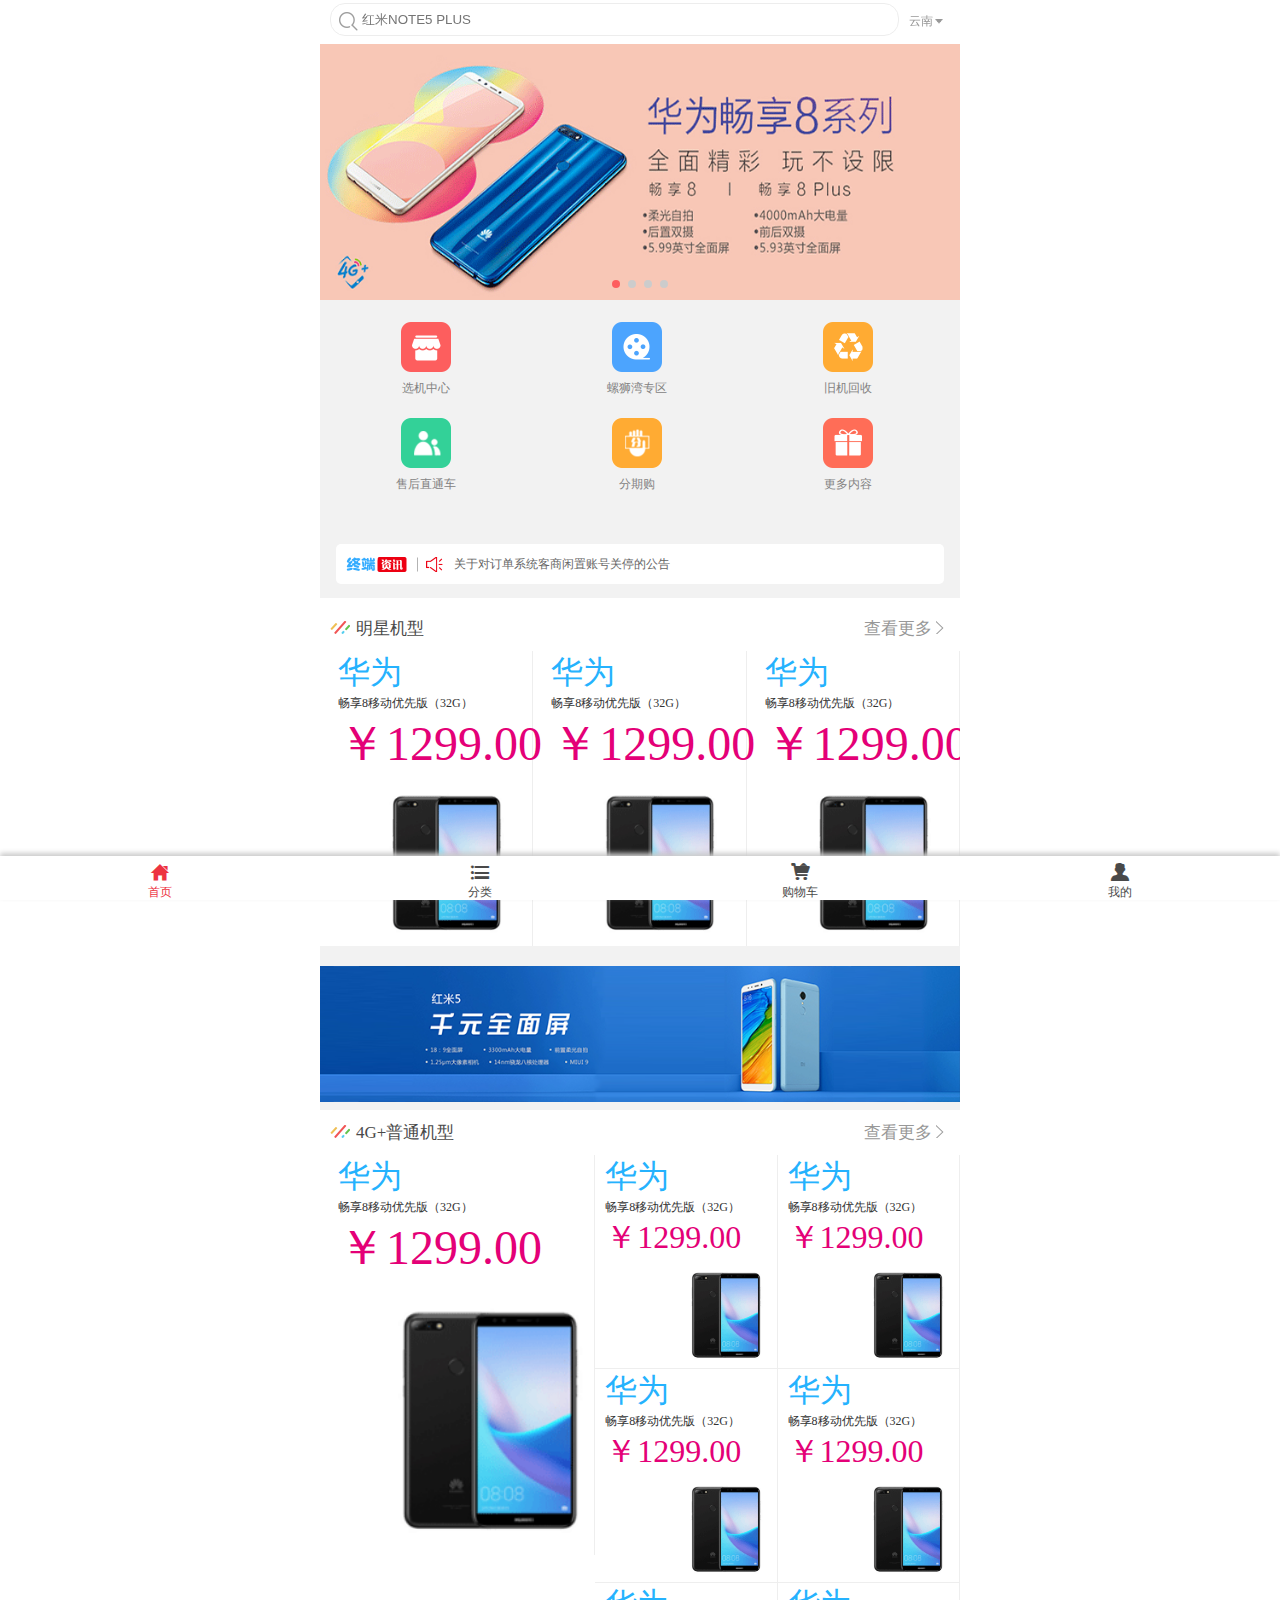
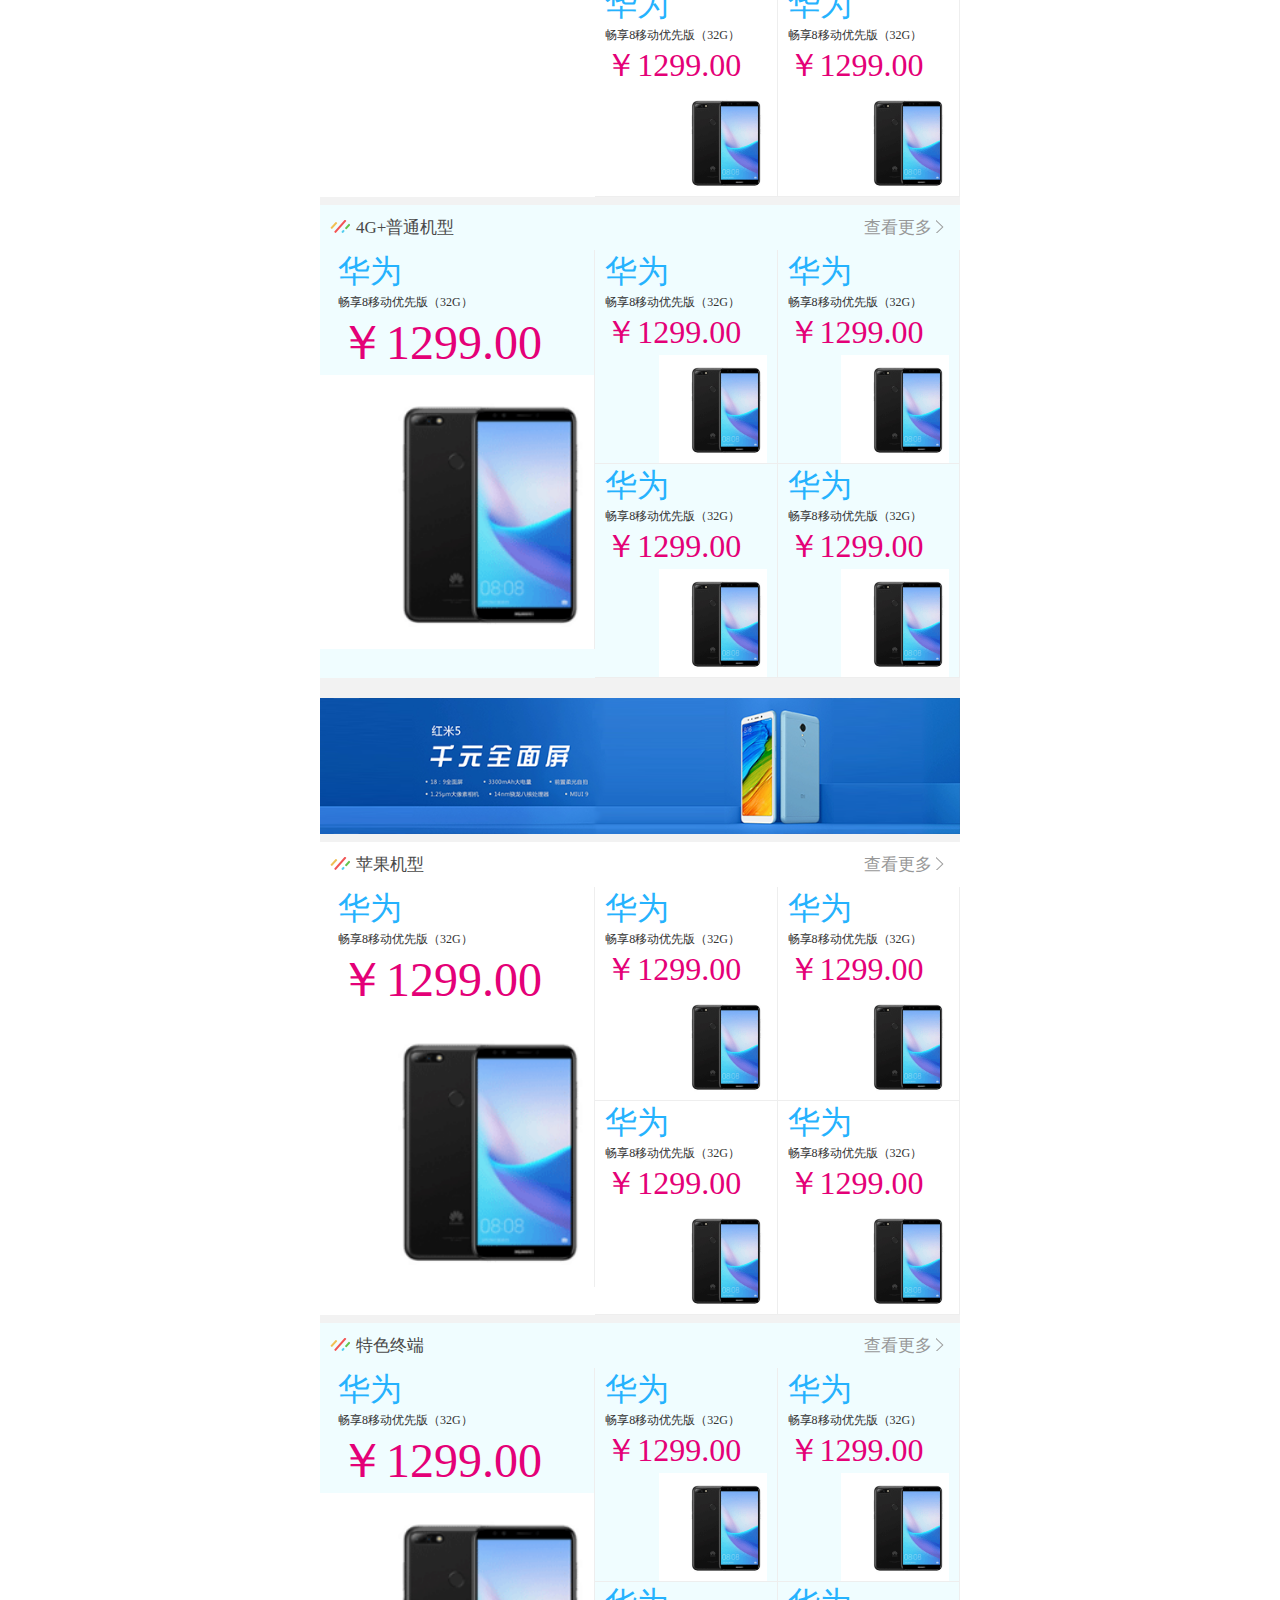
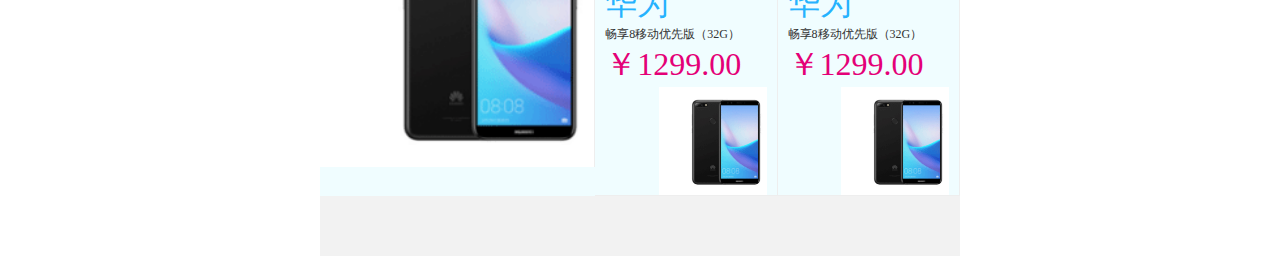
<file: index.html>
<!DOCTYPE html>
<html lang="en">
<head>
	<head>
		<meta charset="UTF-8">
		<meta name="Keywords" content="">
		<meta name="Description" content="">
		<meta name="format-detection" content="telephone=no">
		<meta name="apple-mobile-web-app-capable" content="yes">
		<meta name="apple-mobile-web-app-status-bar-style" content="black">
		<meta name="viewport" content="width=device-width, initial-scale=1.0, maximum-scale=1.0, user-scalable=0,minimum-scale=1.0">
		<link rel="stylesheet" href="css/reset.css">
		<link rel="stylesheet" href="css/index.css">
		<title>中国移动终端订购系统</title>
	</head>
</head>
<body>
	<body style="-webkit-text-size-adjust: 100%!important;">
		<div id="wrapper">
			<!--头部搜索框 start-->
			<div class="wf-search" id="search">
				<header>
					<div class="jd-logo">
						<a href="#"><i></i></a>
					</div>
					<div class="search">
						<form>	
							<span class="sprite-icon"></span>
							<input type="search" placeholder="红米NOTE5 PLUS">
						</form>
					</div>
					<div class="login">
						<a href="Receipt_address.html" id="loginmain">
							云南
							<font class="login_icon">
								<img src="images/login_icon.png" />
							</font>
						</a>
					</div>
				</header>
			</div>
			<!--头部搜索框 end-->
			<!--banner start-->
			<div id="slider">
				<div class="swiper-container clearfix">
					<ul class="swiper-wrapper">
						<li class="swiper-slide"><a href="Orchard_fragrance.html"><img src="images/images/banner1.png"/></a></li>
						<li class="swiper-slide"><a href="Birthday_zone.html"><img src="images/images/banner2.png"/></a></li>
						<li class="swiper-slide"><a href="Integral_mall.html"><img src="images/images/banner3.png"/></a></li>
						<li class="swiper-slide"><a href="Orchard_fragrance.html"><img src="images/images/banner1.png"/></a></li>
						
					</ul>
				</div>
				<!--
				<div class="slider-btn clearfix">
					<span class="active"></span>
					<span></span>
					<span></span>
				</div>
				-->
				<div class="swiper-pagination"></div>
			</div>
			<!--banner end-->
			<!--nav start-->
			<div id="nav">
				<nav class="clearfix">
					<a href="AssorTment.html">
						<img src="images/1.png" />
						<span>选机中心</span>
					</a>
					<a href="Media.html">
						<img src="images/2.png" />
						<span>螺狮湾专区</span>
					</a>
					<a href="Birthday_zone.html">
						<img src="images/3.png" />
						<span>旧机回收</span>
					</a>
					<a href="Orchard_fragrance.html">
						<img src="images/4.png" />
						<span>售后直通车</span>
					</a>
					<a href="Inner_page.html">
						<img src="images/5.png" />
						<span>分期购</span>
					</a>
					<a href="Seasonal_selection.html">
						<img src="images/6.png" />
						<span>更多内容</span>
					</a>
					
					<div class="edmond clearfix">
						关于对订单系统客商闲置账号关停的公告
					<span class="sprite-icon"></span>
						<!--<div class="swiper-container edmond_child">
							<ul class="swiper-wrapper edmond_width clearfix">
								<li class="swiper-slide edmond_con fl">
									夏季炎热签收水果前请确认
								</li>
								<li class="swiper-slide edmond_con fl">
									夏季炎热签收水果前请确认
								</li>
								<li class="swiper-slide edmond_con fl">
									夏季炎热签收水果前请确认
								</li>
								<li class="swiper-slide edmond_con fl">
									夏季炎热签收水果前请确认
								</li>
								<li class="swiper-slide edmond_con fl">
									夏季炎热签收水果前请确认
								</li>
							</ul>
						</div>-->
					</div>
				</nav>
			</div>
				<!--生日专区 end-->
				<main>
					<div class="floor clearfix">
						<div class="floor-container">
							<div class="title-wrap">
								<span class="sprite-icon secskill-icon fl"></span>
	            				<h2 class="secskill-title fl">明星机型</h2>
	            				<a href="Media.html">
		            				<div class="secskill-more fr">
										<span>查看更多</span>
										<span class="sprite-icon"></span>
									</div>
	            				</a>
							</div>
							<div class="secskill-content">
								<ul class="swiper-wrapper">
									<li class="swiper-slide">
										<a href="">
							                 <p class="secskill-main">华为</p>
							                 <span class="secskill-title-con">畅享8移动优先版（32G）</span>
										     <span class="secskill-number">￥1299.00</span>
											
							            <img src="images/lucida/index_1.png" alt="畅享8移动优先版（32G）">
						                </a>
									</li>

									<li class="swiper-slide">
										<a href="">
							                 <p class="secskill-main">华为</p>
							                 <span class="secskill-title-con">畅享8移动优先版（32G）</span>
										     <span class="secskill-number">￥1299.00</span>
											
							            <img src="images/lucida/index_1.png" alt="畅享8移动优先版（32G）">
						                </a>
									</li>

									<li class="swiper-slide">
										<a href="">
							                 <p class="secskill-main">华为</p>
							                 <span class="secskill-title-con">畅享8移动优先版（32G）</span>
										     <span class="secskill-number">￥1299.00</span>
											
							            <img src="images/lucida/index_1.png" alt="畅享8移动优先版（32G）">
						                </a>
									</li>

									<li class="swiper-slide">
										<a href="">
							                 <p class="secskill-main">华为</p>
							                 <span class="secskill-title-con">畅享8移动优先版（32G）</span>
										     <span class="secskill-number">￥1299.00</span>
											
							            <img src="images/lucida/index_1.png" alt="畅享8移动优先版（32G）">
						                </a>
									</li>

									<li class="swiper-slide">
										<a href="">
							                 <p class="secskill-main">华为</p>
							                 <span class="secskill-title-con">畅享8移动优先版（32G）</span>
										     <span class="secskill-number">￥1299.00</span>
											
							            <img src="images/lucida/index_1.png" alt="畅享8移动优先版（32G）">
						                </a>
									</li>

									<li class="swiper-slide">
										<a href="">
							                 <p class="secskill-main">华为</p>
							                 <span class="secskill-title-con">畅享8移动优先版（32G）</span>
										     <span class="secskill-number">￥1299.00</span>
											
							            <img src="images/lucida/index_1.png" alt="畅享8移动优先版（32G）">
						                </a>
									</li>
									

									
								</ul>
							</div>
						</div>
					</div>
					<!--描述：nav adv -->
		            <div class="adv">
		            	<img src="images/images/birthday.png" />
		            </div>
		            <!--描述：nav adv -->
		            <!--floor start-->
		            <div class="floor clearfix">
						<div class="floor-container">
							<div class="title-wrap">
								<span class="sprite-icon secskill-icon fl"></span>
	            				<h2 class="secskill-title fl">4G+普通机型</h2>
	            				<a href="Birthday_zone.html">
		            				<div class="secskill-more fr">
										<span>查看更多</span>
										<span class="sprite-icon"></span>
									</div>
	            				</a>
							</div>
			           		<div class="floor-container morencon">
			         				<div class="left">
			         					<a href="">
							                 <p class="secskill-main">华为</p>
							                 <span class="secskill-title-con">畅享8移动优先版（32G）</span>
										     <span class="secskill-number">￥1299.00</span>
											
							            <img src="images/lucida/index_1.png" alt="畅享8移动优先版（32G）">
						                </a>
			         				</div>
			         			<div class="right">
			         					<div class="bottom">
			         						<a href="">
							                 <p class="secskill-main">华为</p>
							                 <span class="secskill-title-con">畅享8移动优先版（32G）</span>
										     <span class="secskill-number">￥1299.00</span>
											
							            <img src="images/lucida/index_1.png" alt="畅享8移动优先版（32G）">
						                </a>
						                <a href="">
							                 <p class="secskill-main">华为</p>
							                 <span class="secskill-title-con">畅享8移动优先版（32G）</span>
										     <span class="secskill-number">￥1299.00</span>
											
							            <img src="images/lucida/index_1.png" alt="畅享8移动优先版（32G）">
						                </a>
			         					
			         					
			         						<a href="">
							                 <p class="secskill-main">华为</p>
							                 <span class="secskill-title-con">畅享8移动优先版（32G）</span>
										     <span class="secskill-number">￥1299.00</span>
											
							            <img src="images/lucida/index_1.png" alt="畅享8移动优先版（32G）">
						                </a>
						                <a href="">
							                 <p class="secskill-main">华为</p>
							                 <span class="secskill-title-con">畅享8移动优先版（32G）</span>
										     <span class="secskill-number">￥1299.00</span>
											
							            <img src="images/lucida/index_1.png" alt="畅享8移动优先版（32G）">
						                </a>

						                
			         						<a href="">
							                 <p class="secskill-main">华为</p>
							                 <span class="secskill-title-con">畅享8移动优先版（32G）</span>
										     <span class="secskill-number">￥1299.00</span>
											
							            <img src="images/lucida/index_1.png" alt="畅享8移动优先版（32G）">
						                </a>
						                <a href="">
							                 <p class="secskill-main">华为</p>
							                 <span class="secskill-title-con">畅享8移动优先版（32G）</span>
										     <span class="secskill-number">￥1299.00</span>
											
							            <img src="images/lucida/index_1.png" alt="畅享8移动优先版（32G）">
						                </a>

						               

			         					</div>
			         			</div>
			            	</div>
						</div>
					</div>
					<!--floor start-->
					<!--floor_2 start-->
		             <div class="floor clearfix">
						<div class="floor-container" style="background:#f0fdff;">
							<div class="title-wrap">
								<span class="sprite-icon secskill-icon fl"></span>
	            				<h2 class="secskill-title fl">4G+普通机型</h2>
	            				<a href="Birthday_zone.html">
		            				<div class="secskill-more fr">
										<span>查看更多</span>
										<span class="sprite-icon"></span>
									</div>
	            				</a>
							</div>
			           		<div class="floor-container morencon">
			         				<div class="left">
			         					<a href="">
							                 <p class="secskill-main">华为</p>
							                 <span class="secskill-title-con">畅享8移动优先版（32G）</span>
										     <span class="secskill-number">￥1299.00</span>
											
							            <img src="images/lucida/index_1.png" alt="畅享8移动优先版（32G）">
						                </a>
			         				</div>
			         			<div class="right">
			         					<div class="bottom">
			         						<a href="">
							                 <p class="secskill-main">华为</p>
							                 <span class="secskill-title-con">畅享8移动优先版（32G）</span>
										     <span class="secskill-number">￥1299.00</span>
											
							            <img src="images/lucida/index_1.png" alt="畅享8移动优先版（32G）">
						                </a>
						                <a href="">
							                 <p class="secskill-main">华为</p>
							                 <span class="secskill-title-con">畅享8移动优先版（32G）</span>
										     <span class="secskill-number">￥1299.00</span>
											
							            <img src="images/lucida/index_1.png" alt="畅享8移动优先版（32G）">
						                </a>
			         					</div>
			         					<div class="bottom">
			         						<a href="">
							                 <p class="secskill-main">华为</p>
							                 <span class="secskill-title-con">畅享8移动优先版（32G）</span>
										     <span class="secskill-number">￥1299.00</span>
											
							            <img src="images/lucida/index_1.png" alt="畅享8移动优先版（32G）">
						                </a>
						                <a href="">
							                 <p class="secskill-main">华为</p>
							                 <span class="secskill-title-con">畅享8移动优先版（32G）</span>
										     <span class="secskill-number">￥1299.00</span>
											
							            <img src="images/lucida/index_1.png" alt="畅享8移动优先版（32G）">
						                </a>
			         					</div>
			         			</div>
			            	</div>
						</div>
					</div>
				<!--floor_2 start-->

				<div class="adv">
		            	<img src="images/images/birthday.png" />
		            </div>
				<!--floor_3 start-->
		            <div class="floor clearfix">
						<div class="floor-container">
							<div class="title-wrap">
								<span class="sprite-icon secskill-icon fl"></span>
	            				<h2 class="secskill-title fl">苹果机型</h2>
	            				<a href="Birthday_zone.html">
		            				<div class="secskill-more fr">
										<span>查看更多</span>
										<span class="sprite-icon"></span>
									</div>
	            				</a>
							</div>
			           		<div class="floor-container morencon">
			         				<div class="left">
			         					<a href="">
							                 <p class="secskill-main">华为</p>
							                 <span class="secskill-title-con">畅享8移动优先版（32G）</span>
										     <span class="secskill-number">￥1299.00</span>
											
							            <img src="images/lucida/index_1.png" alt="畅享8移动优先版（32G）">
						                </a>
			         				</div>
			         			<div class="right">
			         					<div class="bottom">
			         						<a href="">
							                 <p class="secskill-main">华为</p>
							                 <span class="secskill-title-con">畅享8移动优先版（32G）</span>
										     <span class="secskill-number">￥1299.00</span>
											
							            <img src="images/lucida/index_1.png" alt="畅享8移动优先版（32G）">
						                </a>
						                <a href="">
							                 <p class="secskill-main">华为</p>
							                 <span class="secskill-title-con">畅享8移动优先版（32G）</span>
										     <span class="secskill-number">￥1299.00</span>
											
							            <img src="images/lucida/index_1.png" alt="畅享8移动优先版（32G）">
						                </a>
			         					</div>
			         					<div class="bottom">
			         						<a href="">
							                 <p class="secskill-main">华为</p>
							                 <span class="secskill-title-con">畅享8移动优先版（32G）</span>
										     <span class="secskill-number">￥1299.00</span>
											
							            <img src="images/lucida/index_1.png" alt="畅享8移动优先版（32G）">
						                </a>
						                <a href="">
							                 <p class="secskill-main">华为</p>
							                 <span class="secskill-title-con">畅享8移动优先版（32G）</span>
										     <span class="secskill-number">￥1299.00</span>
											
							            <img src="images/lucida/index_1.png" alt="畅享8移动优先版（32G）">
						                </a>
			         					</div>
			         			</div>
			            	</div>
						</div>
					</div>
				<!--floor_3 start-->

				<!--floor_4 start-->
		            <div class="floor clearfix">
						<div class="floor-container" style="background:#f0fdff;">
							<div class="title-wrap">
								<span class="sprite-icon secskill-icon fl"></span>
	            				<h2 class="secskill-title fl">特色终端</h2>
	            				<a href="Birthday_zone.html">
		            				<div class="secskill-more fr">
										<span>查看更多</span>
										<span class="sprite-icon"></span>
									</div>
	            				</a>
							</div>
			           		<div class="floor-container morencon">
			         				<div class="left">
			         					<a href="">
							                 <p class="secskill-main">华为</p>
							                 <span class="secskill-title-con">畅享8移动优先版（32G）</span>
										     <span class="secskill-number">￥1299.00</span>
											
							            <img src="images/lucida/index_1.png" alt="畅享8移动优先版（32G）">
						                </a>
			         				</div>
			         			<div class="right">
			         					<div class="bottom">
			         						<a href="">
							                 <p class="secskill-main">华为</p>
							                 <span class="secskill-title-con">畅享8移动优先版（32G）</span>
										     <span class="secskill-number">￥1299.00</span>
											
							            <img src="images/lucida/index_1.png" alt="畅享8移动优先版（32G）">
						                </a>
						                <a href="">
							                 <p class="secskill-main">华为</p>
							                 <span class="secskill-title-con">畅享8移动优先版（32G）</span>
										     <span class="secskill-number">￥1299.00</span>
											
							            <img src="images/lucida/index_1.png" alt="畅享8移动优先版（32G）">
						                </a>
			         					</div>
			         					<div class="bottom">
			         						<a href="">
							                 <p class="secskill-main">华为</p>
							                 <span class="secskill-title-con">畅享8移动优先版（32G）</span>
										     <span class="secskill-number">￥1299.00</span>
											
							            <img src="images/lucida/index_1.png" alt="畅享8移动优先版（32G）">
						                </a>
						                <a href="">
							                 <p class="secskill-main">华为</p>
							                 <span class="secskill-title-con">畅享8移动优先版（32G）</span>
										     <span class="secskill-number">￥1299.00</span>
											
							            <img src="images/lucida/index_1.png" alt="畅享8移动优先版（32G）">
						                </a>
			         					</div>
			         			</div>
			            	</div>
						</div>
					</div>
				<!--floor_4 start-->
				</main>
				<!--menu  start-->
				<div id="menu">
					<ul>
						<li><a href="index.html" class="red"><font class="iconfont">&#xe612;</font><span class="inco_txt">首页</span></a></li>
						<li><a href="AssorTment.html"><font class="iconfont">&#xe660;</font><span class="inco_txt">分类</span></a></li>
						<li><a href="Shopping_Cart.html"><font class="iconfont index">&#xe63e;</font><span class="inco_txt">购物车</span></a></li>
						<li><a href="My_info.html"><font class="iconfont">&#xe62e;</font><span class="inco_txt">我的</span></a></li>
					</ul>
				</div> 
				<!--menu  end-->
			</div>
			<!--menu  end-->
			<div id="back_top">
				<a href="#"><img src="images/xqq/the_top.png" /></a>
			</div>
			<script type="text/javascript" src="js/rem.js" ></script>
			<script type="text/javascript" src="js/swiper.min.js" ></script>
			<script type="text/javascript" src="js/index.js" ></script>
			<script type="text/javascript" src="js/top.js" ></script>
			<script type="text/javascript" src="js/menu.js" ></script>
			<script type="text/javascript" src="js/jquery-1.11.3.min.js" ></script>
			<script type="text/javascript" src="js/login.js"></script>
	</body>
</body>
</html>
</file>
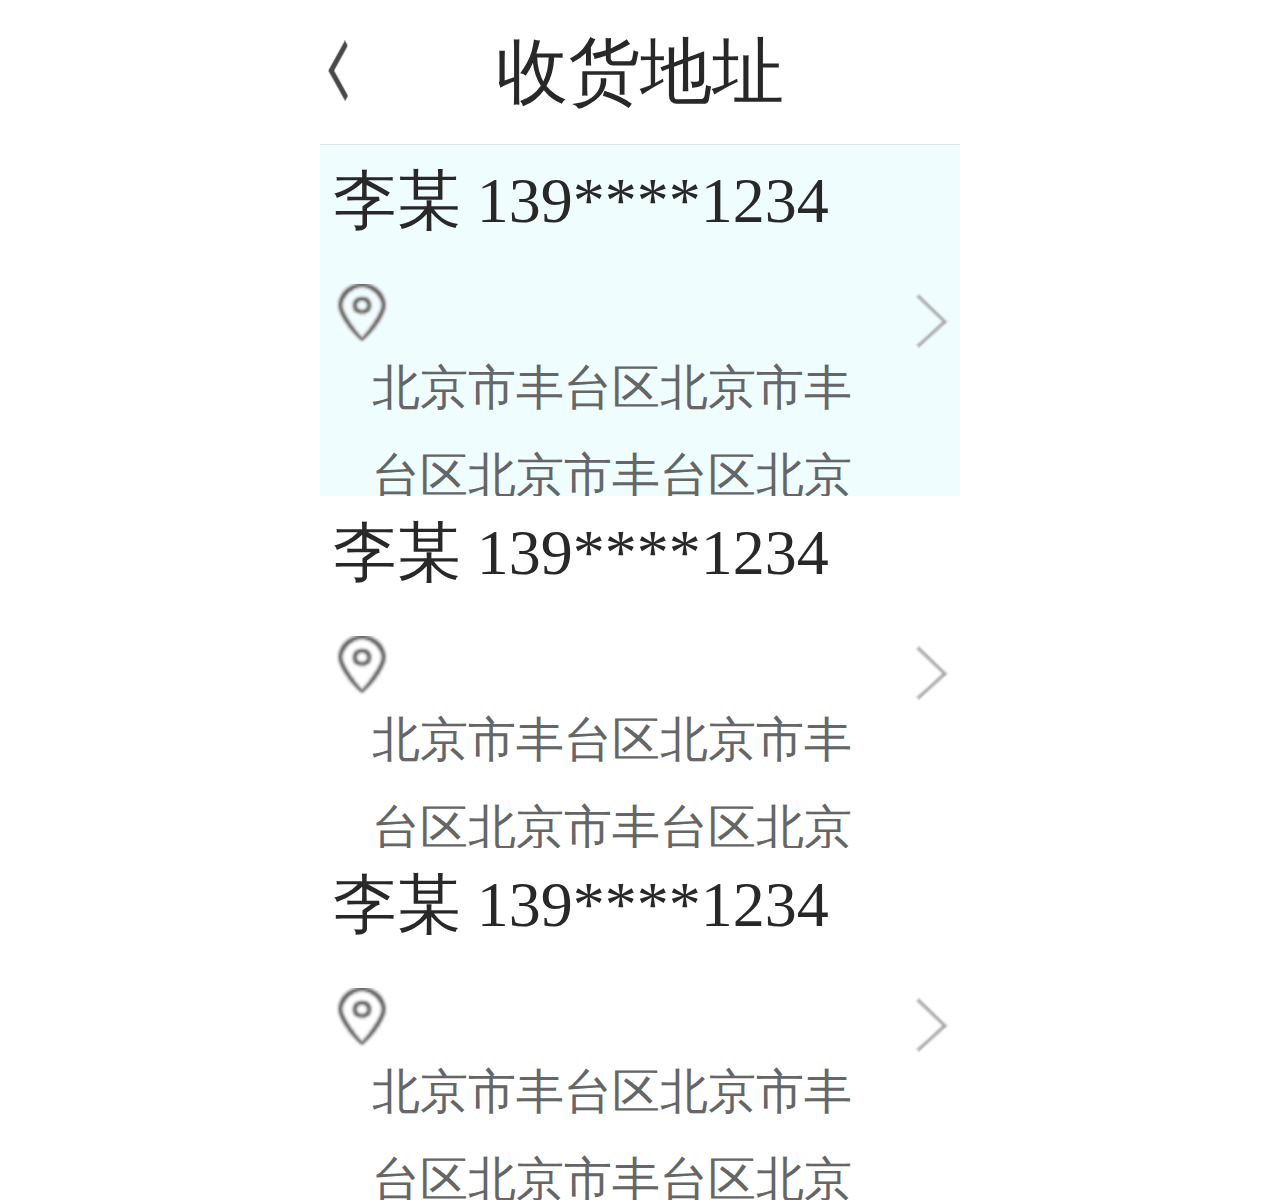
<file: All_address.html>
<!doctype html>
<html lang="en">
	<head>
		<meta charset="UTF-8">
		<meta name="Keywords" content="">
		<meta name="Description" content="">
		<meta name="format-detection" content="telephone=no">
		<meta name="apple-mobile-web-app-capable" content="yes">
		<meta name="apple-mobile-web-app-status-bar-style" content="black">
		<meta name="viewport" content="width=device-width, initial-scale=1.0, maximum-scale=1.0, user-scalable=0,minimum-scale=1.0">
		<link rel="stylesheet" href="css/reset.css">
		<link rel="stylesheet" href="css/index.css">
		<title>Fill_order</title>
	</head>
	<body>
		<div id="wrapper">
			<div class="int_title"><span class="int_pic"><img src="images/jifen/left.png"/></span>收货地址</div>
			<div class="m_pwd topline" style="height: auto;">
				<div class="fill_order clearfix choosedAddress">
					<ul class="fill_box choosedAddress">
						<li class="fill_left fill_list fl">
							<span class="fill_span">李某  139****1234</span>
							<p class="fill_pic clearfix">
								<span class="span_pic fl"><img src="images/ddxq/icon.png"></span>
								<span class="span_text fr">北京市丰台区北京市丰台区北京市丰台区北京市丰台区北京市丰台区</span>
							</p>
						</li>
						<li class="fill_right fill_list fr">
							<a href="Receipt_info.html#"><img src="images/ddxq/right.png" class="fill_img" /></a>
						</li>
					</ul>
				</div>

				<div class="fill_order clearfix">
					<ul class="fill_box">
						<li class="fill_left fill_list fl">
							<span class="fill_span">李某  139****1234</span>
							<p class="fill_pic clearfix">
								<span class="span_pic fl"><img src="images/ddxq/icon.png"></span>
								<span class="span_text fr">北京市丰台区北京市丰台区北京市丰台区北京市丰台区北京市丰台区</span>
							</p>
						</li>
						<li class="fill_right fill_list fr">
							<a href="Receipt_info.html#"><img src="images/ddxq/right.png" class="fill_img" /></a>
						</li>
					</ul>
				</div>

				<div class="fill_order clearfix">
					<ul class="fill_box">
						<li class="fill_left fill_list fl">
							<span class="fill_span">李某  139****1234</span>
							<p class="fill_pic clearfix">
								<span class="span_pic fl"><img src="images/ddxq/icon.png"></span>
								<span class="span_text fr">北京市丰台区北京市丰台区北京市丰台区北京市丰台区北京市丰台区</span>
							</p>
						</li>
						<li class="fill_right fill_list fr">
							<a href="Receipt_info.html#"><img src="images/ddxq/right.png" class="fill_img" /></a>
						</li>
					</ul>
				</div>
				
				
			</div>
		</div>
			<script type="text/javascript" src="js/rem.js" ></script>
	</body>
</html>
</file>
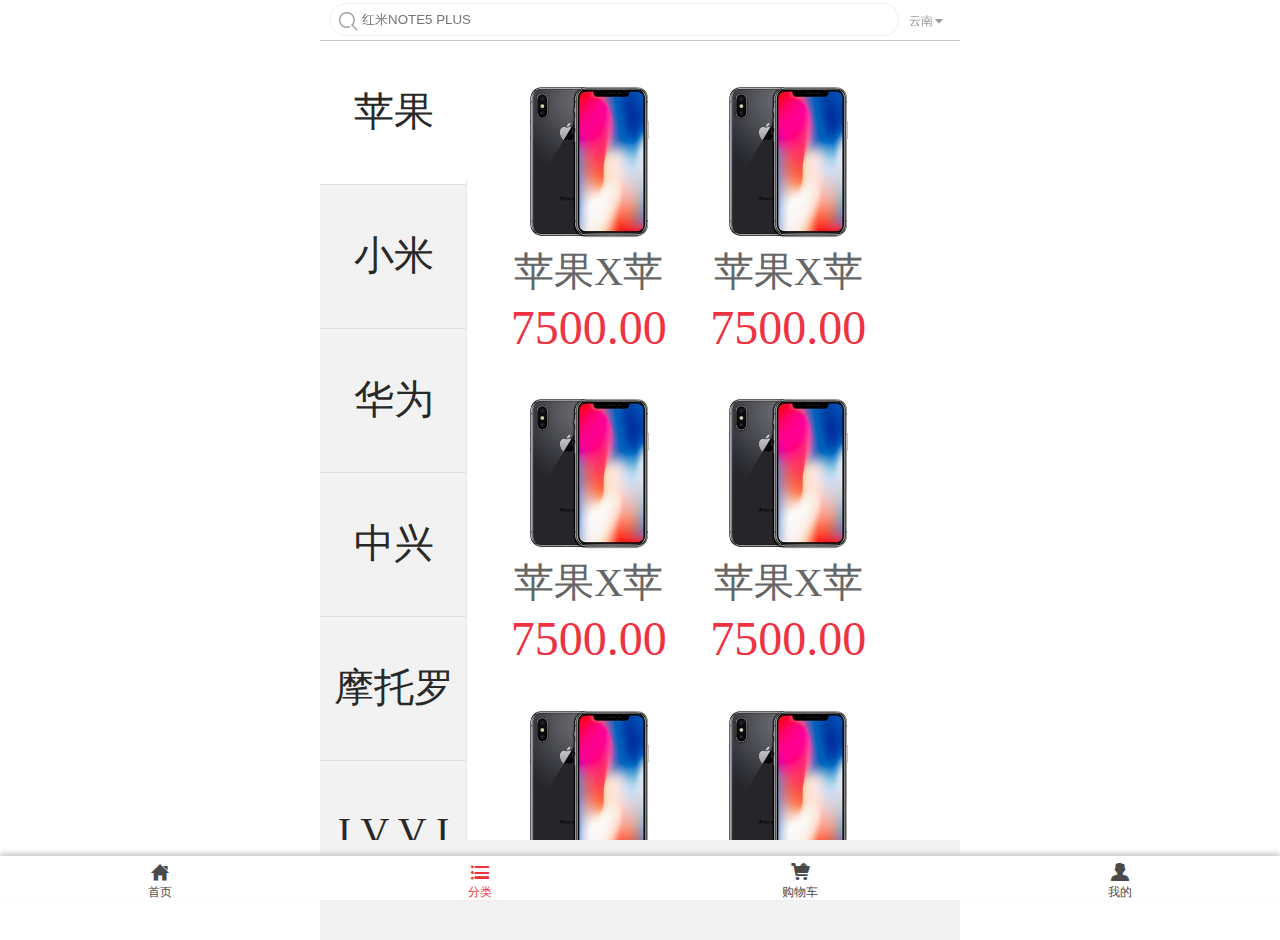
<file: AssorTment.html>
<!doctype html>
<html lang="en">
	<head>
		<meta charset="UTF-8">
		<meta name="Keywords" content="">
		<meta name="Description" content="">
		<meta name="format-detection" content="telephone=no">
		<meta name="apple-mobile-web-app-capable" content="yes">
		<meta name="apple-mobile-web-app-status-bar-style" content="black">
		<meta name="viewport" content="width=device-width, initial-scale=1.0, maximum-scale=1.0, user-scalable=0,minimum-scale=1.0">
		<link rel="stylesheet" href="css/reset.css">
		<link rel="stylesheet" href="css/index.css">
		<title>AssorTment</title>
	</head>
	<body>
		<div id="wrapper">
			<!--头部搜索框 start-->
			<div class="wf-search" id="search">
				<header>
					<div class="jd-logo">
						<a href="#"><i></i></a>
					</div>
					<div class="search">
						<form>	
							<span class="sprite-icon"></span>
							<input type="search" placeholder="红米NOTE5 PLUS">
						</form>
					</div>
					<div class="login">
						<a href="Receipt_address.html" id="loginmain">
							云南
							<font class="login_icon">
								<img src="images/login_icon.png" />
							</font>
						</a>
					</div>
				</header>
			</div>
			<!--头部搜索框 end-->
			<div class="Integral_mall clearfix">
				<div class="integ_box topline clearfix">
					<div class="integ_left fl">
						<ul class="integ_ul">
							<li class="integ_li integ_back">
								苹果
								<p class="integ_border"></p>
							</li>
							<li class="integ_li topline">
								小米
								<p class="integ_border"></p>
							</li>
							<li class="integ_li topline">
								华为
								<p class="integ_border"></p>
							</li>
							<li class="integ_li topline">
								中兴
								<p class="integ_border"></p>
							</li>
							<li class="integ_li topline">
								摩托罗拉
								<p class="integ_border"></p>
							</li>
							<li class="integ_li topline">
								I V V I
								<p class="integ_border"></p>
							</li>
							<li class="integ_li topline">
								青橙
								<p class="integ_border"></p>
							</li>
							<li class="integ_li topline">
								兴华宝
								<p class="integ_border"></p>
							</li>
							<li class="integ_li topline">
								夏普
								<p class="integ_border"></p>
							</li>
							<li class="integ_li topline">
								夏普
								<p class="integ_border"></p>
							</li>
							<li class="integ_li topline">
								夏普
								<p class="integ_border"></p>
							</li>
							<li class="integ_li topline">
								夏普
								<p class="integ_border"></p>
							</li>
							<li class="integ_li topline">
								波导
								<p class="integ_border"></p>
							</li>
							<li class="integ_li integ_back">
								苹果
								<p class="integ_border"></p>
							</li>
							<li class="integ_li topline">
								小米
								<p class="integ_border"></p>
							</li>
							<li class="integ_li topline">
								华为
								<p class="integ_border"></p>
							</li>
							<li class="integ_li topline">
								中兴
								<p class="integ_border"></p>
							</li>
							<li class="integ_li topline">
								摩托罗拉
								<p class="integ_border"></p>
							</li>
							<li class="integ_li topline">
								I V V I
								<p class="integ_border"></p>
							</li>
							<li class="integ_li topline">
								青橙
								<p class="integ_border"></p>
							</li>
							<li class="integ_li topline">
								兴华宝
								<p class="integ_border"></p>
							</li>
							<li class="integ_li topline">
								夏普
								<p class="integ_border"></p>
							</li>
							<li class="integ_li topline">
								夏普
								<p class="integ_border"></p>
							</li>
							<li class="integ_li topline">
								夏普
								<p class="integ_border"></p>
							</li>
							<li class="integ_li topline">
								夏普
								<p class="integ_border"></p>
							</li>
							<li class="integ_li topline">
								波导
								<p class="integ_border"></p>
							</li>
							<p class="integ_top topline"></p>
						</ul>
					</div>
					<div class="integ_right clearfix fr">
						<ul class="integ_main clearfix" style="display: block;">
							
							<a href="Inner_page.html">
								<li class="integ_con fl">
									<img src="images/images/iphone.jpg">
									<span class="integ_text title">苹果X苹果X苹果X苹果X苹果X苹果X苹果X苹果X</span>
									<span class="integ_text price">7500.00</span>
								</li>
							</a>

							<a href="Inner_page.html">
								<li class="integ_con fl">
									<img src="images/images/iphone.jpg">
									<span class="integ_text title">苹果X苹果X苹果X苹果X苹果X苹果X苹果X苹果X</span>
									<span class="integ_text price">7500.00</span>
								</li>
							</a>

							<a href="Inner_page.html">
								<li class="integ_con fl">
									<img src="images/images/iphone.jpg">
									<span class="integ_text title">苹果X苹果X苹果X苹果X苹果X苹果X苹果X苹果X</span>
									<span class="integ_text price">7500.00</span>
								</li>
							</a>

							<a href="Inner_page.html">
								<li class="integ_con fl">
									<img src="images/images/iphone.jpg">
									<span class="integ_text title">苹果X苹果X苹果X苹果X苹果X苹果X苹果X苹果X</span>
									<span class="integ_text price">7500.00</span>
								</li>
							</a>

							<a href="Inner_page.html">
								<li class="integ_con fl">
									<img src="images/images/iphone.jpg">
									<span class="integ_text title">苹果X苹果X苹果X苹果X苹果X苹果X苹果X苹果X</span>
									<span class="integ_text price">7500.00</span>
								</li>
							</a>

							<a href="Inner_page.html">
								<li class="integ_con fl">
									<img src="images/images/iphone.jpg">
									<span class="integ_text title">苹果X苹果X苹果X苹果X苹果X苹果X苹果X苹果X</span>
									<span class="integ_text price">7500.00</span>
								</li>
							</a>

							<a href="Inner_page.html">
								<li class="integ_con fl">
									<img src="images/images/iphone.jpg">
									<span class="integ_text title">苹果X苹果X苹果X苹果X苹果X苹果X苹果X苹果X</span>
									<span class="integ_text price">7500.00</span>
								</li>
							</a>
							<a href="Inner_page.html">
								<li class="integ_con fl">
									<img src="images/images/iphone.jpg">
									<span class="integ_text title">苹果X苹果X苹果X苹果X苹果X苹果X苹果X苹果X</span>
									<span class="integ_text price">7500.00</span>
								</li>
							</a>

							<a href="Inner_page.html">
								<li class="integ_con fl">
									<img src="images/images/iphone.jpg">
									<span class="integ_text title">苹果X苹果X苹果X苹果X苹果X苹果X苹果X苹果X</span>
									<span class="integ_text price">7500.00</span>
								</li>
							</a>

							<a href="Inner_page.html">
								<li class="integ_con fl">
									<img src="images/images/iphone.jpg">
									<span class="integ_text title">苹果X苹果X苹果X苹果X苹果X苹果X苹果X苹果X</span>
									<span class="integ_text price">7500.00</span>
								</li>
							</a>

							<a href="Inner_page.html">
								<li class="integ_con fl">
									<img src="images/images/iphone.jpg">
									<span class="integ_text title">苹果X苹果X苹果X苹果X苹果X苹果X苹果X苹果X</span>
									<span class="integ_text price">7500.00</span>
								</li>
							</a>

							<a href="Inner_page.html">
								<li class="integ_con fl">
									<img src="images/images/iphone.jpg">
									<span class="integ_text title">苹果X苹果X苹果X苹果X苹果X苹果X苹果X苹果X</span>
									<span class="integ_text price">7500.00</span>
								</li>
							</a>

							<a href="Inner_page.html">
								<li class="integ_con fl">
									<img src="images/images/iphone.jpg">
									<span class="integ_text title">苹果X苹果X苹果X苹果X苹果X苹果X苹果X苹果X</span>
									<span class="integ_text price">7500.00</span>
								</li>
							</a>

							<a href="Inner_page.html">
								<li class="integ_con fl">
									<img src="images/images/iphone.jpg">
									<span class="integ_text title">苹果X苹果X苹果X苹果X苹果X苹果X苹果X苹果X</span>
									<span class="integ_text price">7500.00</span>
								</li>
							</a><a href="Inner_page.html">
								<li class="integ_con fl">
									<img src="images/images/iphone.jpg">
									<span class="integ_text title">苹果X苹果X苹果X苹果X苹果X苹果X苹果X苹果X</span>
									<span class="integ_text price">7500.00</span>
								</li>
							</a>

							<a href="Inner_page.html">
								<li class="integ_con fl">
									<img src="images/images/iphone.jpg">
									<span class="integ_text title">苹果X苹果X苹果X苹果X苹果X苹果X苹果X苹果X</span>
									<span class="integ_text price">7500.00</span>
								</li>
							</a>

							<a href="Inner_page.html">
								<li class="integ_con fl">
									<img src="images/images/iphone.jpg">
									<span class="integ_text title">苹果X苹果X苹果X苹果X苹果X苹果X苹果X苹果X</span>
									<span class="integ_text price">7500.00</span>
								</li>
							</a>

							<a href="Inner_page.html">
								<li class="integ_con fl">
									<img src="images/images/iphone.jpg">
									<span class="integ_text title">苹果X苹果X苹果X苹果X苹果X苹果X苹果X苹果X</span>
									<span class="integ_text price">7500.00</span>
								</li>
							</a>

							<a href="Inner_page.html">
								<li class="integ_con fl">
									<img src="images/images/iphone.jpg">
									<span class="integ_text title">苹果X苹果X苹果X苹果X苹果X苹果X苹果X苹果X</span>
									<span class="integ_text price">7500.00</span>
								</li>
							</a>

							<a href="Inner_page.html">
								<li class="integ_con fl">
									<img src="images/images/iphone.jpg">
									<span class="integ_text title">苹果X苹果X苹果X苹果X苹果X苹果X苹果X苹果X</span>
									<span class="integ_text price">7500.00</span>
								</li>
							</a>

							<a href="Inner_page.html">
								<li class="integ_con fl">
									<img src="images/images/iphone.jpg">
									<span class="integ_text title">苹果X苹果X苹果X苹果X苹果X苹果X苹果X苹果X</span>
									<span class="integ_text price">7500.00</span>
								</li>
							</a>

							
							
							

						</ul>
						<ul class="integ_main clearfix" >
							<a href="Inner_page.html">
								<li class="integ_con fl">
									<img src="images/images/iphone.jpg">
									<span class="integ_text title">苹果X苹果X苹果X苹果X苹果X苹果X苹果X苹果X</span>
									<span class="integ_text price">7500.00</span>
								</li>
							</a>

							<a href="Inner_page.html">
								<li class="integ_con fl">
									<img src="images/images/iphone.jpg">
									<span class="integ_text title">苹果X苹果X苹果X苹果X苹果X苹果X苹果X苹果X</span>
									<span class="integ_text price">7500.00</span>
								</li>
							</a>

							<a href="Inner_page.html">
								<li class="integ_con fl">
									<img src="images/images/iphone.jpg">
									<span class="integ_text title">苹果X苹果X苹果X苹果X苹果X苹果X苹果X苹果X</span>
									<span class="integ_text price">7500.00</span>
								</li>
							</a>

							<a href="Inner_page.html">
								<li class="integ_con fl">
									<img src="images/images/iphone.jpg">
									<span class="integ_text title">苹果X苹果X苹果X苹果X苹果X苹果X苹果X苹果X</span>
									<span class="integ_text price">7500.00</span>
								</li>
							</a>

							<a href="Inner_page.html">
								<li class="integ_con fl">
									<img src="images/images/iphone.jpg">
									<span class="integ_text title">苹果X苹果X苹果X苹果X苹果X苹果X苹果X苹果X</span>
									<span class="integ_text price">7500.00</span>
								</li>
							</a>

							<a href="Inner_page.html">
								<li class="integ_con fl">
									<img src="images/images/iphone.jpg">
									<span class="integ_text title">苹果X苹果X苹果X苹果X苹果X苹果X苹果X苹果X</span>
									<span class="integ_text price">7500.00</span>
								</li>
							</a>

							<a href="Inner_page.html">
								<li class="integ_con fl">
									<img src="images/images/iphone.jpg">
									<span class="integ_text title">苹果X苹果X苹果X苹果X苹果X苹果X苹果X苹果X</span>
									<span class="integ_text price">7500.00</span>
								</li>
							</a>

						</ul>
						<ul class="integ_main clearfix" >
							<a href="Inner_page.html">
								<li class="integ_con fl">
									<img src="images/images/iphone.jpg">
									<span class="integ_text title">苹果X苹果X苹果X苹果X苹果X苹果X苹果X苹果X</span>
									<span class="integ_text price">7500.00</span>
								</li>
							</a>

							<a href="Inner_page.html">
								<li class="integ_con fl">
									<img src="images/images/iphone.jpg">
									<span class="integ_text title">苹果X苹果X苹果X苹果X苹果X苹果X苹果X苹果X</span>
									<span class="integ_text price">7500.00</span>
								</li>
							</a>

							<a href="Inner_page.html">
								<li class="integ_con fl">
									<img src="images/images/iphone.jpg">
									<span class="integ_text title">苹果X苹果X苹果X苹果X苹果X苹果X苹果X苹果X</span>
									<span class="integ_text price">7500.00</span>
								</li>
							</a>

							<a href="Inner_page.html">
								<li class="integ_con fl">
									<img src="images/images/iphone.jpg">
									<span class="integ_text title">苹果X苹果X苹果X苹果X苹果X苹果X苹果X苹果X</span>
									<span class="integ_text price">7500.00</span>
								</li>
							</a>

							<a href="Inner_page.html">
								<li class="integ_con fl">
									<img src="images/images/iphone.jpg">
									<span class="integ_text title">苹果X苹果X苹果X苹果X苹果X苹果X苹果X苹果X</span>
									<span class="integ_text price">7500.00</span>
								</li>
							</a>

							<a href="Inner_page.html">
								<li class="integ_con fl">
									<img src="images/images/iphone.jpg">
									<span class="integ_text title">苹果X苹果X苹果X苹果X苹果X苹果X苹果X苹果X</span>
									<span class="integ_text price">7500.00</span>
								</li>
							</a>

							<a href="Inner_page.html">
								<li class="integ_con fl">
									<img src="images/images/iphone.jpg">
									<span class="integ_text title">苹果X苹果X苹果X苹果X苹果X苹果X苹果X苹果X</span>
									<span class="integ_text price">7500.00</span>
								</li>
							</a>
						</ul>
						<ul class="integ_main clearfix" >
							<a href="Inner_page.html">
								<li class="integ_con fl">
									<img src="images/images/iphone.jpg">
									<span class="integ_text title">苹果X苹果X苹果X苹果X苹果X苹果X苹果X苹果X</span>
									<span class="integ_text price">7500.00</span>
								</li>
							</a>

							<a href="Inner_page.html">
								<li class="integ_con fl">
									<img src="images/images/iphone.jpg">
									<span class="integ_text title">苹果X苹果X苹果X苹果X苹果X苹果X苹果X苹果X</span>
									<span class="integ_text price">7500.00</span>
								</li>
							</a>

							<a href="Inner_page.html">
								<li class="integ_con fl">
									<img src="images/images/iphone.jpg">
									<span class="integ_text title">苹果X苹果X苹果X苹果X苹果X苹果X苹果X苹果X</span>
									<span class="integ_text price">7500.00</span>
								</li>
							</a>

							<a href="Inner_page.html">
								<li class="integ_con fl">
									<img src="images/images/iphone.jpg">
									<span class="integ_text title">苹果X苹果X苹果X苹果X苹果X苹果X苹果X苹果X</span>
									<span class="integ_text price">7500.00</span>
								</li>
							</a>

							<a href="Inner_page.html">
								<li class="integ_con fl">
									<img src="images/images/iphone.jpg">
									<span class="integ_text title">苹果X苹果X苹果X苹果X苹果X苹果X苹果X苹果X</span>
									<span class="integ_text price">7500.00</span>
								</li>
							</a>

							<a href="Inner_page.html">
								<li class="integ_con fl">
									<img src="images/images/iphone.jpg">
									<span class="integ_text title">苹果X苹果X苹果X苹果X苹果X苹果X苹果X苹果X</span>
									<span class="integ_text price">7500.00</span>
								</li>
							</a>

							<a href="Inner_page.html">
								<li class="integ_con fl">
									<img src="images/images/iphone.jpg">
									<span class="integ_text title">苹果X苹果X苹果X苹果X苹果X苹果X苹果X苹果X</span>
									<span class="integ_text price">7500.00</span>
								</li>
							</a>

						</ul>

						<ul class="integ_main clearfix" >
						<a href="Inner_page.html">
								<li class="integ_con fl">
									<img src="images/images/iphone.jpg">
									<span class="integ_text title">苹果X苹果X苹果X苹果X苹果X苹果X苹果X苹果X</span>
									<span class="integ_text price">7500.00</span>
								</li>
							</a>

							<a href="Inner_page.html">
								<li class="integ_con fl">
									<img src="images/images/iphone.jpg">
									<span class="integ_text title">苹果X苹果X苹果X苹果X苹果X苹果X苹果X苹果X</span>
									<span class="integ_text price">7500.00</span>
								</li>
							</a>

							<a href="Inner_page.html">
								<li class="integ_con fl">
									<img src="images/images/iphone.jpg">
									<span class="integ_text title">苹果X苹果X苹果X苹果X苹果X苹果X苹果X苹果X</span>
									<span class="integ_text price">7500.00</span>
								</li>
							</a>

							<a href="Inner_page.html">
								<li class="integ_con fl">
									<img src="images/images/iphone.jpg">
									<span class="integ_text title">苹果X苹果X苹果X苹果X苹果X苹果X苹果X苹果X</span>
									<span class="integ_text price">7500.00</span>
								</li>
							</a>

							<a href="Inner_page.html">
								<li class="integ_con fl">
									<img src="images/images/iphone.jpg">
									<span class="integ_text title">苹果X苹果X苹果X苹果X苹果X苹果X苹果X苹果X</span>
									<span class="integ_text price">7500.00</span>
								</li>
							</a>

							<a href="Inner_page.html">
								<li class="integ_con fl">
									<img src="images/images/iphone.jpg">
									<span class="integ_text title">苹果X苹果X苹果X苹果X苹果X苹果X苹果X苹果X</span>
									<span class="integ_text price">7500.00</span>
								</li>
							</a>

							<a href="Inner_page.html">
								<li class="integ_con fl">
									<img src="images/images/iphone.jpg">
									<span class="integ_text title">苹果X苹果X苹果X苹果X苹果X苹果X苹果X苹果X</span>
									<span class="integ_text price">7500.00</span>
								</li>
							</a>
						</ul>
						<ul class="integ_main clearfix" >
							<a href="Inner_page.html">
								<li class="integ_con fl">
									<img src="images/images/iphone.jpg">
									<span class="integ_text title">苹果X苹果X苹果X苹果X苹果X苹果X苹果X苹果X</span>
									<span class="integ_text price">7500.00</span>
								</li>
							</a>

							<a href="Inner_page.html">
								<li class="integ_con fl">
									<img src="images/images/iphone.jpg">
									<span class="integ_text title">苹果X苹果X苹果X苹果X苹果X苹果X苹果X苹果X</span>
									<span class="integ_text price">7500.00</span>
								</li>
							</a>

							<a href="Inner_page.html">
								<li class="integ_con fl">
									<img src="images/images/iphone.jpg">
									<span class="integ_text title">苹果X苹果X苹果X苹果X苹果X苹果X苹果X苹果X</span>
									<span class="integ_text price">7500.00</span>
								</li>
							</a>

							<a href="Inner_page.html">
								<li class="integ_con fl">
									<img src="images/images/iphone.jpg">
									<span class="integ_text title">苹果X苹果X苹果X苹果X苹果X苹果X苹果X苹果X</span>
									<span class="integ_text price">7500.00</span>
								</li>
							</a>

							<a href="Inner_page.html">
								<li class="integ_con fl">
									<img src="images/images/iphone.jpg">
									<span class="integ_text title">苹果X苹果X苹果X苹果X苹果X苹果X苹果X苹果X</span>
									<span class="integ_text price">7500.00</span>
								</li>
							</a>

							<a href="Inner_page.html">
								<li class="integ_con fl">
									<img src="images/images/iphone.jpg">
									<span class="integ_text title">苹果X苹果X苹果X苹果X苹果X苹果X苹果X苹果X</span>
									<span class="integ_text price">7500.00</span>
								</li>
							</a>

							<a href="Inner_page.html">
								<li class="integ_con fl">
									<img src="images/images/iphone.jpg">
									<span class="integ_text title">苹果X苹果X苹果X苹果X苹果X苹果X苹果X苹果X</span>
									<span class="integ_text price">7500.00</span>
								</li>
							</a>

						</ul>
						
							<ul class="integ_main clearfix" >
							<a href="Inner_page.html">
								<li class="integ_con fl">
									<img src="images/images/iphone.jpg">
									<span class="integ_text title">苹果X苹果X苹果X苹果X苹果X苹果X苹果X苹果X</span>
									<span class="integ_text price">7500.00</span>
								</li>
							</a>

							<a href="Inner_page.html">
								<li class="integ_con fl">
									<img src="images/images/iphone.jpg">
									<span class="integ_text title">苹果X苹果X苹果X苹果X苹果X苹果X苹果X苹果X</span>
									<span class="integ_text price">7500.00</span>
								</li>
							</a>

							<a href="Inner_page.html">
								<li class="integ_con fl">
									<img src="images/images/iphone.jpg">
									<span class="integ_text title">苹果X苹果X苹果X苹果X苹果X苹果X苹果X苹果X</span>
									<span class="integ_text price">7500.00</span>
								</li>
							</a>

							<a href="Inner_page.html">
								<li class="integ_con fl">
									<img src="images/images/iphone.jpg">
									<span class="integ_text title">苹果X苹果X苹果X苹果X苹果X苹果X苹果X苹果X</span>
									<span class="integ_text price">7500.00</span>
								</li>
							</a>

							<a href="Inner_page.html">
								<li class="integ_con fl">
									<img src="images/images/iphone.jpg">
									<span class="integ_text title">苹果X苹果X苹果X苹果X苹果X苹果X苹果X苹果X</span>
									<span class="integ_text price">7500.00</span>
								</li>
							</a>

							<a href="Inner_page.html">
								<li class="integ_con fl">
									<img src="images/images/iphone.jpg">
									<span class="integ_text title">苹果X苹果X苹果X苹果X苹果X苹果X苹果X苹果X</span>
									<span class="integ_text price">7500.00</span>
								</li>
							</a>

							<a href="Inner_page.html">
								<li class="integ_con fl">
									<img src="images/images/iphone.jpg">
									<span class="integ_text title">苹果X苹果X苹果X苹果X苹果X苹果X苹果X苹果X</span>
									<span class="integ_text price">7500.00</span>
								</li>
							</a>
						</ul>

						<ul class="integ_main clearfix" >
							<a href="Inner_page.html">
								<li class="integ_con fl">
									<img src="images/images/iphone.jpg">
									<span class="integ_text title">苹果X苹果X苹果X苹果X苹果X苹果X苹果X苹果X</span>
									<span class="integ_text price">7500.00</span>
								</li>
							</a>

							<a href="Inner_page.html">
								<li class="integ_con fl">
									<img src="images/images/iphone.jpg">
									<span class="integ_text title">苹果X苹果X苹果X苹果X苹果X苹果X苹果X苹果X</span>
									<span class="integ_text price">7500.00</span>
								</li>
							</a>

							<a href="Inner_page.html">
								<li class="integ_con fl">
									<img src="images/images/iphone.jpg">
									<span class="integ_text title">苹果X苹果X苹果X苹果X苹果X苹果X苹果X苹果X</span>
									<span class="integ_text price">7500.00</span>
								</li>
							</a>

							<a href="Inner_page.html">
								<li class="integ_con fl">
									<img src="images/images/iphone.jpg">
									<span class="integ_text title">苹果X苹果X苹果X苹果X苹果X苹果X苹果X苹果X</span>
									<span class="integ_text price">7500.00</span>
								</li>
							</a>

							<a href="Inner_page.html">
								<li class="integ_con fl">
									<img src="images/images/iphone.jpg">
									<span class="integ_text title">苹果X苹果X苹果X苹果X苹果X苹果X苹果X苹果X</span>
									<span class="integ_text price">7500.00</span>
								</li>
							</a>

							<a href="Inner_page.html">
								<li class="integ_con fl">
									<img src="images/images/iphone.jpg">
									<span class="integ_text title">苹果X苹果X苹果X苹果X苹果X苹果X苹果X苹果X</span>
									<span class="integ_text price">7500.00</span>
								</li>
							</a>

							<a href="Inner_page.html">
								<li class="integ_con fl">
									<img src="images/images/iphone.jpg">
									<span class="integ_text title">苹果X苹果X苹果X苹果X苹果X苹果X苹果X苹果X</span>
									<span class="integ_text price">7500.00</span>
								</li>
							</a>
						</ul>

						<ul class="integ_main clearfix" >
							<a href="Inner_page.html">
								<li class="integ_con fl">
									<img src="images/images/iphone.jpg">
									<span class="integ_text title">苹果X苹果X苹果X苹果X苹果X苹果X苹果X苹果X</span>
									<span class="integ_text price">7500.00</span>
								</li>
							</a>

							<a href="Inner_page.html">
								<li class="integ_con fl">
									<img src="images/images/iphone.jpg">
									<span class="integ_text title">苹果X苹果X苹果X苹果X苹果X苹果X苹果X苹果X</span>
									<span class="integ_text price">7500.00</span>
								</li>
							</a>

							<a href="Inner_page.html">
								<li class="integ_con fl">
									<img src="images/images/iphone.jpg">
									<span class="integ_text title">苹果X苹果X苹果X苹果X苹果X苹果X苹果X苹果X</span>
									<span class="integ_text price">7500.00</span>
								</li>
							</a>

							<a href="Inner_page.html">
								<li class="integ_con fl">
									<img src="images/images/iphone.jpg">
									<span class="integ_text title">苹果X苹果X苹果X苹果X苹果X苹果X苹果X苹果X</span>
									<span class="integ_text price">7500.00</span>
								</li>
							</a>

							<a href="Inner_page.html">
								<li class="integ_con fl">
									<img src="images/images/iphone.jpg">
									<span class="integ_text title">苹果X苹果X苹果X苹果X苹果X苹果X苹果X苹果X</span>
									<span class="integ_text price">7500.00</span>
								</li>
							</a>

							<a href="Inner_page.html">
								<li class="integ_con fl">
									<img src="images/images/iphone.jpg">
									<span class="integ_text title">苹果X苹果X苹果X苹果X苹果X苹果X苹果X苹果X</span>
									<span class="integ_text price">7500.00</span>
								</li>
							</a>

							<a href="Inner_page.html">
								<li class="integ_con fl">
									<img src="images/images/iphone.jpg">
									<span class="integ_text title">苹果X苹果X苹果X苹果X苹果X苹果X苹果X苹果X</span>
									<span class="integ_text price">7500.00</span>
								</li>
							</a>
						</ul>

						<ul class="integ_main clearfix" >
							<a href="Inner_page.html">
								<li class="integ_con fl">
									<img src="images/images/iphone.jpg">
									<span class="integ_text title">苹果X苹果X苹果X苹果X苹果X苹果X苹果X苹果X</span>
									<span class="integ_text price">7500.00</span>
								</li>
							</a>

							<a href="Inner_page.html">
								<li class="integ_con fl">
									<img src="images/images/iphone.jpg">
									<span class="integ_text title">苹果X苹果X苹果X苹果X苹果X苹果X苹果X苹果X</span>
									<span class="integ_text price">7500.00</span>
								</li>
							</a>

							<a href="Inner_page.html">
								<li class="integ_con fl">
									<img src="images/images/iphone.jpg">
									<span class="integ_text title">苹果X苹果X苹果X苹果X苹果X苹果X苹果X苹果X</span>
									<span class="integ_text price">7500.00</span>
								</li>
							</a>

							<a href="Inner_page.html">
								<li class="integ_con fl">
									<img src="images/images/iphone.jpg">
									<span class="integ_text title">苹果X苹果X苹果X苹果X苹果X苹果X苹果X苹果X</span>
									<span class="integ_text price">7500.00</span>
								</li>
							</a>

							<a href="Inner_page.html">
								<li class="integ_con fl">
									<img src="images/images/iphone.jpg">
									<span class="integ_text title">苹果X苹果X苹果X苹果X苹果X苹果X苹果X苹果X</span>
									<span class="integ_text price">7500.00</span>
								</li>
							</a>

							<a href="Inner_page.html">
								<li class="integ_con fl">
									<img src="images/images/iphone.jpg">
									<span class="integ_text title">苹果X苹果X苹果X苹果X苹果X苹果X苹果X苹果X</span>
									<span class="integ_text price">7500.00</span>
								</li>
							</a>

							<a href="Inner_page.html">
								<li class="integ_con fl">
									<img src="images/images/iphone.jpg">
									<span class="integ_text title">苹果X苹果X苹果X苹果X苹果X苹果X苹果X苹果X</span>
									<span class="integ_text price">7500.00</span>
								</li>
							</a>
						</ul>
						
					</div>
				</div>
			</div>
			</div>
			<!--menu  start-->
			<div id="menu">
				<ul>
					<li><a href="index.html"><font class="iconfont">&#xe612;</font><span class="inco_txt">首页</span></a></li>
					<li><a href="AssorTment.html"  class="red"><font class="iconfont">&#xe660;</font><span class="inco_txt">分类</span></a></li>
					<li><a href="Shopping_Cart.html"><font class="iconfont index">&#xe63e;</font><span class="inco_txt">购物车</span></a></li>
					<li><a href="My_info.html"><font class="iconfont">&#xe62e;</font><span class="inco_txt">我的</span></a></li>
				</ul>
			</div> 
			<!--menu  end-->
			<script type="text/javascript" src="js/rem.js" ></script>
			<script type="text/javascript" src="js/jquery-1.11.3.min.js"></script>
			<script src="js/fill_name.js"></script>
			<script type="text/javascript" src="js/menu.js" ></script>
			<script type="text/javascript" src="js/top.js" ></script>
	</body>
</html>
</file>
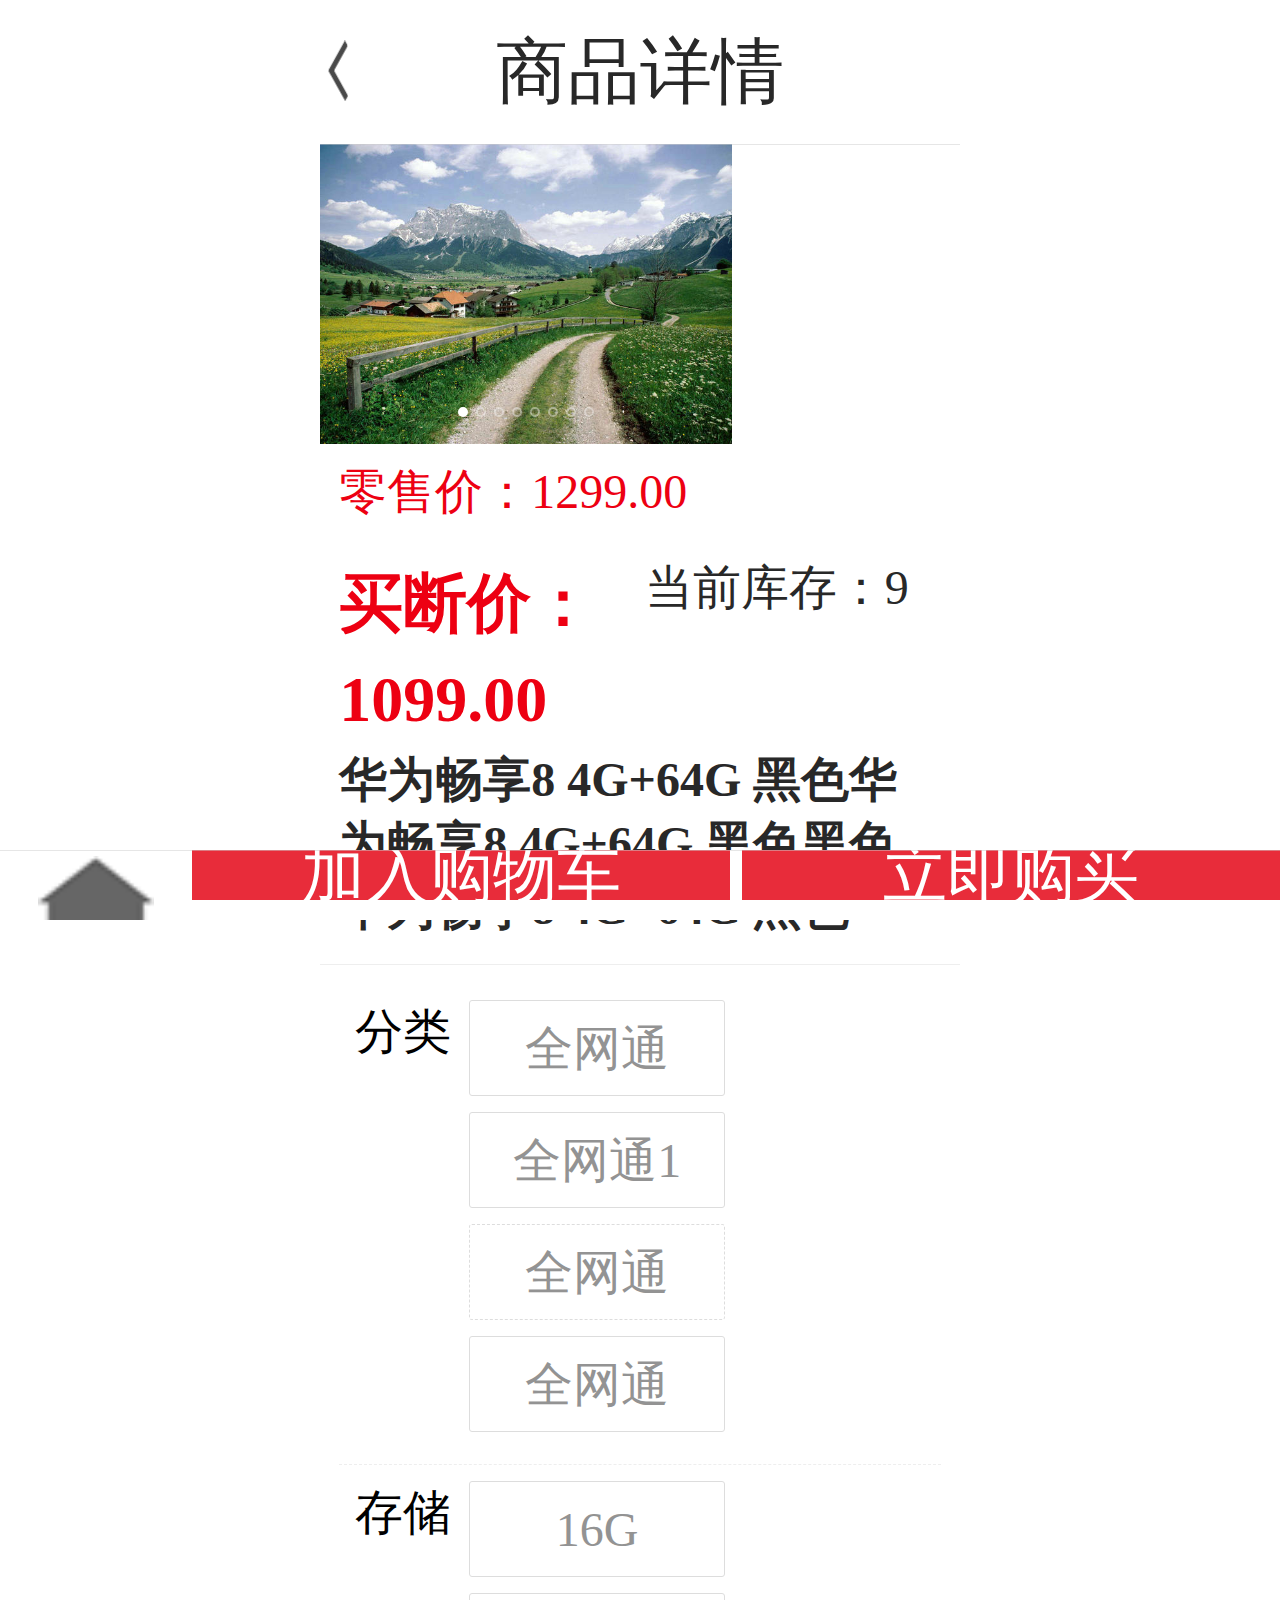
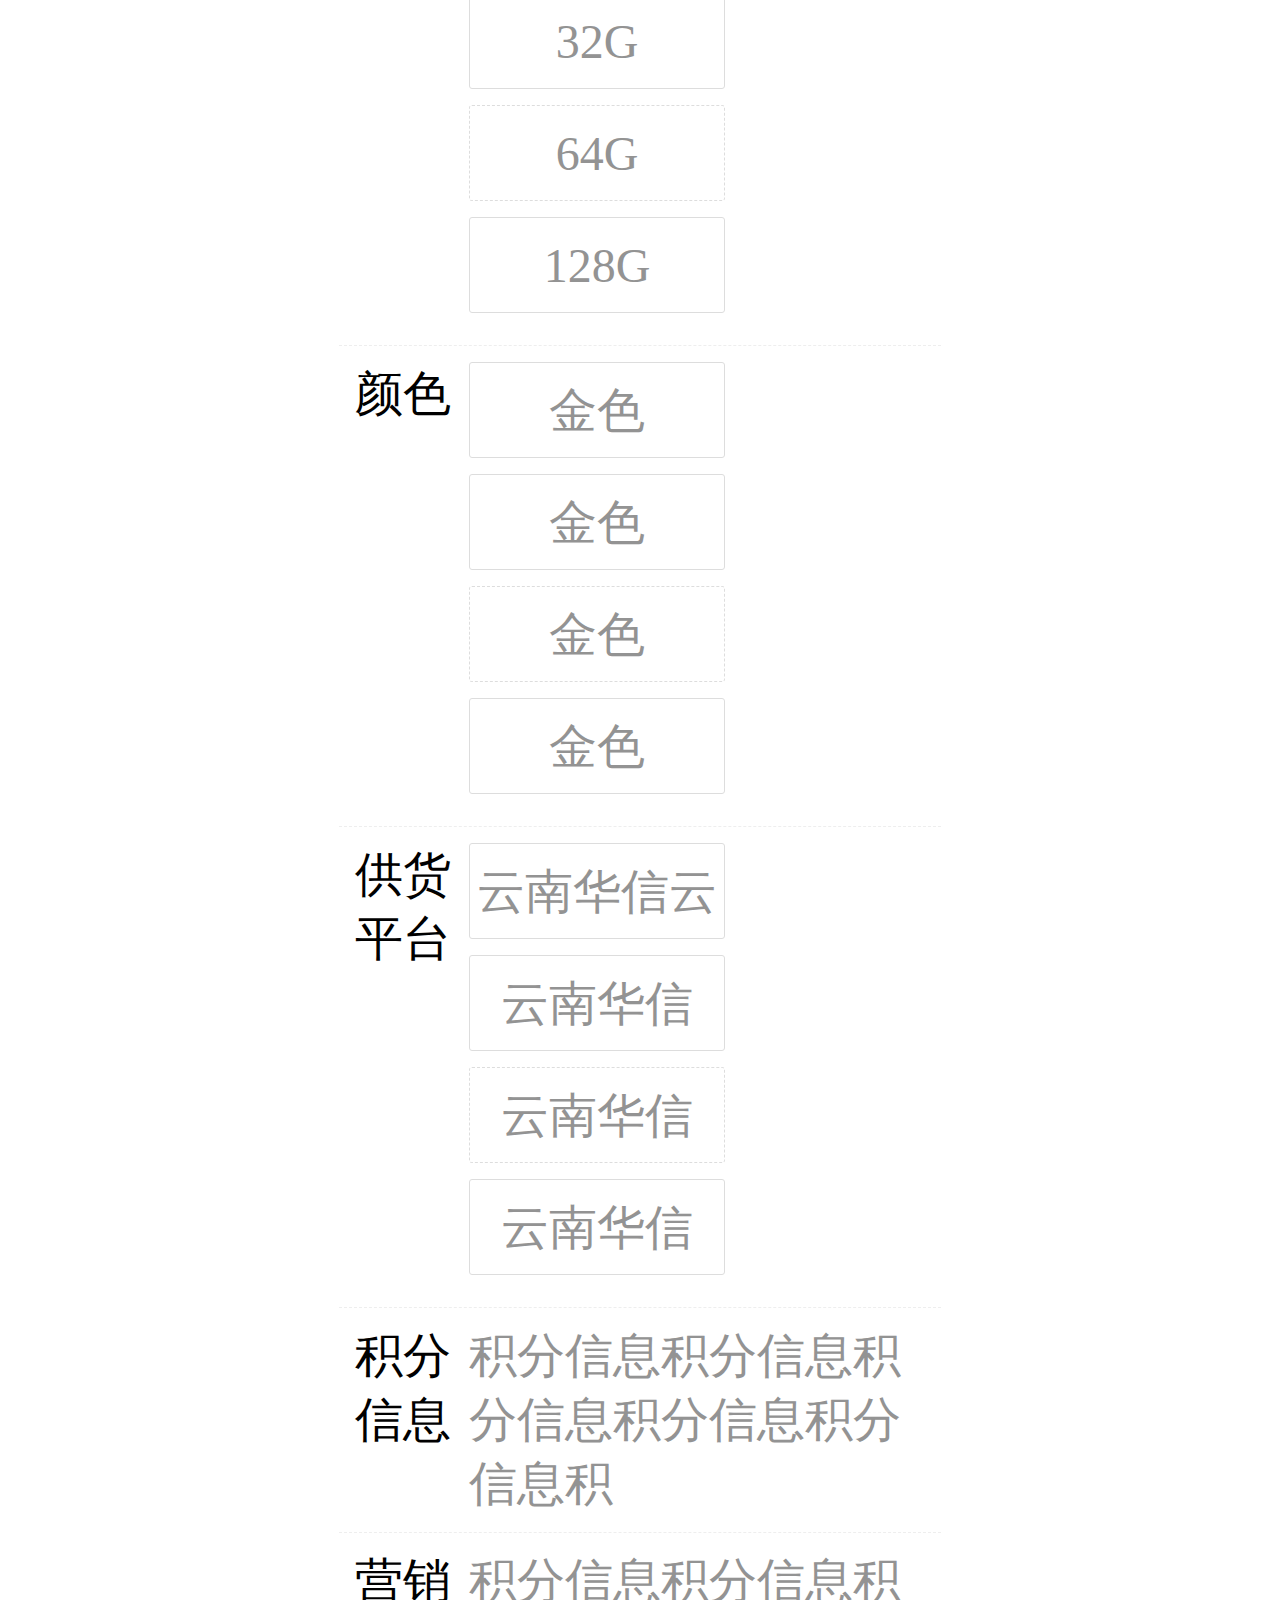
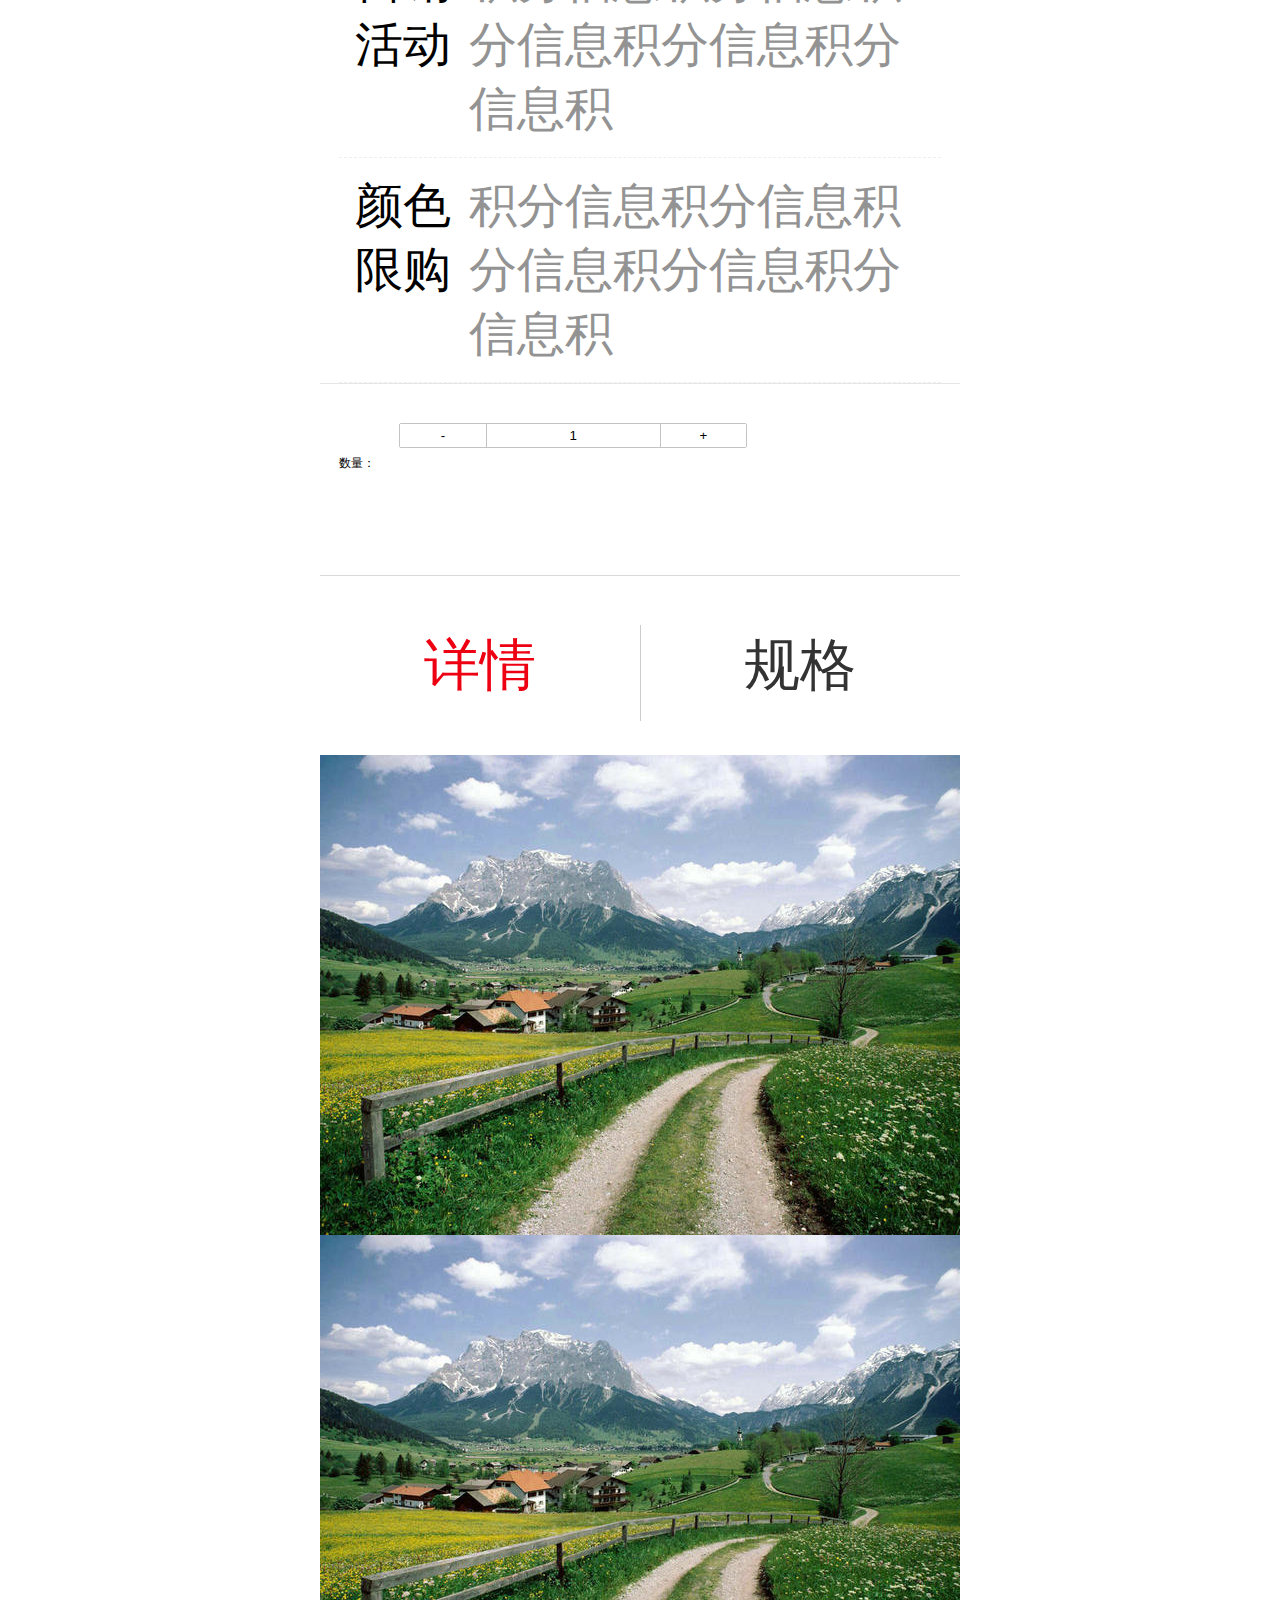
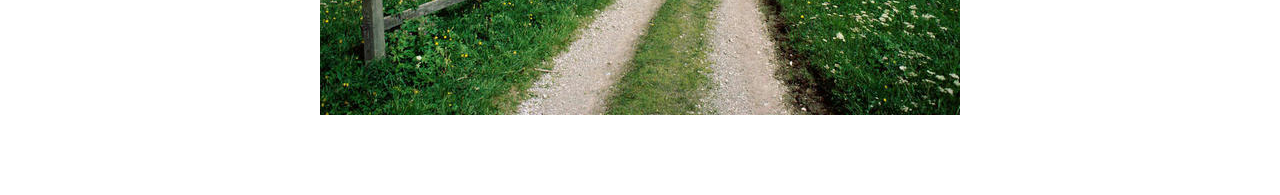
<file: Details_zoom.html>
<!doctype html>
<html lang="en">
	<head>
		<meta charset="UTF-8">
		<meta name="Keywords" content="">
		<meta name="Description" content="">
		<meta name="format-detection" content="telephone=no">
		<meta name="apple-mobile-web-app-capable" content="yes">
		<meta name="apple-mobile-web-app-status-bar-style" content="black">
		<meta name="viewport" content="width=device-width, initial-scale=1.0, maximum-scale=1.0, user-scalable=0,minimum-scale=1.0">
		<link rel="stylesheet" href="css/reset.css">
		<link rel="stylesheet" href="css/index.css">
		<title>Details_zoom</title>
	</head>

	<style>

          .banner { position: relative; overflow: auto; text-align: center;}
          .banner li { list-style: none; }
          .banner ul li { float: left; }
          #b04 { width: 412px;}
          #b04 .dots { position: absolute; left: 0; right: 0; bottom: 20px;}
          #b04 .dots li 
          { 
    display: inline-block; 
    width: 10px; 
    height: 10px; 
    margin: 0 4px; 
    text-indent: -999em; 
    border: 2px solid #fff; 
    border-radius: 6px; 
    cursor: pointer; 
    opacity: .4; 
    -webkit-transition: background .5s, opacity .5s; 
    -moz-transition: background .5s, opacity .5s; 
    transition: background .5s, opacity .5s;
}
#b04 .dots li.active 
{
    background: #fff;
    opacity: 1;
}


</style>
	<body>
		<div id="wrapper">
			<div class="int_title"><span class="int_pic"><img src="images/jifen/left.png"/></span>商品详情</div>
			<div class="video details_back">
				<div class="deta_pic topline">
					<div class="banner" id="b04">
                        <ul>
                             <li><img src="images/gg/01.jpg" alt="" width="400" height="300" ></li>
                             <li><img src="images/gg/02.jpg" alt="" width="400" height="300" ></li>
                             <li><img src="images/gg/03.jpg" alt="" width="400" height="300"  ></li>
                             <li><img src="images/gg/04.jpg" alt="" width="400" height="300"  ></li>
                             <li><img src="images/gg/05.jpg" alt="" width="4002" height="300"  ></li>
                             <li><img src="images/gg/03.jpg" alt="" width="400" height="300"  ></li>
                             <li><img src="images/gg/04.jpg" alt="" width="400" height="300"  ></li>
                             <li><img src="images/gg/05.jpg" alt="" width="4002" height="300"  ></li>
                        </ul>
                        
                    </div>
                    <p class="deta_con deta_line">零售价：<span>1299.00</span></p>
                    <p class="deta_con" style="float: right;margin-right: 0.4rem;line-height:1.2rem;font-style: 0.5rem;"> 当前库存：<span>9</span></p>
					<p class="deta_con deta_line" style="font-weight: 700;font-size: 0.8rem;margin-top: 0.2rem">买断价：<span>1099.00</span></p>

					<p class="deta_con" style="font-weight: 600;">华为畅享8 4G+64G 黑色华为畅享8 4G+64G 黑色黑色华为畅享8 4G+64G 黑色</p>
					
					<div class="phoneDetailDiv">
                       <dl class="ramName">
                              <dt>分类</dt>
                                 <div style="width: 80%;float: right;" class="all_dd">
                                 <dd class="d_dd" >
                                     <span class="dd-sy"> 全网通 </span>
                                 </dd>
                                  <dd class="d_dd" >
                                     <span class="dd-sy"> 全网通1 </span>
                                 </dd>
                                  <dd class="d_dd" >
                                     <span class="dd-sy none"> 全网通 </span>
                                 </dd>
                                  <dd class="d_dd" >
                                     <span class="dd-sy"> 全网通 </span>
                                 </dd>
                                 </div>

                       </dl>


                       <dl class="ramName">
                              <dt>存储</dt>
                                 <div style="width: 80%;float: right;" class="all_dd">
                                 <dd class="d_dd" >
                                     <span class="dd-sy"> 16G </span>
                                 </dd>
                                  <dd class="d_dd" >
                                     <span class="dd-sy "> 32G </span>
                                 </dd>
                                  <dd class="d_dd" >
                                     <span class="dd-sy none"> 64G </span>
                                 </dd>
                                  <dd class="d_dd" >
                                     <span class="dd-sy"> 128G </span>
                                 </dd>
                                 </div>

                       </dl>

                       <dl class="ramName">
                              <dt>颜色</dt>
                                 <div style="width: 80%;float: right;" class="all_dd">
                                 <dd class="d_dd" >
                                     <span class="dd-sy"> 金色 </span>
                                 </dd>
                                  <dd class="d_dd" >
                                     <span class="dd-sy "> 金色 </span>
                                 </dd>
                                  <dd class="d_dd" >
                                     <span class="dd-sy none"> 金色 </span>
                                 </dd>
                                  <dd class="d_dd" >
                                     <span class="dd-sy"> 金色 </span>
                                 </dd>
                                 </div>

                       </dl>

                       <dl class="ramName">
                              <dt>供货平台</dt>
                                 <div style="width: 80%;float: right;" class="all_dd">
                                 <dd class="d_dd" >
                                     <span class="dd-sy"> 云南华信云南华信云南华信云南华信 </span>
                                 </dd>
                                  <dd class="d_dd" >
                                     <span class="dd-sy "> 云南华信 </span>
                                 </dd>
                                  <dd class="d_dd" >
                                     <span class="dd-sy none"> 云南华信 </span>
                                 </dd>
                                  <dd class="d_dd" >
                                     <span class="dd-sy"> 云南华信 </span>
                                 </dd>
                                 </div>

                       </dl>

                        <dl class="ramName">
                              <dt>积分信息</dt>
                                 <div style="width: 80%;float: right;">
                                     <p class="ramName_text">积分信息积分信息积分信息积分信息积分信息积</p>
                                 </div>
                       </dl>

                        <dl class="ramName">
                              <dt>营销活动</dt>
                                 <div style="width: 80%;float: right;">
                                     <p class="ramName_text">积分信息积分信息积分信息积分信息积分信息积</p>
                                 </div>
                       </dl>

                        <dl class="ramName">
                              <dt>颜色限购</dt>
                                 <div style="width: 80%;float: right;">
                                     <p class="ramName_text">积分信息积分信息积分信息积分信息积分信息积</p>
                                 </div>
                       </dl>







					</div>

					<div class="deta_con topline deta_height clearfix ">
						<span class="deta_display fl">数量：</span>
						<div class="deta_padding">
							<p class="supp_c_inpt perfor_input deta_top fl"><input type="button" value="-" id="plus"/><input type="text" id="txt" value="1"><input type="button" value="+" id="reduce"/></p>
						</div>
					</div>
				</div>
			<div class="perform topline">
				<div class="fill_name clearfix topline">
					<ul>
						<li class="fill fl name_color">详情</li>
						<li class="addr_name fill fr">规格</li>
					</ul>
				</div>
				<div class="name_perf details_padding">
					<div class="name_box " style="display: block;">
						<img src="images/gg/01.jpg" />
						<img src="images/gg/01.jpg" />
					</div>
					<div class="name_box detail_width_con">
						<span class="detail_main">品牌及名称：</span>
						<span class="detail_main">型号：</span>
						<span class="detail_main">规格：</span>
						<span class="detail_main">材质：</span>
						<span class="detail_main">产地：</span>
						<span class="detail_main">配送时间：</span>
					</div>
				</div>
			</div>
		</div>
	</div>
	<div id="menu" class="detail_nav_main topline">
		<ul class="m_nav clearfix">
			<a href="index.html"><li class="m_nav_1">
				<span class="m_nav_pic_main">
					<img src="images/xqq/nav_icon.png" />
				</span>
			</li></a>
			<a href="Shopping_Cart.html"><li class="m_nav_2">加入购物车</li></a>
			<a href="Fill_order.html"><li class="m_nav_2 m_nav_fr ">立即购买</li></a>
		</ul>
	</div>
	<div id="back_top">
		<a href="#"><img src="images/xqq/the_top.png" /></a>
	</div>
			
			<script type="text/javascript" src="js/rem.js" ></script>
			<script type="text/javascript" src="js/jquery-1.11.3.min.js" ></script>
			<script type="text/javascript" src="js/fill_name.js" ></script>
			<script type="text/javascript" src="js/pay_success.js" ></script>
			<script type="text/javascript" src="js/unslider.min.js" ></script>
		
	</body>

	<script>
$(document).ready(function(e) {
    var unslider04 = $('#b04').unslider({
        dots: true
    }),
    data04 = unslider04.data('unslider');
     
    $('.unslider-arrow04').click(function() {
        var fn = this.className.split(' ')[1];
        data04[fn]();
    });
});




</script>

<script type="text/javascript"> 
$(function(){
  $(".all_dd .d_dd").click(function(){
    $(".d_dd .dd-sy").eq($(this).index()).addClass("selected").siblings().removeClass("selected");
  })
})
</script>
	
</html>
</file>
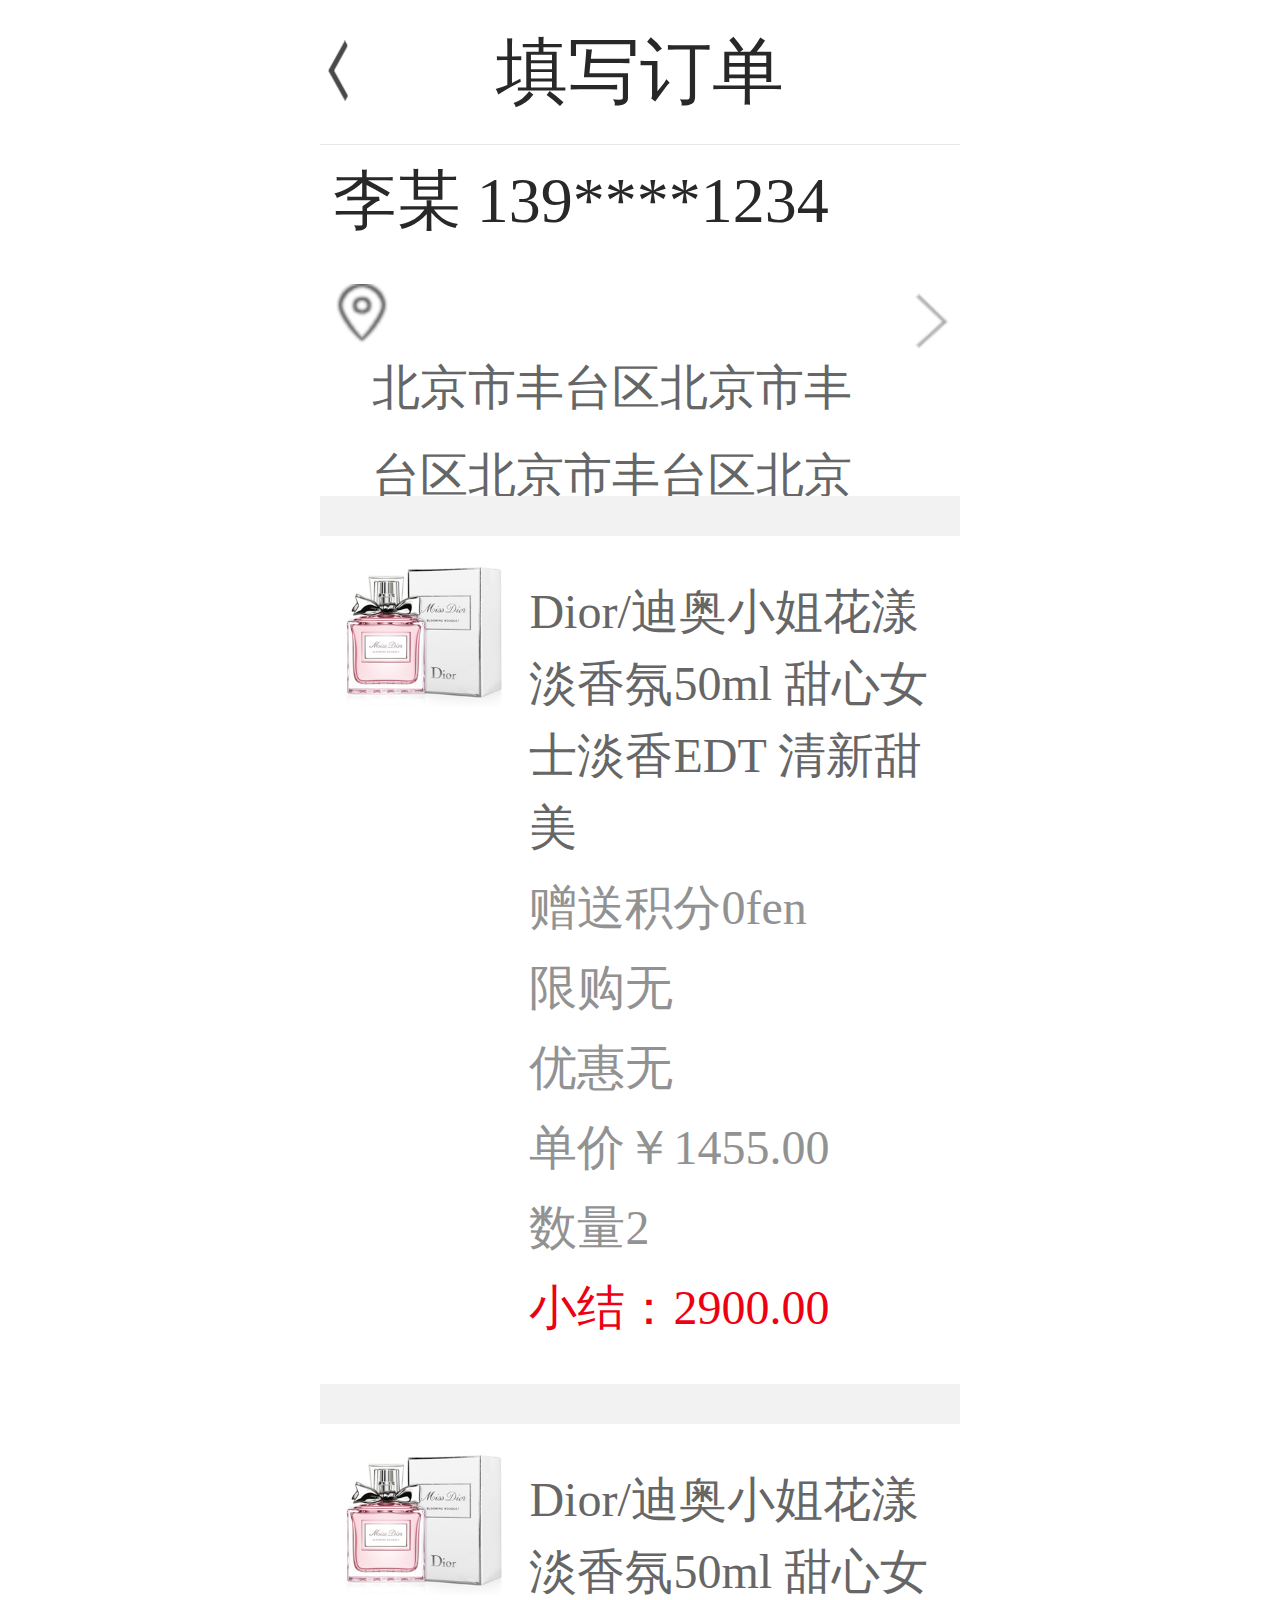
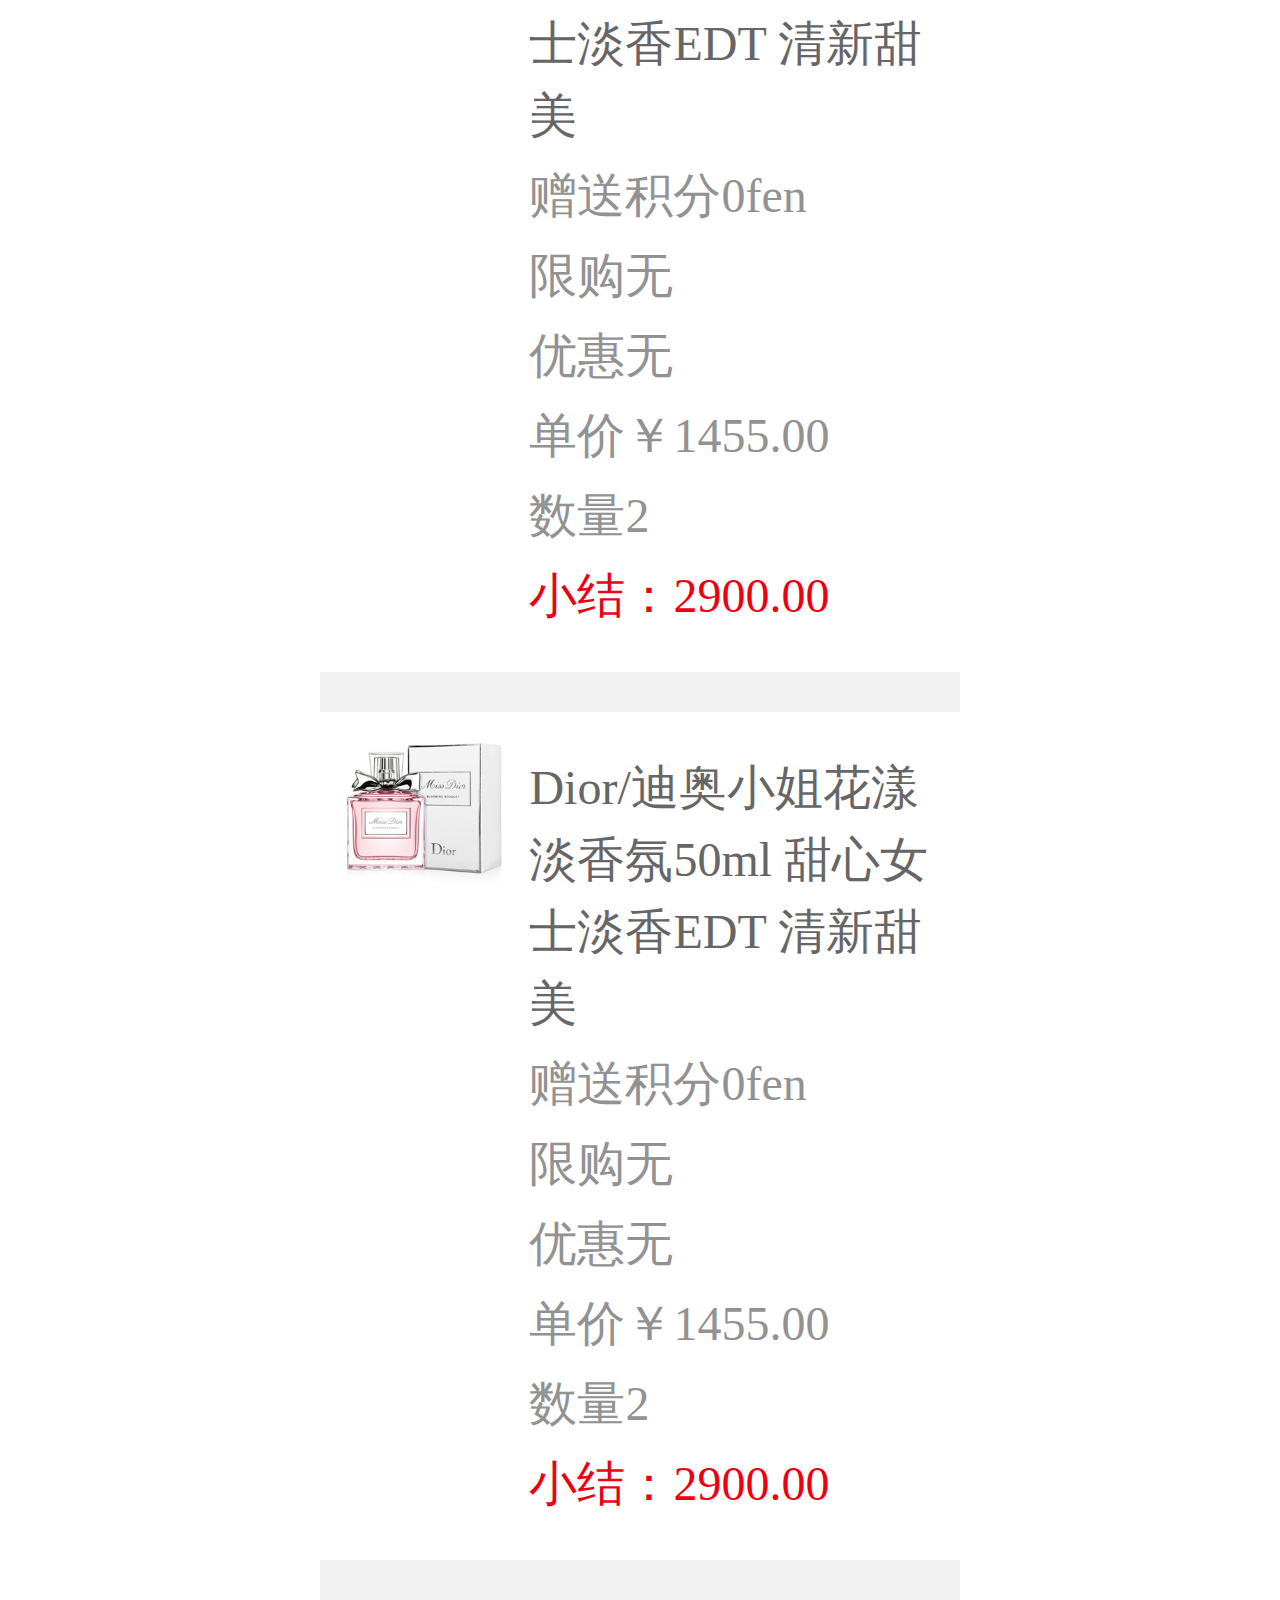
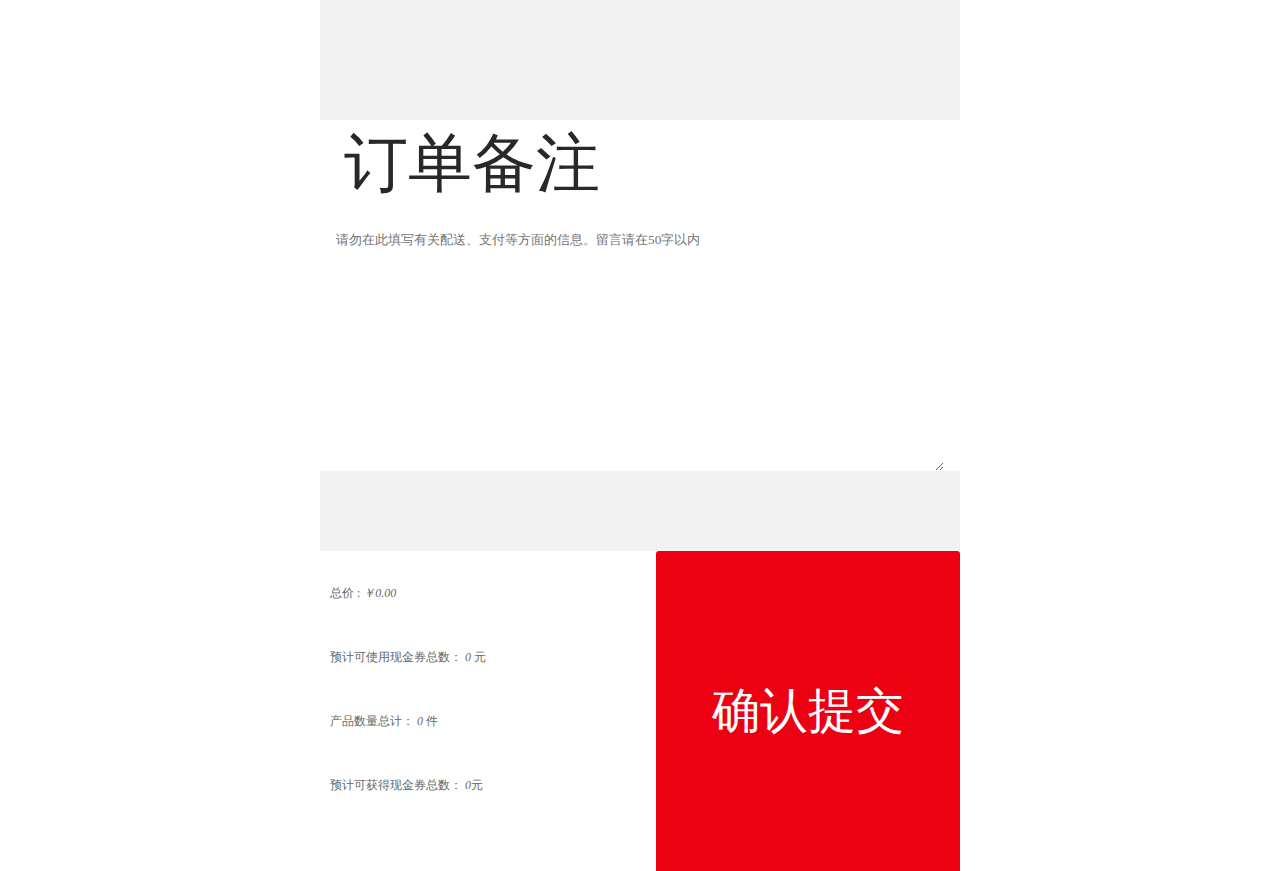
<file: Fill_order.html>
<!doctype html>
<html lang="en">
	<head>
		<meta charset="UTF-8">
		<meta name="Keywords" content="">
		<meta name="Description" content="">
		<meta name="format-detection" content="telephone=no">
		<meta name="apple-mobile-web-app-capable" content="yes">
		<meta name="apple-mobile-web-app-status-bar-style" content="black">
		<meta name="viewport" content="width=device-width, initial-scale=1.0, maximum-scale=1.0, user-scalable=0,minimum-scale=1.0">
		<link rel="stylesheet" href="css/reset.css">
		<link rel="stylesheet" href="css/index.css">
		<title>Fill_order</title>
	</head>
	<body>
		<div id="wrapper">
			<div class="int_title"><span class="int_pic"><img src="images/jifen/left.png"/></span>填写订单</div>
			<div class="m_pwd topline" style="height: auto;" >
				<div class="fill_order clearfix">
					<ul class="fill_box">
						<li class="fill_left fill_list fl">
							<span class="fill_span">李某  139****1234</span>
							<p class="fill_pic clearfix">
								<span class="span_pic fl"><img src="images/ddxq/icon.png"></span>
								<span class="span_text fr">北京市丰台区北京市丰台区北京市丰台区北京市丰台区北京市丰台区</span>
							</p>
						</li>
						<li class="fill_right fill_list fr">
							<a href="Receipt_info.html#"><img src="images/ddxq/right.png" class="fill_img" /></a>
						</li>
					</ul>
				</div>
				<div class="fill_main">
					<dl class="fill_dl clearfix">
						<dt class="fill_p_pic fl">
							<img src="images/shoppingcart/inter.png" />
						</dt>
						<dd class="fill_p_text fr">
							<span class="fill_p_con">Dior/迪奥小姐花漾淡香氛50ml 甜心女士淡香EDT 清新甜美</span>
							<p class="fill_p">赠送积分<span >0fen</span></p>
							<p class="fill_p">限购<span>无</span></p>
							<p class="fill_p">优惠<span>无</span></p>
							<p class="fill_p">单价<span>￥1455.00</span></p>
							<p class="fill_p">数量<span>2</span></p>

							<span class="fill_int">小结：2900.00</span>
						</dd>
					</dl>

					<dl class="fill_dl clearfix">
						<dt class="fill_p_pic fl">
							<img src="images/shoppingcart/inter.png" />
						</dt>
						<dd class="fill_p_text fr">
							<span class="fill_p_con">Dior/迪奥小姐花漾淡香氛50ml 甜心女士淡香EDT 清新甜美</span>
							<p class="fill_p">赠送积分<span >0fen</span></p>
							<p class="fill_p">限购<span>无</span></p>
							<p class="fill_p">优惠<span>无</span></p>
							<p class="fill_p">单价<span>￥1455.00</span></p>
							<p class="fill_p">数量<span>2</span></p>

							<span class="fill_int">小结：2900.00</span>
						</dd>
					</dl>

					<dl class="fill_dl clearfix">
						<dt class="fill_p_pic fl">
							<img src="images/shoppingcart/inter.png" />
						</dt>
						<dd class="fill_p_text fr">
							<span class="fill_p_con">Dior/迪奥小姐花漾淡香氛50ml 甜心女士淡香EDT 清新甜美</span>
							<p class="fill_p">赠送积分<span >0fen</span></p>
							<p class="fill_p">限购<span>无</span></p>
							<p class="fill_p">优惠<span>无</span></p>
							<p class="fill_p">单价<span>￥1455.00</span></p>
							<p class="fill_p">数量<span>2</span></p>

							<span class="fill_int">小结：2900.00</span>
						</dd>
					</dl>
					
					
				
					
				</div>



				<div class="fill_tet clearfix">
					
						
							<p class="fill_txt_title">订单备注</p>
							<textarea type="text" id="remark" name="remark" placeholder="请勿在此填写有关配送、支付等方面的信息。留言请在50字以内"></textarea>
						
						
					
				</div>


				


				
			<div class="con_sub cart_che clearfix">
					<div class="con_color cart_main fl">
                          <div class="price-sum">
								<span class="txt txt-new">总价 :</span>
								<span class="price sumPrice"> <em>￥</em><em id="normalAllMoney">0.00</em>
								</span>
								<br>				
								<span class="txt">预计可使用现金券总数：</span>
								<span class="price piece"> 
								<em id="canUseCashCoupon">
				                 0
				                 </em>
								</span>元
						  </div>

							<div class="amount-sum">
								产品数量总计： <em id="normalAllcnt">0</em>
									件
								<br>				
								预计可获得现金券总数：
							<em id="canGetCashCoupon">0</em>元
											
							</div>

						
					</div>
					<a href="Fill_order.html" class="con_ti fr">确认提交</a>
			</div>
			</div>
		</div>
			<script type="text/javascript" src="js/rem.js" ></script>
	</body>
</html>
</file>
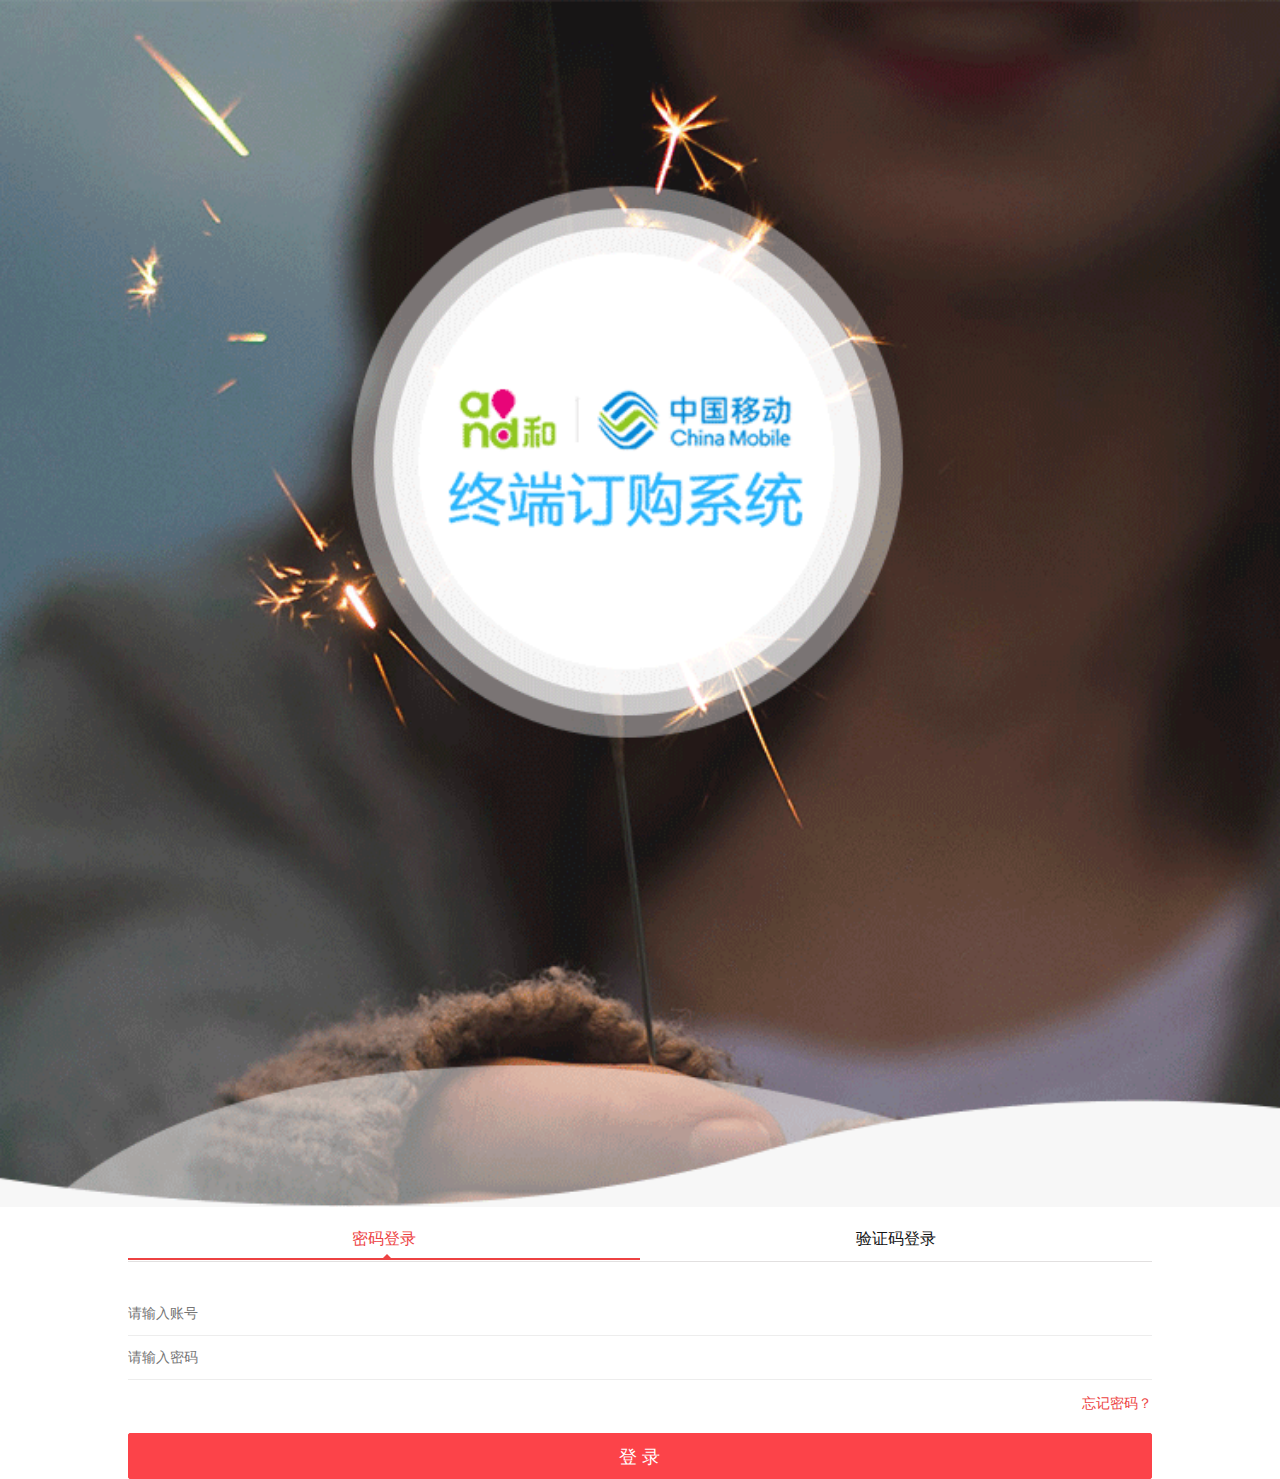
<file: login.html>
<!doctype html>
<html lang="en">
	<head>
		<meta charset="UTF-8">
		<meta name="Keywords" content="">
		<meta name="Description" content="">
		<meta name="format-detection" content="telephone=no">
		<meta name="apple-mobile-web-app-capable" content="yes">
		<meta name="apple-mobile-web-app-status-bar-style" content="black">
		<meta name="viewport" content="width=device-width, initial-scale=1.0, maximum-scale=1.0, user-scalable=0,minimum-scale=1.0">
		<link rel="stylesheet" href="css/reset.css">
		<link rel="stylesheet" href="css/index.css">
        <link rel="stylesheet" type="text/css" href="css/home.css">
       
		<title>My_login</title>
        
		<style type="text/css">
	
		</style>
	</head>
	<body>
	<div id="my" class="login_content">
		<div class="my_info">
			<img src="images/login/bj_01.png" />
			
		</div>
		<div class="aui-content-box-fl">
                <div class="aui-form-header">
                    <div class="aui-form-header-item on">密码登录</div>
                    <div class="aui-form-header-item">验证码登录</div>
                    <span class="aui-form-header-san"></span>
                </div>
                <div class="aui-form-content">
                    <div class="aui-form-content-item">
                        <form action="">
                            <div class="aui-form-list">
                                <input type="text" class="aui-input" name="" placeholder="请输入账号" data-required="required" autocomplete="off">
                            </div>
                            <div class="aui-form-list">
                                <input type="password" class="aui-input" name="" placeholder="请输入密码" data-required="required" autocomplete="off">
                            </div>
                            <div class="aui-form-pwd clearfix">
                                <a href="#">忘记密码？</a>
                            </div>
                            <div class="aui-form-btn">
                                <input type="submit" class="aui-btn" value="登&nbsp;录" >
                            </div>
                        </form>
                    </div>
                    <div class="aui-form-content-item">
                        <form action="">
                            <div class="aui-form-list">
                                <input type="text" class="aui-input" name="" placeholder="请输入手机号" data-required="required" autocomplete="off">
                            </div>
                           
                            <div class="aui-form-list">
                                <input type="text" class="aui-input" name="" placeholder="请输入验证码" data-required="required" autocomplete="off">
                                <input type="button" class="aui-child" value="获取验证码" >
                            </div>
                            <div class="aui-form-pwd clearfix">
                                <a href="#">忘记密码？</a>
                            </div>
                            <div class="aui-form-btn">
                                <input type="submit" class="aui-btn" value="登&nbsp;录">
                            </div>
                        </form>
                    </div>
                </div>
            </div>
	</div>
	<script type="text/javascript" src='js/jquery-1.11.3.min.js'></script>
	<script type="text/javascript">
        $(function(){

            /*tab标签切换*/
            function tabs(tabTit,on,tabCon){
                $(tabCon).each(function(){
                    $(this).children().eq(0).show();

                });
                $(tabTit).each(function(){
                    $(this).children().eq(0).addClass(on);
                });
                $(tabTit).children().click(function(){
                    $(this).addClass(on).siblings().removeClass(on);
                    var index = $(tabTit).children().index(this);
                    $(tabCon).children().eq(index).show().siblings().hide();
                });
            }
            tabs(".aui-form-header","on",".aui-form-content");

        })
    </script>
	</body>
</html>
</file>
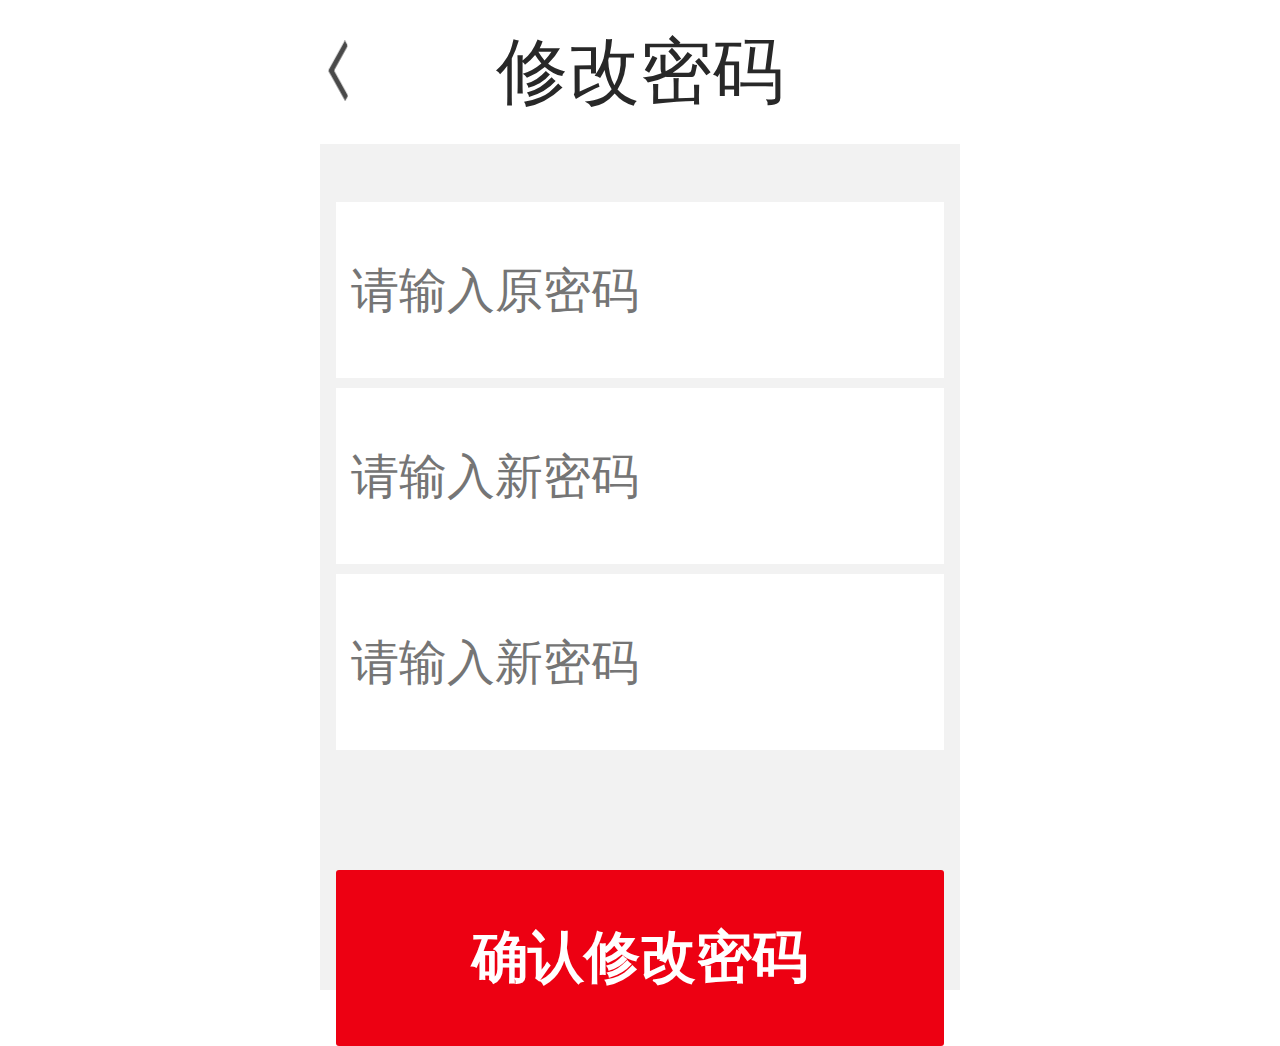
<file: M_password.html>
<!doctype html>
<html lang="en">
	<head>
		<meta charset="UTF-8">
		<meta name="Keywords" content="">
		<meta name="Description" content="">
		<meta name="format-detection" content="telephone=no">
		<meta name="apple-mobile-web-app-capable" content="yes">
		<meta name="apple-mobile-web-app-status-bar-style" content="black">
		<meta name="viewport" content="width=device-width, initial-scale=1.0, maximum-scale=1.0, user-scalable=0,minimum-scale=1.0">
		<link rel="stylesheet" href="css/reset.css">
		<link rel="stylesheet" href="css/index.css">
		<title>M_password</title>
	</head>
	<body>
		<div id="wrapper">
			<div class="int_title"><span class="int_pic"><img src="images/jifen/left.png"/></span>修改密码</div>
			<div class="m_pwd">
				<div class="m_p_con">
					<form action="" method="">
						<input type="text" placeholder="请输入原密码" />
						<input type="text" placeholder="请输入新密码" />
						<input type="text" placeholder="请输入新密码" />
						<input type="submit" value="确认修改密码" id="m_sub" />
					</form>
				</div>
			</div>
		</div>
			<script type="text/javascript" src="js/rem.js" ></script>
	</body>
</html>
</file>
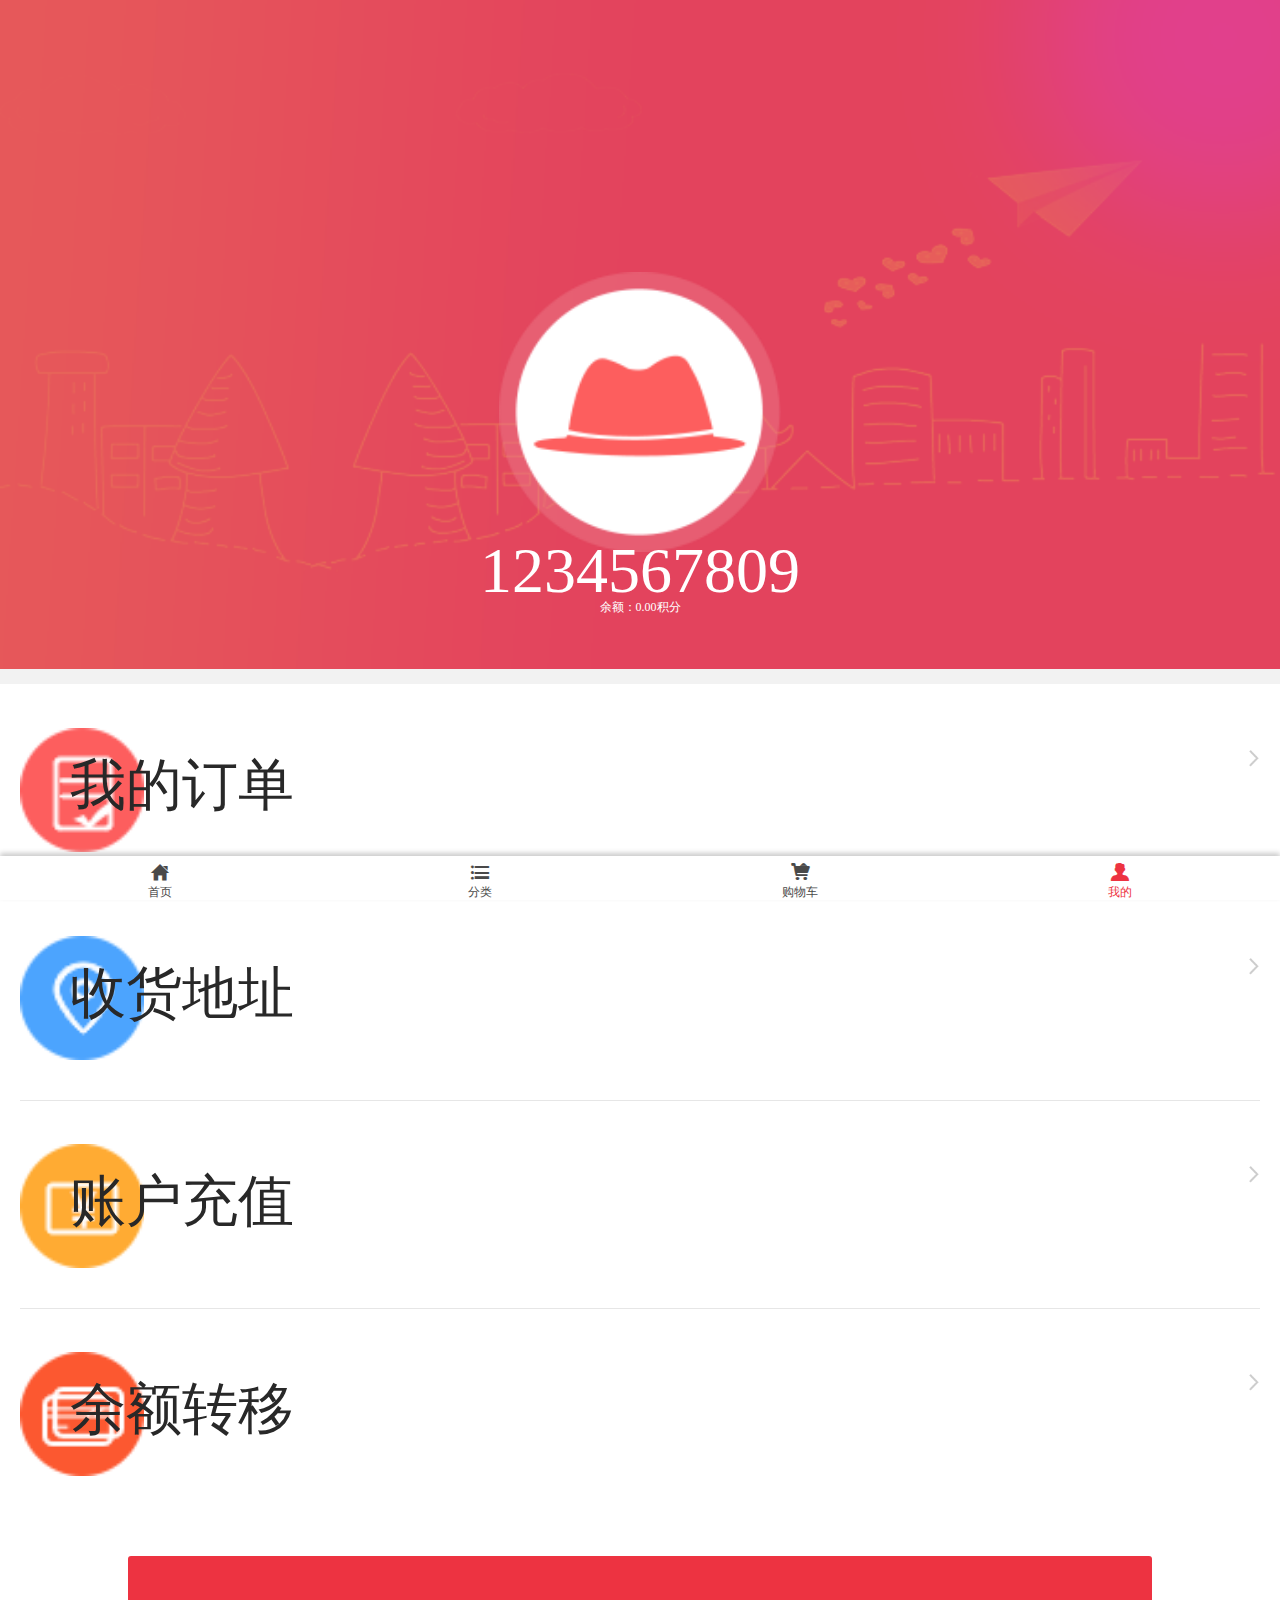
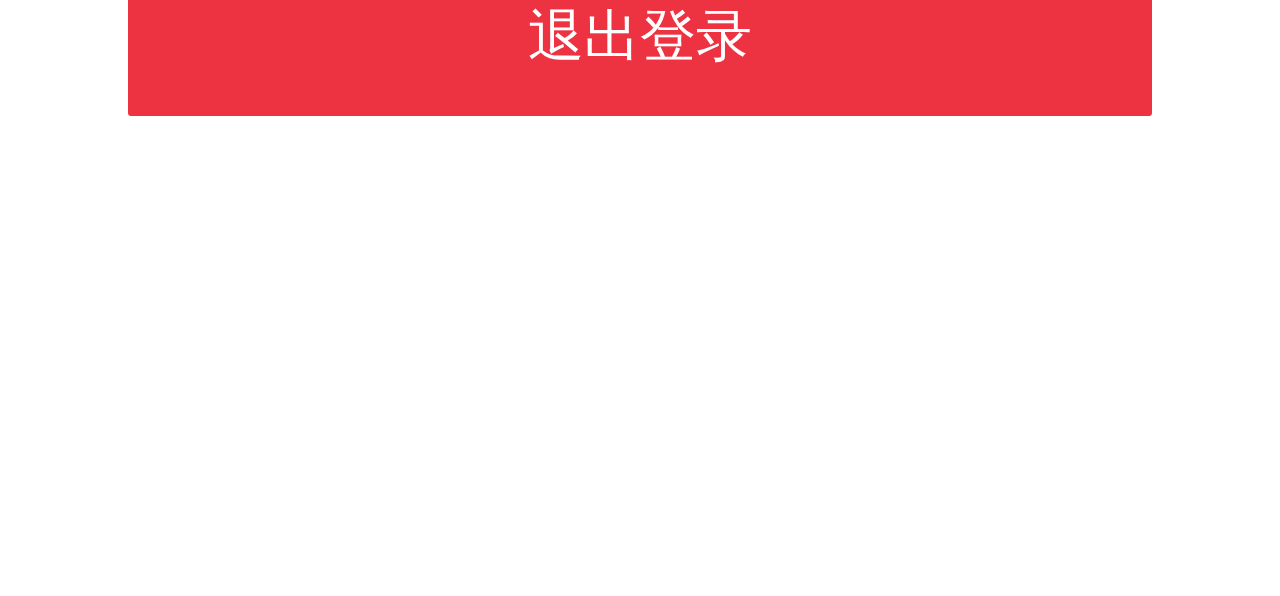
<file: My_info.html>
<!doctype html>
<html lang="en">
	<head>
		<meta charset="UTF-8">
		<meta name="Keywords" content="">
		<meta name="Description" content="">
		<meta name="format-detection" content="telephone=no">
		<meta name="apple-mobile-web-app-capable" content="yes">
		<meta name="apple-mobile-web-app-status-bar-style" content="black">
		<meta name="viewport" content="width=device-width, initial-scale=1.0, maximum-scale=1.0, user-scalable=0,minimum-scale=1.0">
		<link rel="stylesheet" href="css/reset.css">
		<link rel="stylesheet" href="css/index.css">
		<title>My_info</title>
	</head>
	<body>
	<div id="my">
		<div class="my_info">
			<img src="images/my/bj.png" />
			<div class="my_mian">
				<p class="my_pic">
					<img src="images/my/my_03.png" />
				</p>
				<span class="my_number">1234567809</span>
				<span class="my_txt">余额：0.00积分</span>
			</div>
		</div>
		<div class="my_content clearfix">
			<ul>
				<a href="My_order.html">
					<li class="my_border">
						<span class="my_pic"><img src="images/my/main_04.png" /></span>
						<span class="my_order">我的订单</span>
						<span class="my_right"><img src="images/my/right.png"/></span>
					</li>
				</a>
				<a href="Receipt_info.html">
					<li class="my_border topline">
						<span class="my_pic"><img src="images/my/main_11.png" /></span>
						<span class="my_order">收货地址</span>
						<span class="my_right"><img src="images/my/right.png"/></span>
					</li>
				</a>
				<a href="Account_recharge.html">
					<li class="my_border topline">
						<span class="my_pic"><img src="images/my/main_13.png" /></span>
						<span class="my_order">账户充值</span>
						<span class="my_right"><img src="images/my/right.png"/></span>
					</li>
				</a>
				<a href="Balance_transfer.html">
					<li class="topline">
						<span class="my_pic"><img src="images/my/main_15.png" /></span>
						<span class="my_order">余额转移</span>
						<span class="my_right"><img src="images/my/right.png"/></span>
					</li>
				</a>
			</ul>
		</div>
		<div id="close">
			<a href="#" class="close_con">退出登录</a>
		</div>
		<div class="my_content_box"></div>
	</div>
	<!--menu  start-->
	<div id="menu">
		<ul>
			<li><a href="index.html"><font class="iconfont">&#xe612;</font><span class="inco_txt">首页</span></a></li>
			<li><a href="AssorTment.html"><font class="iconfont">&#xe660;</font><span class="inco_txt">分类</span></a></li>
			<li><a href="Shopping_Cart.html"><font class="iconfont index">&#xe63e;</font><span class="inco_txt">购物车</span></a></li>
			<li><a href="My_info.html" class="red"><font class="iconfont">&#xe62e;</font><span class="inco_txt">我的</span></a></li>
		</ul>
	</div> 
	<!--menu  end-->
	<script type="text/javascript" src="js/rem.js" ></script>
	<script type="text/javascript" src="js/menu.js" ></script>
	</body>
</html>
</file>
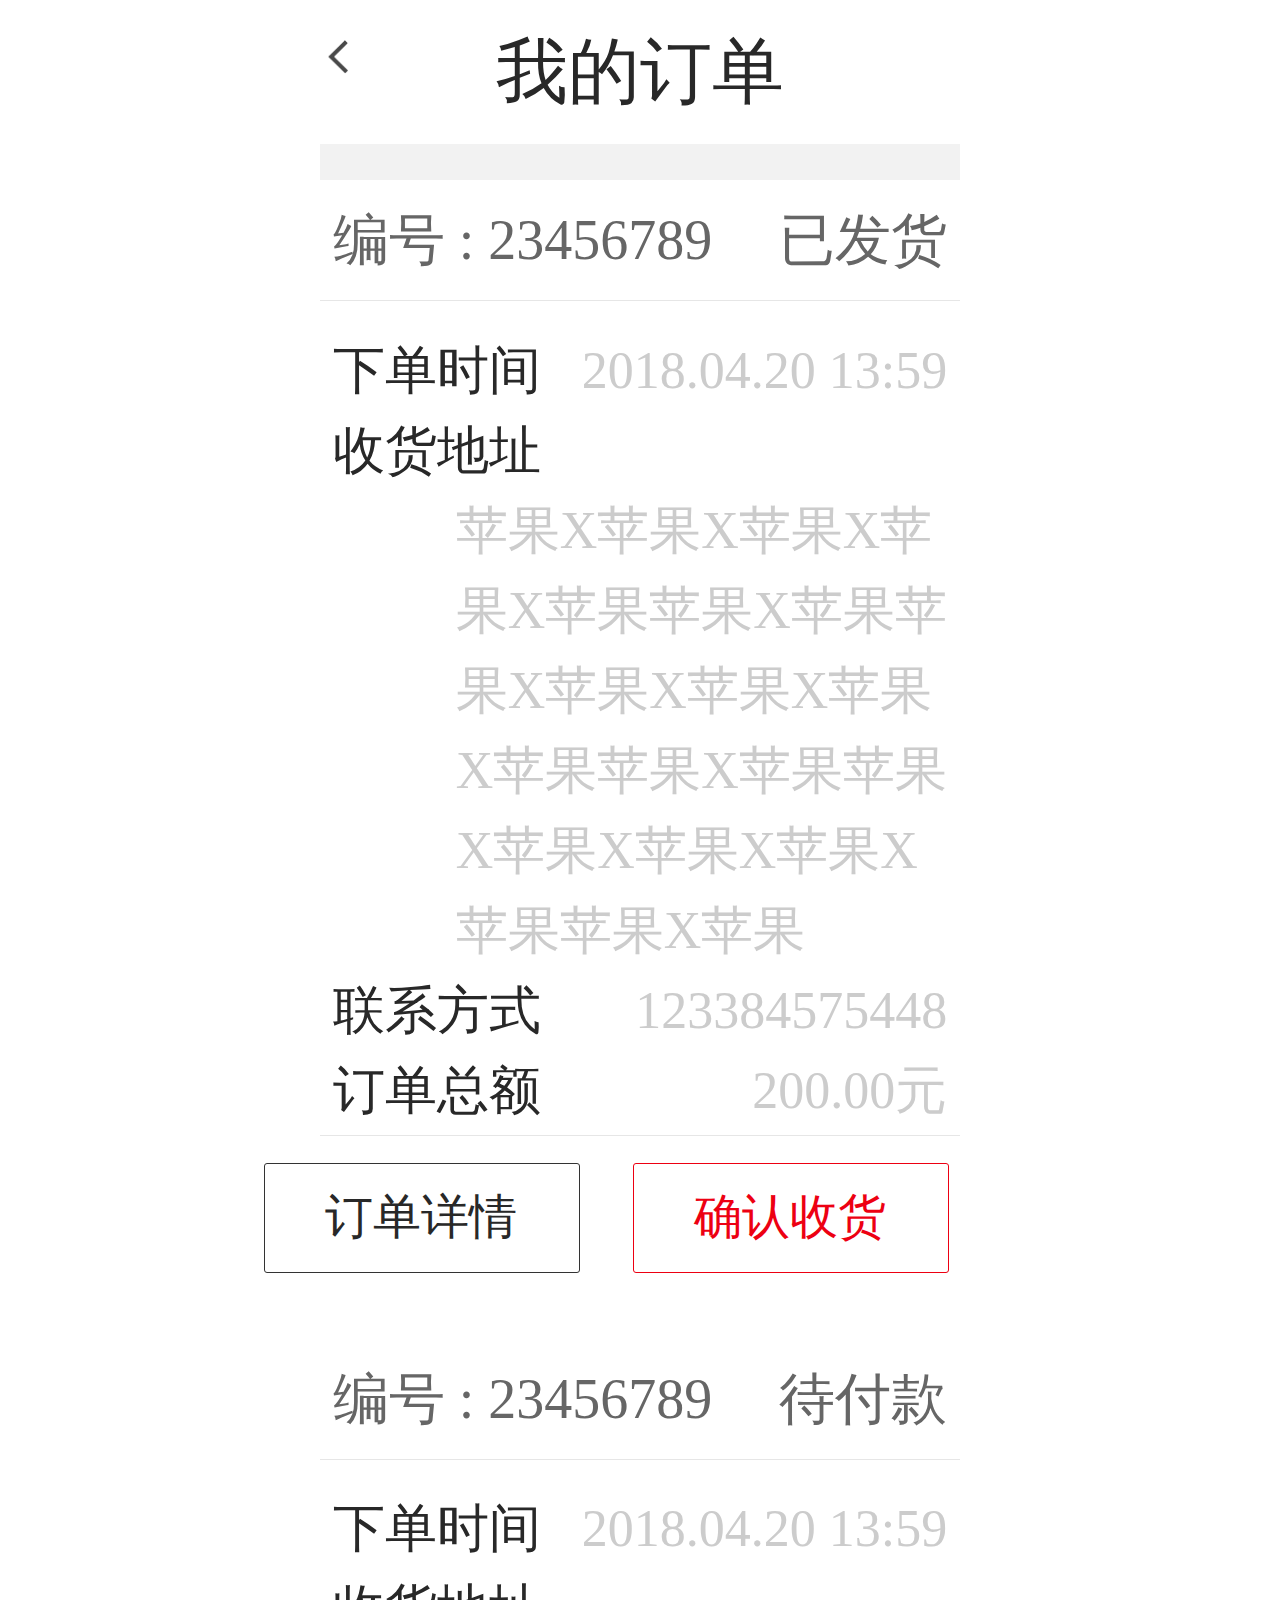
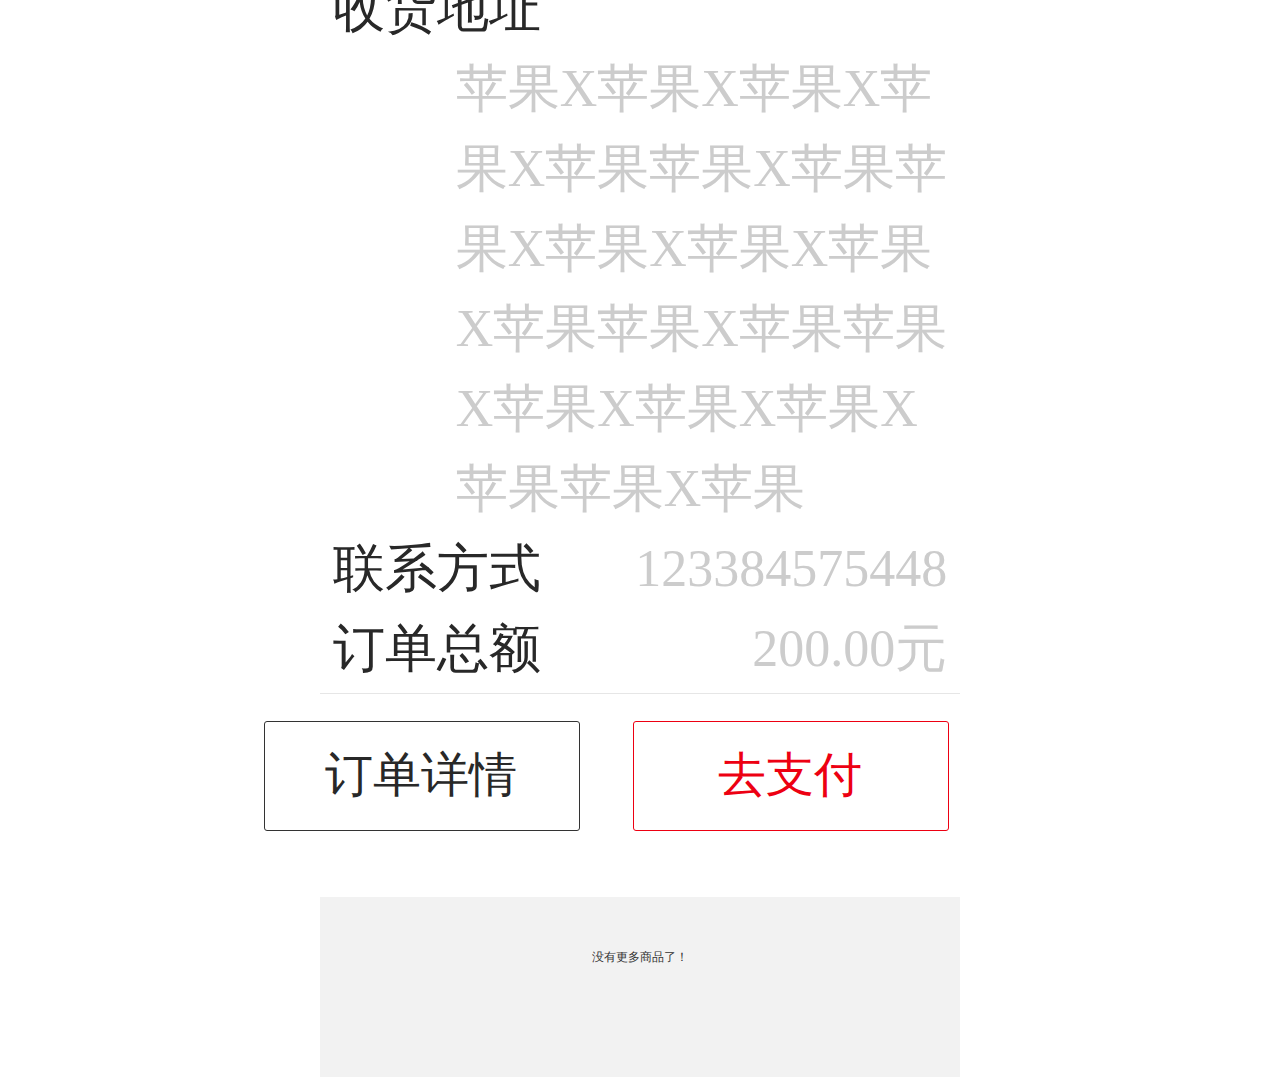
<file: My_orderimg.html>
<!doctype html>
<html lang="en">
	<head>
		<meta charset="UTF-8">
		<meta name="Keywords" content="">
		<meta name="Description" content="">
		<meta name="format-detection" content="telephone=no">
		<meta name="apple-mobile-web-app-capable" content="yes">
		<meta name="apple-mobile-web-app-status-bar-style" content="black">
		<meta name="viewport" content="width=device-width, initial-scale=1.0, maximum-scale=1.0, user-scalable=0,minimum-scale=1.0">
		<link rel="stylesheet" href="css/reset.css">
		<link rel="stylesheet" href="css/index.css">
		<title>My_order</title>
	</head>
	<body>
		<div id="wrapper" class="m_pwd">
			<!--<h2 class="int_title clearfix"><span class="int_pic"><img src="images/jifen/left.png"/></span>积分商城</h2>-->
			<div class="int_title"><span class="int_pic"><a href="My_info.html"><img src="images/jifen/left.png"/></a></span>我的订单</div>
			<!--banner start-->	
			<div class="order" style="display: block;">
				<p class="o_txt clearfix">
					编号 : 23456789
					<span class="fr">已发货</span>
				</p>
				<dl class="order_box topline clearfix" style="display: inline-block;height: auto;">
					
					<dd class="order_txt fl " style="width: 100%;">
						<p class="order_con">下单时间 <span class="order_add fr">2018.04.20  13:59</span></p>
						<p class="order_con" style="display: inline-block;">收货地址 <span class="order_add fr" style="width: 80%;">苹果X苹果X苹果X苹果X苹果苹果X苹果苹果X苹果X苹果X苹果X苹果苹果X苹果苹果X苹果X苹果X苹果X苹果苹果X苹果</span></p>
						<p class="order_con">联系方式 <span class="order_add fr">123384575448</span></p>
						<p class="order_con">订单总额 <span class="order_add fr">200.00元</span></p>
						
						
					</dd>
				</dl>
				<div class="order_btn topline clearfix">
					<p class="order_t_box clearfix fr">
						<a href="#" class="p_money order_border order_style fl">订单详情</a>
						<a href="#" class="p_money order_border  fr">确认收货</a>
					</p>
				</div>
			</div>


			<div class="order" style="display: block;">
				<p class="o_txt clearfix">
					编号 : 23456789
					<span class="fr">待付款</span>
				</p>
				<dl class="order_box topline clearfix" style="display: inline-block;height: auto;">
					
					<dd class="order_txt fl " style="width: 100%;">
						<p class="order_con">下单时间 <span class="order_add fr">2018.04.20  13:59</span></p>
						<p class="order_con" style="display: inline-block;">收货地址 <span class="order_add fr" style="width: 80%;">苹果X苹果X苹果X苹果X苹果苹果X苹果苹果X苹果X苹果X苹果X苹果苹果X苹果苹果X苹果X苹果X苹果X苹果苹果X苹果</span></p>
						<p class="order_con">联系方式 <span class="order_add fr">123384575448</span></p>
						<p class="order_con">订单总额 <span class="order_add fr">200.00元</span></p>
						
						
					</dd>
				</dl>
				<div class="order_btn topline clearfix">
					<p class="order_t_box clearfix fr">
						<a href="#" class="p_money order_border order_style fl">订单详情</a>
						<a href="#" class="p_money order_border  fr">去支付</a>
					</p>
				</div>
			</div>


			
			





				<main>
					
					<p class="notice">没有更多商品了！</p>
				</main>
				<!--menu  start-->
			</div>
			<!--menu  end-->
			<div id="back_top">
				<a href="#"><img src="images/xqq/the_top.png" /></a>
			</div>
			<script type="text/javascript" src="js/rem.js" ></script>
			<script type="text/javascript" src="js/pay_success.js" ></script>
	</body>
</html>
</file>
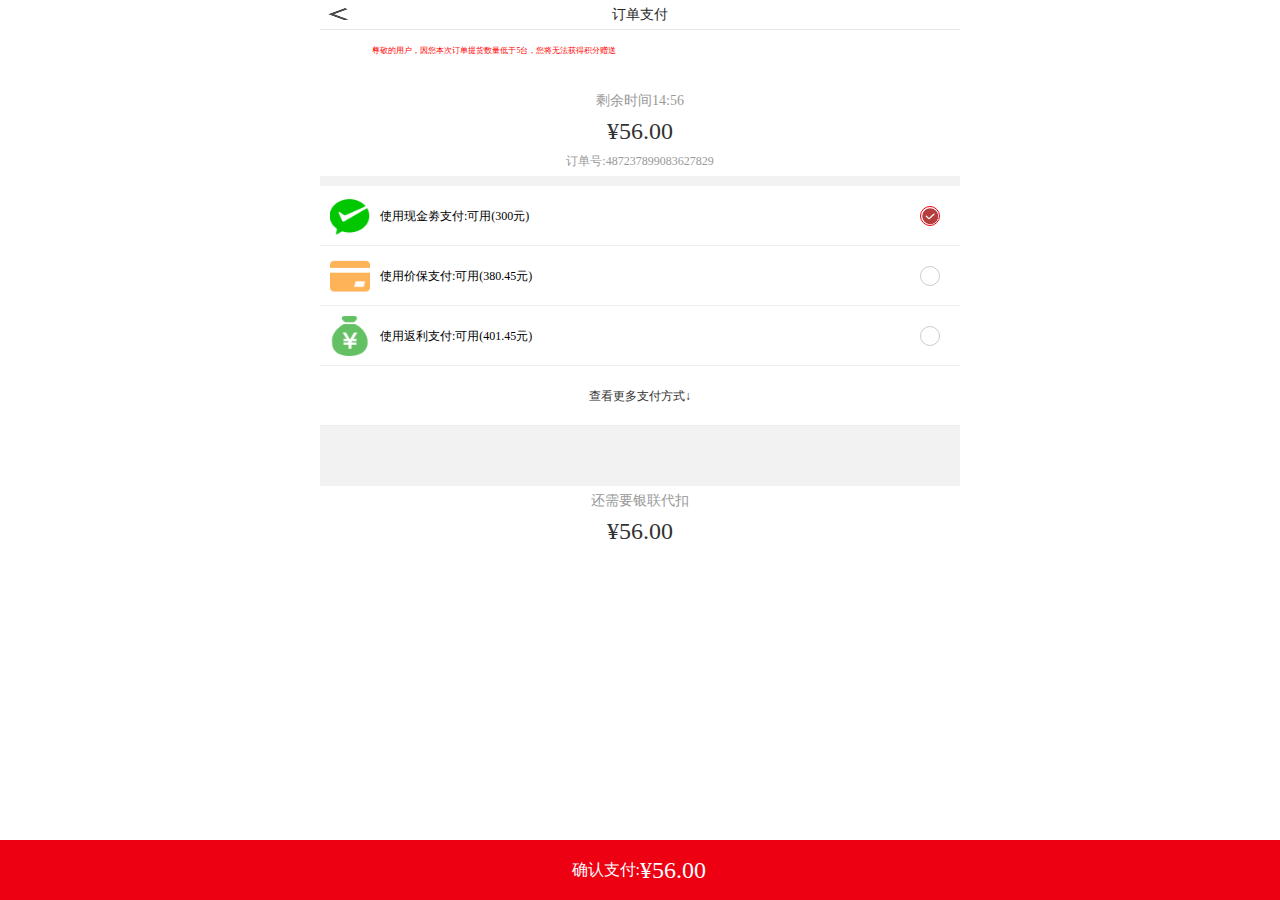
<file: pay.html>
<!doctype html>
<html lang="en">
	<head>
		<meta charset="UTF-8">
		<meta name="Keywords" content="">
		<meta name="Description" content="">
		<meta name="format-detection" content="telephone=no">
		<meta name="apple-mobile-web-app-capable" content="yes">
		<meta name="apple-mobile-web-app-status-bar-style" content="black">
		<meta name="viewport" content="width=device-width, initial-scale=1.0, maximum-scale=1.0, user-scalable=0,minimum-scale=1.0">
		<script type="text/javascript" src="js/jquery-1.11.3.min.js" ></script>
		<link rel="stylesheet" href="css/reset.css">
		<link rel="stylesheet" href="css/index.css">
		<title>Fill_order</title>
	</head>
	<body>
		<div id="wrapper">
			<div class="int_title"><span class="int_pic"><img src="images/jifen/left.png"/></span>订单支付</div>
			<div class="m_pwd topline" style="height: auto;" >
				<div class="fill_order clearfix">
					<ul class="fill_box">
						<li class="fill_left fill_list fl" style="height: auto;">
							
							<p class="fill_pic clearfix">
								
								<span class="span_text fr" style="font-size: 0.5rem;color: red;">尊敬的用户，因您本次订单提货数量低于5台，您将无法获得积分赠送</span>
							</p>
						</li>
						
					</ul>
				</div>


				<div class="contaniner fixed-cont">
	
    
    <div class="payTime">
    	<li><span>剩余时间14:56</span></li>
        <li><strong>¥56.00</strong></li>
        <li>订单号:487237899083627829</li>
    </div>
    
    <!--支付 star-->
	<div class="pay">
		<div class="show">
			<li><label><img src="images/pay/weixin.png" >使用现金劵支付:可用(300元)<input name="Fruit" type="radio" value="" checked/><span></span></label> </li>
    		<li><label><img src="images/pay/yinhang.png" >使用价保支付:可用(380.45元)<input name="Fruit" type="radio" value="" /><span></span></label> </li>
    		<li><label><img src="images/pay/yue.png" >使用返利支付:可用(401.45元)<input name="Fruit" type="radio" value="" /><span></span></label> </li>
    		<li class="center"><a href="#" onClick="showHideCode()">查看更多支付方式↓</a></li>
		</div>
		<div class="showList" id = "showdiv" style="display:none;">
			<li><label><img src="images/pay/yinhang.png" >使用可提现支付:可用(3313元)<input name="Fruit" type="radio" value="" /><span></span></label> </li>
            <li><label><img src="images/pay/weixin.png" >使用余额支付:可用(2.5元)<input name="Fruit" type="radio" value=""/><span></span></label> </li>

            
            <li style="background:none" ></li>
		</div>
	</div> 
    <!--支付 end--> 


    <div class="payTime">
    	<li><span>还需要银联代扣</span></li>
        <li><strong>¥56.00</strong></li>
       
    </div>
    
    
</div>

<div class="book-recovery-bot2" id="footer">
	<a href="#"><div class="payBottom">
    	<li class="textfr">确认支付:</li>
        <li class="textfl"><span>¥56.00</span></li>
    </div>
	</a>
</div> 
		




				


				
			
			</div>
		</div>
			<script type="text/javascript">
function showHideCode(){
 	$("#showdiv").toggle();
}
</script>
	</body>
</html>
</file>
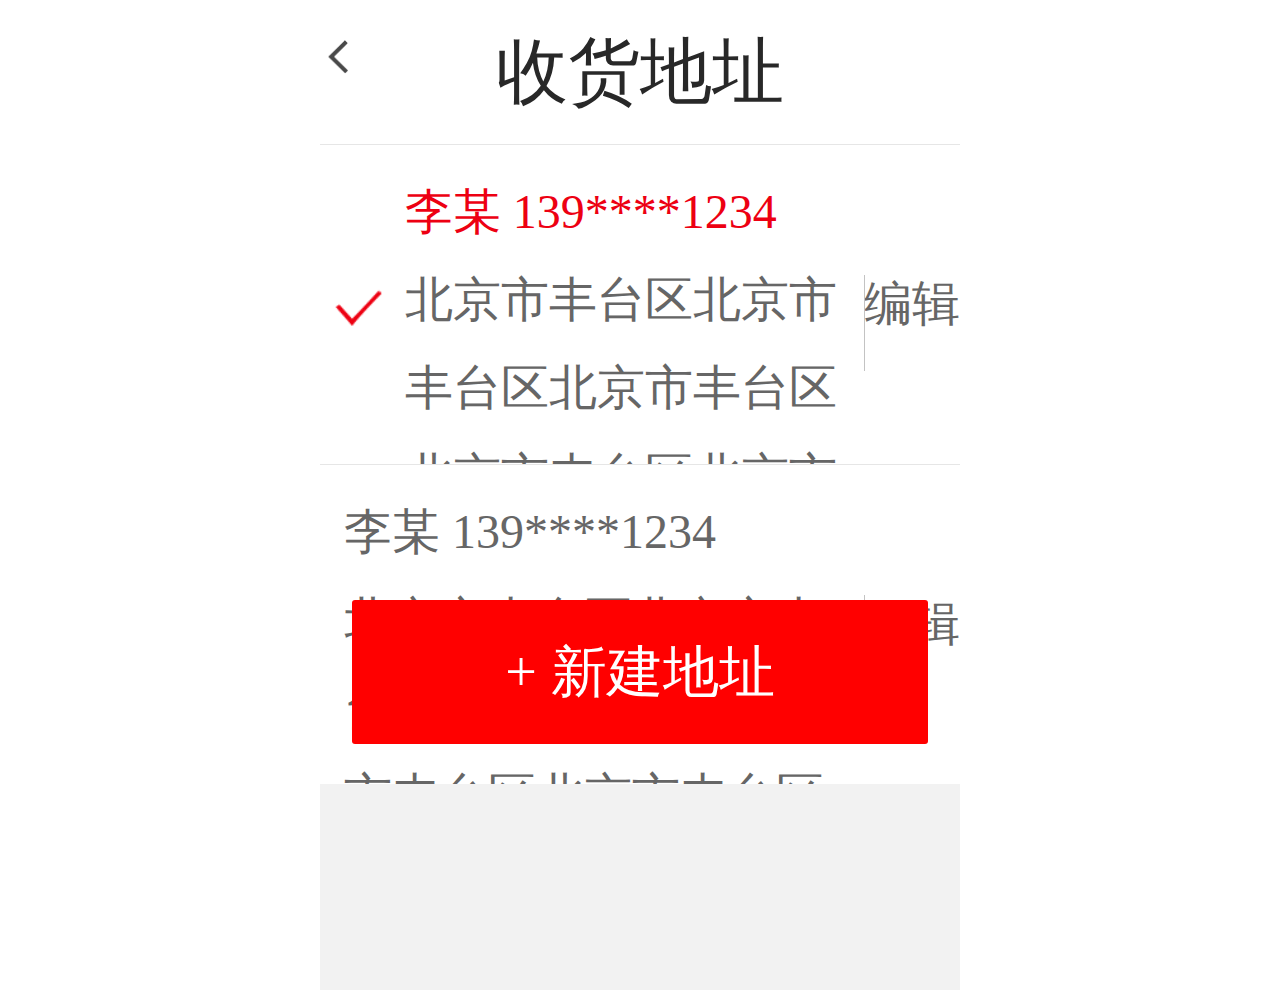
<file: Receipt_info.html>
<!doctype html>
<html lang="en">
	<head>
		<meta charset="UTF-8">
		<meta name="Keywords" content="">
		<meta name="Description" content="">
		<meta name="format-detection" content="telephone=no">
		<meta name="apple-mobile-web-app-capable" content="yes">
		<meta name="apple-mobile-web-app-status-bar-style" content="black">
		<meta name="viewport" content="width=device-width, initial-scale=1.0, maximum-scale=1.0, user-scalable=0,minimum-scale=1.0">
		<link rel="stylesheet" href="css/reset.css">
		<link rel="stylesheet" href="css/index.css">
		<title>Receipt_address</title>
	</head>
	<body>
		<div id="wrapper">
			<div class="int_title"><span class="int_pic"><a href="My_info.html"><img src="images/jifen/left.png"/></a></span>收货地址</div>
			<div class="m_pwd topline">
				<div class="confirm">
					<ul>
						<li class="fl addr_1 add_main">
							<img src="images/adress/addr.png" />
						</li>
						<li class="fl addr_2 add_main">
							<span class="add_txt add_color">李某 <font>139****1234</font></span>
							<span class="add_txt">北京市丰台区北京市丰台区北京市丰台区北京市丰台区北京市丰台区</span>
						</li>
						<li class="fr addr_3 add_main"><a href="New_address.html">编辑</a></li>
					</ul>
					<ul class="topline">
						<li class="fl addr_2 add_left add_main">
							<span class="add_txt">李某 <font>139****1234</font></span>
							<span class="add_txt">北京市丰台区北京市丰台区北京市丰台区北京市丰台区北京市丰台区</span>
						</li>
						<li class="fr addr_3 add_main"><a href="New_address.html">编辑</a></li>
					</ul>
				</div>
				<div class="con_sub address">
					<a href="New_address.html" class="con_ti address_ti">+ 新建地址</a>
				</div>
			</div>
		</div>
			<script type="text/javascript" src="js/rem.js" ></script>
			<script type="text/javascript" src="js/swiper.min.js" ></script>
			<script type="text/javascript" src="js/seasonal.js" ></script>
	</body>
</html>
</file>
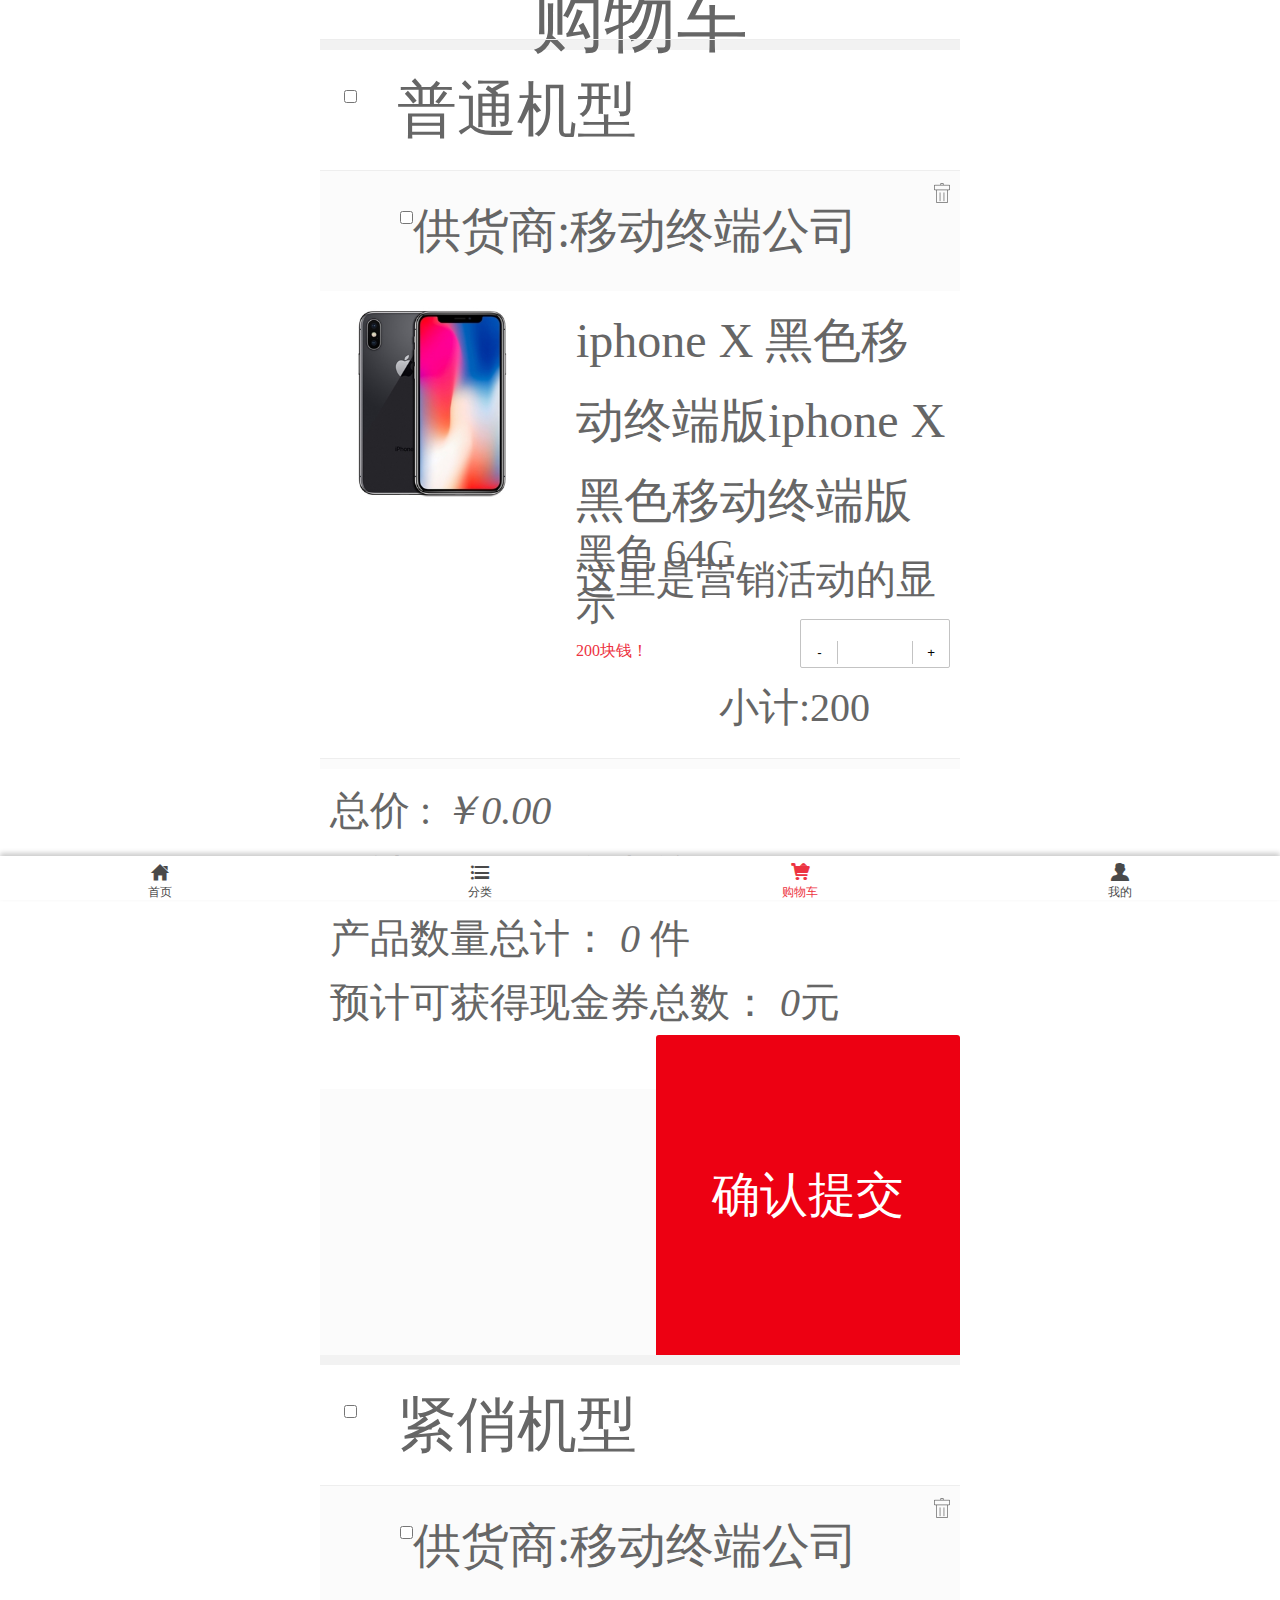
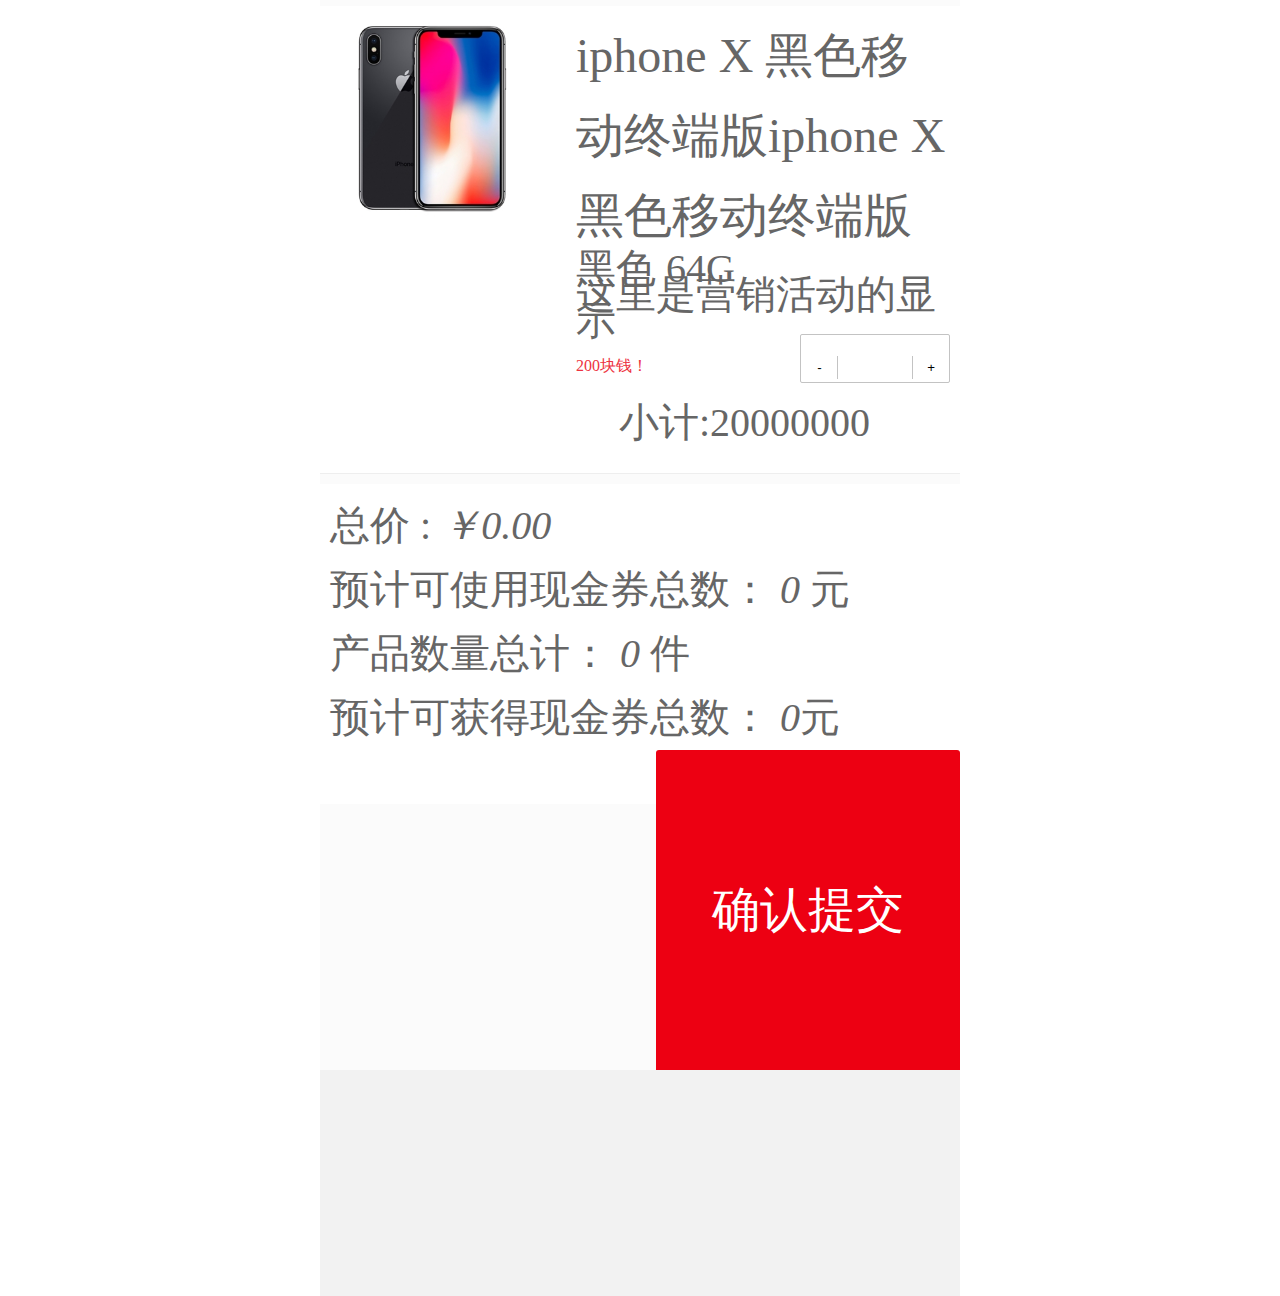
<file: Shopping_Cart.html>
<!doctype html>
<html lang="en">
	<head>
		<meta charset="UTF-8">
		<meta name="Keywords" content="">
		<meta name="Description" content="">
		<meta name="format-detection" content="telephone=no">
		<meta name="apple-mobile-web-app-capable" content="yes">
		<meta name="apple-mobile-web-app-status-bar-style" content="black">
		<meta name="viewport" content="width=device-width, initial-scale=1.0, maximum-scale=1.0, user-scalable=0,minimum-scale=1.0">
		<link rel="stylesheet" href="css/reset.css">
		<link rel="stylesheet" href="css/index.css">
		<title>Shopping_Cart</title>
	</head>
	<body>
		<div id="shopp_cart">
			<div class="s_title">
				<h2 class="s_t_width">购物车</h2>
			</div> 

			<!-- 普通机型 -->
			<div class="normal">

			
			    <div class="supplier clearfix">
			        <div class="column t-checkbox">
			 			<div class="cart-checkbox">
			 				<input type="checkbox" class="all-normal-checkbox" >		
			 			</div>
			 			<div class="gather">
							<h2>普通机型</h2>
						</div>
			        </div>
			    
			   

			    <div class="normal_list">
			        <div class="cart-checkbox">
			 			<input type="checkbox" class="normal-checkbox" >		
			 		</div>
				    <h2 class="supp_title">供货商:<span>移动终端公司</span><span class="sprite-icon"></span></h2>
				    <dl class="supp_main clearfix">
					    <dt class="supp_pic_t">
						    <img src="images/images/iphone.jpg" />
					    </dt>
					    <dd class="supp_con">
						<span class="supp_c_txt">iphone X 黑色移动终端版iphone X 黑色移动终端版</span>
						<span class="supp_c_money">黑色  64G</span>
						<span class="supp_c_money">这里是营销活动的显示</span>
						<div class="supp_c_price clearfix"><span class="supp_box">200块钱！</span><p class="supp_c_inpt"><input type="button" value="-" id="plus"/><input type="text" id="txt"><input type="button" value="+" id="reduce"/></p></div>
						<p class="supp_c_allmoney">小计:<span>200</span></p>
					    </dd>

				    </dl>
			    </div>

			   

			   
			    


			<div class="con_sub cart_che clearfix">
					<div class="con_color cart_main fl">
                          <div class="price-sum">
								<span class="txt txt-new">总价 :</span>
								<span class="price sumPrice"> <em>￥</em><em id="normalAllMoney">0.00</em>
								</span>
								<br>				
								<span class="txt">预计可使用现金券总数：</span>
								<span class="price piece"> 
								<em id="canUseCashCoupon">
				                 0
				                 </em>
								</span>元
						  </div>

							<div class="amount-sum">
								产品数量总计： <em id="normalAllcnt">0</em>
									件
								<br>				
								预计可获得现金券总数：
							<em id="canGetCashCoupon">0</em>元
											
							</div>

						
					</div>
					<a href="Fill_order.html" class="con_ti fr">确认提交</a>
			</div>


			</div>
			</div>

			<!-- 普通机型结束 -->



			<!-- 紧俏机型 -->
			<div class="normal">

			
			    <div class="supplier clearfix">
			        <div class="column t-checkbox">
			 			<div class="cart-checkbox">
			 				<input type="checkbox" class="all-normal-checkbox" >		
			 			</div>
			 			<div class="gather">
							<h2>紧俏机型</h2>
						</div>
			        </div>
			    
			   

			   
              <div class="normal_list">
			        <div class="cart-checkbox">
			 			<input type="checkbox" class="normal-checkbox" >		
			 		</div>
				    <h2 class="supp_title">供货商:<span>移动终端公司</span><span class="sprite-icon"></span></h2>
				    <dl class="supp_main clearfix">
					    <dt class="supp_pic_t">
						    <img src="images/images/iphone.jpg" />
					    </dt>
					    <dd class="supp_con">
						<span class="supp_c_txt">iphone X 黑色移动终端版iphone X 黑色移动终端版</span>
						<span class="supp_c_money">黑色  64G</span>
						<span class="supp_c_money">这里是营销活动的显示</span>
						<div class="supp_c_price clearfix"><span class="supp_box">200块钱！</span><p class="supp_c_inpt"><input type="button" value="-" id="plus"/><input type="text" id="txt"><input type="button" value="+" id="reduce"/></p></div>
						<p class="supp_c_allmoney">小计:<span>20000000</span></p>
					    </dd>

				    </dl>
			    </div>






















			<div class="con_sub cart_che clearfix">
					<div class="con_color cart_main fl">
                          <div class="price-sum">
								<span class="txt txt-new">总价 :</span>
								<span class="price sumPrice"> <em>￥</em><em id="normalAllMoney">0.00</em>
								</span>
								<br>				
								<span class="txt">预计可使用现金券总数：</span>
								<span class="price piece"> 
								<em id="canUseCashCoupon">
				                 0
				                 </em>
								</span>元
						  </div>

							<div class="amount-sum">
								产品数量总计： <em id="normalAllcnt">0</em>
									件
								<br>				
								预计可获得现金券总数：
							<em id="canGetCashCoupon">0</em>元
											
							</div>

						
					</div>
					<a href="Fill_order.html" class="con_ti fr">确认提交</a>
			</div>


			</div>
			</div>

			<!-- 紧俏机型结束 -->

			

			
			
		


			
			
			
			
		</div>
		<!--menu  start-->
		<div id="menu">
			<ul>
				<li><a href="index.html"><font class="iconfont">&#xe612;</font><span class="inco_txt">首页</span></a></li>
				<li><a href="AssorTment.html"><font class="iconfont">&#xe660;</font><span class="inco_txt">分类</span></a></li>
				<li><a href="Shopping_Cart.html" class="red"><font class="iconfont index">&#xe63e;</font><span class="inco_txt">购物车</span></a></li>
				<li><a href="My_info.html"><font class="iconfont">&#xe62e;</font><span class="inco_txt">我的</span></a></li>
			</ul>
		</div> 
		<!--menu  end-->
		<script type="text/javascript" src="js/rem.js" ></script>
	</body>
</html>
</file>
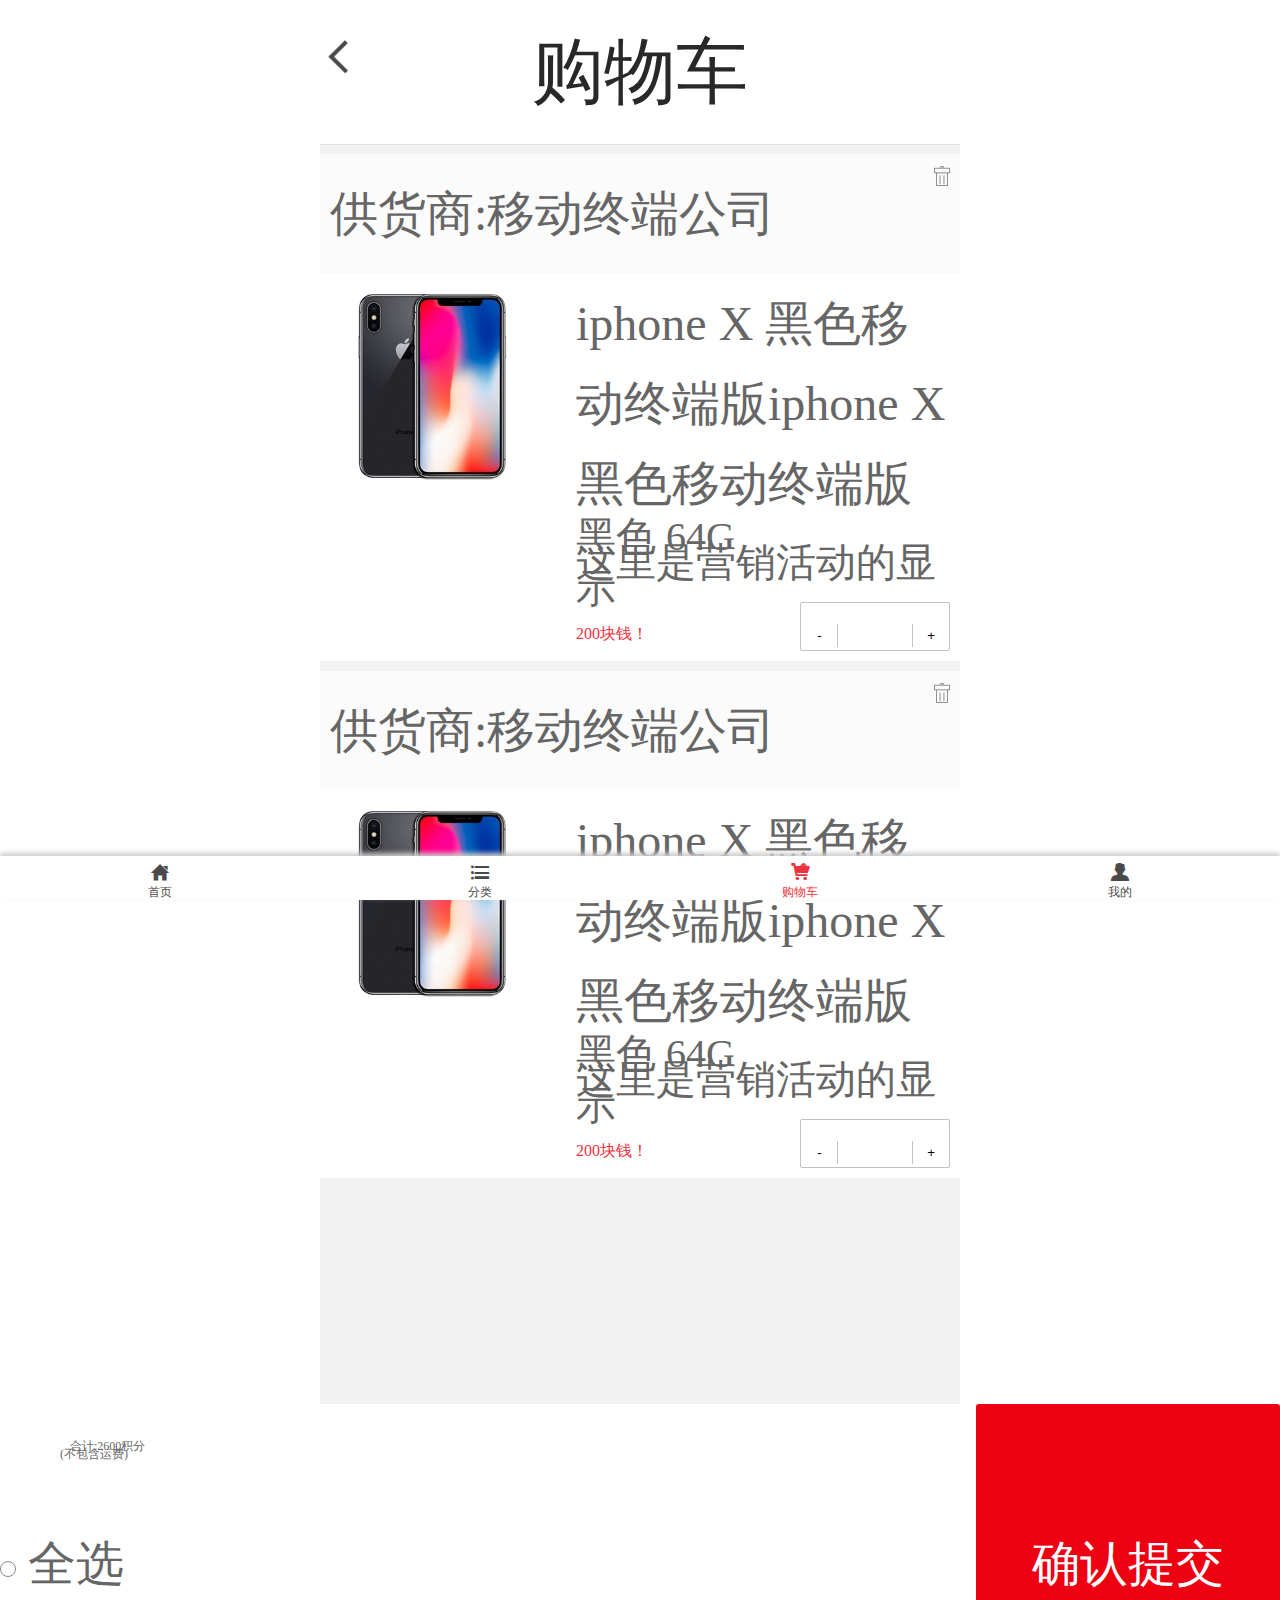
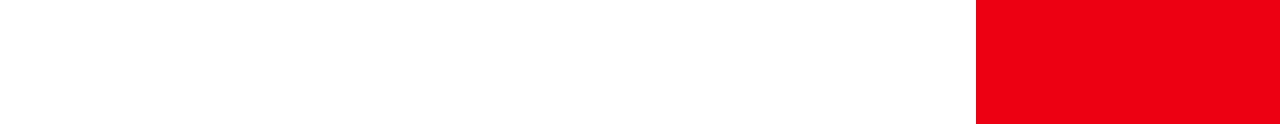
<file: Shopping_sel.html>
<!doctype html>
<html lang="en">
	<head>
		<meta charset="UTF-8">
		<meta name="Keywords" content="">
		<meta name="Description" content="">
		<meta name="format-detection" content="telephone=no">
		<meta name="apple-mobile-web-app-capable" content="yes">
		<meta name="apple-mobile-web-app-status-bar-style" content="black">
		<meta name="viewport" content="width=device-width, initial-scale=1.0, maximum-scale=1.0, user-scalable=0,minimum-scale=1.0">
		<link rel="stylesheet" href="css/reset.css">
		<link rel="stylesheet" href="css/index.css">
		<title>Shopping_Cart</title>
	</head>
	<body>
		<div id="shopp_cart">
			<div class="int_title"><span class="int_pic"><a href="Shopping_Cart.html"><img src="images/jifen/left.png"/></a></span>购物车</div>
			<p class="topline"></p>
			<div class="supplier clearfix">
				<h2 class="supp_title">供货商:移动终端公司<span class="sprite-icon"></span></h2>
				<dl class="supp_main clearfix">
					<dt class="supp_pic_t">
						<img src="images/images/iphone.jpg" />
					</dt>
					<dd class="supp_con">
						<span class="supp_c_txt">iphone X 黑色移动终端版iphone X 黑色移动终端版</span>
						<span class="supp_c_money">黑色  64G</span>
						<span class="supp_c_money">这里是营销活动的显示</span>
						<div class="supp_c_price clearfix"><span class="supp_box">200块钱！</span><p class="supp_c_inpt"><input type="button" value="-" id="plus"/><input type="text" id="txt"><input type="button" value="+" id="reduce"/></p></div>
					</dd>
				</dl>
			</div>
			<div class="supplier clearfix">
				<h2 class="supp_title">供货商:移动终端公司<span class="sprite-icon"></span></h2>
				<dl class="supp_main clearfix">
					<dt class="supp_pic_t">
						<img src="images/images/iphone.jpg" />
					</dt>
					<dd class="supp_con">
						<span class="supp_c_txt">iphone X 黑色移动终端版iphone X 黑色移动终端版</span>
						<span class="supp_c_money">黑色  64G</span>
						<span class="supp_c_money">这里是营销活动的显示</span>
						<div class="supp_c_price clearfix"><span class="supp_box">200块钱！</span><p class="supp_c_inpt"><input type="button" value="-" id="plus"/><input type="text" id="txt"><input type="button" value="+" id="reduce"/></p></div>
					</dd>
				</dl>
			</div>
		</div>
		<div class="con_sub cart_che clearfix">
			<p class="shop_add_sel shop_add_bottom">
				<span class="shop_fixed box_xai">
					<input type="checkbox"class="shop_btn movemain" id="check8"><label for="check8" class="label_box" id="check9"></label>
				</span>
				全选
			</p>
			<span class="con_color cart_main shop_left fl">
				合计:<font>2600积分</font>
				<font class="cart_money">(不包含运费)</font>
			</span>
			<a href="Fill_order.html" class="con_ti fr">确认提交</a>
		</div>
		<!--menu  start-->
		<div id="menu">
			<ul>
				<li><a href="index.html"><font class="iconfont">&#xe612;</font><span class="inco_txt">首页</span></a></li>
				<li><a href="AssorTment.html"><font class="iconfont">&#xe660;</font><span class="inco_txt">分类</span></a></li>
				<li><a href="Shopping_Cart.html" class="red"><font class="iconfont index">&#xe63e;</font><span class="inco_txt">购物车</span></a></li>
				<li><a href="My_info.html"><font class="iconfont">&#xe62e;</font><span class="inco_txt">我的</span></a></li>
			</ul>
		</div> 
		<!--menu  end-->
		<script type="text/javascript" src="js/rem.js" ></script>
		<script type="text/javascript" src="js/add.js" ></script>
	</body>
</html>
</file>
<file: css/index.css>
#wrapper{
	width:100%;
	height: 100%;
	max-width:640px;
	min-width:300px;
	margin:0 auto;
}
/*--头部搜索框--*/
/*--头部搜索框 start--*/
.wf-search{
	position:fixed;
	left:0;
	top:0;
	right:0;
	margin:auto;
	width:100%;
	max-width:640px;
	min-width:300px;
	height:40px;
	z-index:9999;
	-webkit-transition: .1s background;
	transition: .1s background;
	overflow: hidden;
	padding-right: 1%;
}
.wf-search header{
	position:relative;
	width:100%;
	height:100%;
}
.wf-search header .jd-logo{
	position:absolute;
	left:10px;
	top:3px;
	width: 30px;
	height: 35px;

}
.wf-search header .jd-logo i{
	width: 30px;
	height: 35px;
	background-position: -2px -106px;
}
.wf-search header .search{
	width:100%;
	height:100%;
	padding-left:10px;
	padding-right:48px;
}
.wf-search header .search form{
	display: inline-block;
	width: 100%;
	height: 33px;
	border-radius:15px;
	margin-top: 3px;
	overflow: hidden;
	border: 1px solid #ededed;
	background: #fff;
}
.wf-search header .search form input{
	width: 85%;
	height: 100%;
	display: inline-block;
	background: #fff;
}
.wf-search header .search form span{
	width: 20px;
	height: 20px;
	display: inline-block;
	background-position:-60px -109px;
	margin-left:8px;
	vertical-align:middle;
}
.wf-search header div.login{
	position: absolute;
	right: 10px;
	top:0px;
	width: 28px;
	height: 40px;
	line-height: 42px;
}
.wf-search header div.login a{
	width: 24px;
	height: 40px;
	color: #989898;
	transition: .4s color;
}
.wf-search header div.login a p.login_box{
	position: absolute;
    top: 30px;
    right: 5px;
	width: 24px;
	line-height: 1rem;
	display: none;
	background: rgba(255,255,255,0.8);
	border-radius: 5px 0px 5px px;
}
.wf-search header div.login a font{
	width: 8px;
	height: 8px;
	position: absolute;
	top: 19px;
	right: -6px;
	transform: rotate(0deg);
}
.wf-search header div.login a p.login_box{
	position: absolute;
    top: 30px;
    right: 5px;
	width: 24px;
	line-height: 1rem;
	display: none;
	background: rgba(255,255,255,0.8);
	border-radius: 5px 0px 5px px;
}
/*--头部搜索框 end--*/
/*banner start*/
#slider{
	width: 100%;
	position: relative;
	margin-top: 44px;
	overflow: hidden;
}
#slider .swiper-container{
	width:100%;
	overflow:hidden;
}
#slider .swiper-container ul.swiper-wrapper{
	width: 3600%;
	-webkit-transform: translate(-20%);
	transform: translate(-20%);
}
#slider .swiper-container ul.swiper-wrapper li{
	width: 20%;
	float: left;
}
#slider .swiper-pagination{
	width: 100%;
	position: absolute;
	left: 0px;
	bottom: 8px;
	text-align: center;
}
#slider .swiper-pagination span{
	display: inline-block;
	width: 8px;
	height: 8px;
	background: #ccc;
	border-radius: 50%;
	margin: 0 4px;
}
#slider .swiper-pagination span.swiper-pagination-bullet-active{
	background: #fd5e5e;
}
/*banner end*/
/*nav start*/
#nav{
	width: 100%;
	background: #f2f2f2;
	overflow: hidden;
}
#nav nav{
	width: 100%;
	padding-top: 12px;
	text-align: center;
	padding-bottom: 10px;
}
#nav nav a{
	width: 33%;
	float: left;
	text-align: center;
	padding-bottom: 10px;
	line-height: 20px;
	color: #838282;
	padding-top: 10px;
	
}
#nav nav a img{
	width: 50px;
	height: 50px;
	margin: 0 auto 6px;
}
#nav .edmond{
	display: inline-block;
	width: 95%;
	height: 40px;
	line-height: 40px;
	text-align: left;
	text-indent: 10px;
	background: #fff;
	color: #666;
	margin-top: 0.5rem;
	border-radius: 5px;
	overflow: hidden;
	position: relative;
}
#nav .edmond .edmond_child{
	width: 62%;
	height: 40px;
	position: absolute;
	top: 0px;
	right: 0px;
	overflow: hidden;
}
#nav .edmond .edmond_child ul.edmond_width{
	width: 400%;
	height: 100%;
	background: #f00;
}
#nav .edmond .edmond_child ul.edmond_width li.edmond_con{
	width: 34% !important;
	height: 100%;
	text-align: left;
}
#nav .edmond span{
	display: inline-block;
	width: 98px;
	height: 15px;
	margin-top: 13px;
	background-position: -34px -132px;
	float: left;
	margin-left: 10px;
}
/*nav end*/
main{
	display: block;
	width: 100%;
	background: #f2f2f2;
	padding-bottom: 60px;
}
.floor{
	width: 100%;
	margin-top: 8px;
}
.floor div.floor-container{
	width: 100%;
	overflow: hidden;/*下面所有的内容隐藏，清除浮动*/
}
.floor div.floor-container:nth-child(1){
	background: #fff;
}
/*.title-wrap start*/
.title-wrap{
	width: 100%;
	height: 45px;
	color: #494949;
}
.title-wrap a{
	color: #989898;
}
.title-wrap span.secskill-icon{
	display: inline-block;
	margin-left: 10px;
	width: 20px;
	height: 16px;
	background-position: -4px -146px;
	margin-top:15px;
}
.title-wrap h2.secskill-title{
	text-indent: 6px;
	line-height: 45px;
	font-size: 17px;
}
.title-wrap .secskill-more{
	padding-right: 16px;
	height: 45px;
	line-height: 45px;
	font-size: 17px;
}
.title-wrap .secskill-more span.sprite-icon
{
	width: 8px;
	height: 15px;
	line-height: 15px;
	background-position: -186px -48px;
}
.secskill-content{
	width: 100%;
	overflow: hidden;
}
.secskill-content ul.swiper-wrapper{
	width: 400%;
}
.secskill-content ul li{
	width: 11.1%;
	float: left;
	text-align: center;
	position: relative;
	border-right: 1px #eee solid;
}
.secskill-content ul li p.secskill-main {
    width: 60%;
    position: relative;
    margin-left: 10px;
   
    font-size: 0.4rem;
    text-align: left;
    color: #25b2fe;
    
    padding: 0 8px;
}
.secskill-content ul li a span.secskill-title-con {
    width: 100%;
    float: left;
    display: -webkit-box;
    -webkit-box-orient: vertical;
    overflow: hidden;
    text-overflow: ellipsis;
    -webkit-line-clamp: 1;
    margin-left: 10px;
    text-align: left;
    padding: 0 8px;

}
.secskill-content ul li a span.secskill-number{
	float:left;
	color: #fa4802;
	text-align: left;
	padding: 0 8px;
	margin-left: 10px;
	color: #e40077;
	font-size: 0.6rem;
}
.secskill-content ul li a img{
	display: inline-block;
	width: 80%;
}
/*.title-wrap end*/
/*adv start*/
.adv{
	width: 100%;
	margin-top: 20px;
}
/*adv end*/
/*4G +普通机型 star*/
.left{
	width: 43%;
	float: left;
	display: inline-block;
	border-right: 1px #eee solid;

}
.right{
	width: 57%;
	float: left ;

}
.left .secskill-main {
	width: 43%;
    position: relative;
    padding: 0 18px;
    font-size: 0.4rem;
    text-align: left;
    color: #25b2fe;
    
   
}

.left .secskill-title-con {
	width: 100%;
    float: left;
    display: -webkit-box;
    -webkit-box-orient: vertical;
    overflow: hidden;
    text-overflow: ellipsis;
    -webkit-line-clamp: 1;
    
    text-align: left;
   padding: 0 18px;
}

.left .secskill-number{
	float:left;
	color: #fa4802;
	text-align: left;
	padding: 0 18px;
	
	color: #e40077;
	font-size: 0.6rem;
}


.right .secskill-main {
	width: 100%;
    position: relative;
    padding: 0 10px;
    font-size: 0.4rem;
    text-align: left;
    color: #25b2fe;
    
   
}

.right .secskill-title-con {
	width: 100%;
    float: left;
    display: -webkit-box;
    -webkit-box-orient: vertical;
    overflow: hidden;
    text-overflow: ellipsis;
    -webkit-line-clamp: 1;
    
    text-align: left;
   padding: 0 10px;
}

.right .secskill-number{
	float:left;
	color: #fa4802;
	text-align: left;
	padding: 0 10px;
	
	color: #e40077;
	font-size: 0.4rem;
}

.right a img{width: 65%;height: 65%;float: right;padding-right: 10px;}
.top,.bottom{
	width: 100%;

}
.bottom a{
	width: 50%;
	float: left;
	border-bottom: 1px solid #eee;
	border-right: 1px solid #eee;

}
/*4G +普通机型 end*/
/*floor_2 start*/
.half{
	width: 100%;
}
.half a{
	width: 100%;
}
/*floor_2 end*/
/*floor_3 start*/
.center{
	width: 100%;
	overflow: hidden;
}
.center .floor_left , .foor_right{
	width: 50%;
	float: left;
}
.center .floor_left a{
	width: 100%; 
	float: left;
}
.center .floor_right a{
	width: 100%;
}
/*floor_3 start*/
/*menu start*/
#menu{
	width: 100%;
	height: 44px;
	position: fixed;
	left: 0px;
	bottom: 0px;
	background: #fff;
	box-shadow: 0 -3px 5px #ccc;
	z-index: 1000;
}
#menu ul{
	width: 100%;
}
#menu ul li{
	width: 25%;
	float: left;
}
#menu ul li a{
	width: 57px;
	height: 44px;
	margin: 0 auto;
	text-align: center;
	color: #494949;
	-webkit-transition: .3s color;
	transition: .3s color;
}
#menu ul li a.red{
	color: #ed3341;
	-webkit-transition: .3s color;
	transition: .3s color;
}
#menu ul li a font.iconfont{
	font-size: 18px;
	line-height: 32px;
}
#menu ul li a font.index{
	font-size: 21px;
}
#menu ul li a span{
	display: block;
	line-height: 8px;
}
/*menu end*/
/*back_top start*/
#back_top{
	width: 44px;
	height: 44px;
	position: fixed;
	right: 10px;
	bottom: 60px;
	background: rgba(255,255,255,0.9);
	border-radius: 50%;
	box-shadow: 0 0 5px rgba(57,56,69,0.8);
	cursor: pointer;
	opacity: 0;
	-webkit-transition: 0.5s all;
	transition: 0.5s all;
	z-index: 1000;
}
/*back_top start*/








/*Integral_mall start*/
.Integral_mall{
	width: 100%;
	height: 100%;
	background: #f2f2f2;
}
.Integral_mall .integ_box{
	width: 100%;
	margin-top: 40px;
	text-align: center;
}
.Integral_mall .integ_box .integ_left{
	width: 23%;
	height: 100%;
	position: relative;
}
.Integral_mall .integ_box .integ_left:after{
	content: "";
    position: absolute;
    top: 0px;
    right: 0px;
    width: 1px;
    height: 100%;
    border-right: 1px solid #e5e5e5;
}
.Integral_mall .integ_box .integ_left ul.integ_ul{
	width: 100%;
    overflow: auto!important;
    height: 800px;
}
.Integral_mall .integ_box .integ_left ul.integ_ul li.integ_li{
	width: 100%;
	height: 1.8rem;
	text-align: center;
	line-height: 1.8rem;
	background: #F2F2F2;
	color: #282828;
	font-size: 0.5rem;
}
.Integral_mall .integ_box .integ_left ul.integ_ul p.integ_top{
	width: 100%;
	height: 1px;
}
.Integral_mall .integ_box .integ_left ul.integ_ul li.integ_back{
	background: #fff;
	position: relative;
}
.Integral_mall .integ_box .integ_left ul.integ_ul li.integ_back p.integ_border{
	position: absolute;
	top: 1px;
	right: 0px;
	width: 0.2rem;
	height: 97.5%;
	background: #fff;
	z-index: 1000;
}
.Integral_mall .integ_box .integ_right{
	width: 77%;
    position: relative;
    overflow: auto;
    overflow-x: hidden;
    height: 800px;
}
.Integral_mall .integ_box .integ_right ul.integ_main{
	width: 100%;
	position: absolute;
	top: 0px;
	left:0px;
	padding: 8% 2% 15% 8%;
	display: none;
	height: auto;
}
.Integral_mall .integ_box .integ_right ul.integ_main li.integ_con{
    padding-bottom: 8%;
	width: 45%;
	padding-right: 8%;
	text-align: center;

}
.Integral_mall .integ_box .integ_right ul.integ_main li.integ_con span.integ_text{
	color: #666;
    width: 100%;
    overflow: hidden;
    position: relative;
    display: block;
    margin: 0 auto;
   height: 0.7rem;
}

.Integral_mall .integ_box .integ_right ul.integ_main li.integ_con span.integ_text.title{
	
    font-size: 0.5rem;
}

.Integral_mall .integ_box .integ_right ul.integ_main li.integ_con span.integ_text.price{
	color: #ed3341;
    font-size: 0.6rem;
}

/*Integral_mall end*/




/*Shopping_Cart start*/
#shopp_cart{
	width: 100%;
	background: #f2f2f2;
	color: #666;
	max-width: 640px;
	min-width: 300px;
	margin: 0 auto;
	font-size: 0.5rem;
	padding-bottom: 226px;
}
.s_title{
	width: 100%;
	height: 40px;
	line-height: 40px;
	text-align: center;
	position: relative;
	background: #fff;
}
.s_title:after{
	content: "";
	width: 100%;
	height: 1px;
	position: absolute;
	left: 0px;
	bottom: 0px;
	border-bottom: 1px solid #ededed;
}
.s_title h2.s_t_width{
	width: 100%;
	float: left;
	font-size: 0.9rem;
}
.s_title h2.s_t_width a.s_t_edit{
	text-align: right;
	margin-right: 5px;
	font-size: 0.7rem;
	color: #ed3341;
	position: absolute;
	right: 0px;
	top: 0rem;
	
}
/*supplier start*/
.supplier{
	width: 100%;
	background: #fbfbfb;
	margin-top: 10px;
}
.supplier h2.supp_title{
	height: 1.5rem;
	line-height: 1.5rem;
	font-size: 0.6rem;
	padding: 0 10px;
}
.supplier h2.supp_title span.sprite-icon{
	width: 16px;
	height: 20px;
	margin-top: 12px;
	background-position: -136px -128px;
	float: right;
}
.supplier dl.supp_main{
	width: 100%;
	background: #fff;
	position: relative;
	padding-bottom: 10px;
}
.supplier dl.supp_main dt.supp_pic_t{
	width: 35%;
	padding: 10px;
	float: left;
}
.supplier dl.supp_main dd.supp_con{
	width: 60%;
	float: right;
	margin-top: 10px;
	padding-right: 10px;
}
.supplier dl.supp_main dd.supp_con span.supp_c_txt{
	height: 30px;
	line-height: 1rem;
	font-size: 0.6rem;
}
.supplier dl.supp_main dd.supp_con span.supp_c_money{
	display: block;
	line-height: 26px;
	font-size: 0.5rem;
}
.supplier dl.supp_main dd.supp_con div.supp_c_price{
	width: 100%;
}
.supplier dl.supp_main dd.supp_con div.supp_c_price span.supp_box{
	color: #ed3341;
	font-size: 16px;
}
.supplier dl.supp_main dd.supp_con p.supp_c_allmoney{
	float: right;
	padding-right: 1rem;
	line-height: 1rem;
}
p.supp_c_inpt
{
	width: 40%;
	float: right;
	border: 1px solid #c3c3c3;
	border-radius: 2px;
}
p.supp_c_inpt input#plus{
	width: 25%;
	height: 23px;
	border-right: 1px solid #c3c3c3;
	background: #fff;
}
p.supp_c_inpt input#txt{
	width: 50%;
	height: 23px;
	text-align: center;
}
p.supp_c_inpt input#reduce{
	width: 25%;
	height: 23px;
	border-left: 1px solid #c3c3c3;
	background: #fff;
}
.normal .column{
	width: 100%;
	height: 1.5rem;
	
	background-color: #fff;
}

.normal .column input.all-normal-checkbox{
	float: left;
	margin-top: 0.5rem;
	margin-left: 0.3rem;
}

.normal .column .gather{
	float: left;
	line-height: 1.5rem;
	padding-left: 0.5rem;
}
.normal .normal_list input.normal-checkbox{
	float: left;
	margin-top: 0.5rem;
	margin-left: 1rem;
}

.normal .normal_list{
	margin-bottom: 10px;
	border-top: 1px solid #eee;
    border-bottom: 1px solid #eee;
}
/*supplier end*/
/*Shopping_Cart end*/
/*My_info start*/
#my{
	width: 100%;
	height: 100% !important;
	background: #f2f2f2;
}
#my .my_info{
	width: 100%;
	position: relative;
}
#my .my_content_box{
	width: 100%;
	height: 6rem !important;

}
#my .my_info .my_mian{
	position: absolute;
	left: 0px;
	bottom: 0px;
	right: 0px;
	top: 0px;
	margin: auto;
	width: 40%;
	height: 125px;
}
#my .my_info .my_mian P.my_pic{
	width: 55%;
	margin: 0 auto;
}
#my .my_info  span{
	width: 100%;
	display: inline-block;
	line-height: 22px;
	text-align: center;
	color: #fff;
}
#my .my_info  span.my_number{
	font-size: 0.8rem;
	margin-top: 8px;
}
#my .my_content{
	width: 100%;
	background: #fff;
	margin-top: 15px;
}
#my .my_content ul{
	padding: 0 20px;
}
#my .my_content ul li{
	width: 100%;
	padding: 1.3rem 0px;
	font-size: 0.7rem;
	position: relative;
	overflow: hidden;
	color: #666;
}
#my .my_content ul li span.my_pic{
	position: absolute;
	top: 0.55rem;
	left: 0px;
	display: block;
	width: 10%;
	height: 10%;
}
#my .my_content ul li span.my_pic img{
	width: 100%;
}
#my .my_content ul li span.my_right{
	position: absolute;
	top: 0.8rem;
	right: 0px;
	width: 14px;
	height: 25px;
	float: right;
}
#my .my_content ul li span.my_order{
	position: absolute;
	top: 0.8rem;
	left: 0px;
	display: block;
	color: #282828;
	width: 80%;
	text-indent: 50px;
}
#close{
	width: 100%;
	height: 2rem;
	margin-top: 40px;
}
#close a.close_con{
	display: block;
	width: 80%;
	height: 100%;
	margin: 0 auto;
	background: #ed3341;
	border-radius: 3px;
	line-height: 2rem;
	text-align: center;
	font-size:0.7rem;
	color: #fff;
}
/*My_info end*/
/*Integral_mall start*/
div.int_title{
	width: 100%;
	height: 1.8rem;
	text-align: center;
	line-height: 1.8rem;
	font-size: 0.9rem;
	position: relative;
	color: #282828;
	background: #fff;
}
.int_title span.int_pic{
	position: absolute;
	top: 0.5rem;
	left: 7px;
	width: 4%;
	height: 0.8rem;
	background-position: -24px 0px;
}
.int_title a.pay_span{
	width: 2rem;
	height: 100%;
	position: absolute;
	top: 0rem;
	right: 7px;
	color: #228efc;
	font-size: 0.75rem;
}
.int_title span.int_pic img{
	width: 100%;
	height: 100%;
}
.integ{
	margin-top: 0px !important;
}
.int_nav{
	width: 100%;
	position: relative;
}
.int_nav ul.swiper-wrapper{
	width: 200%;
}
.int_nav ul.swiper-wrapper li.swiper-slide{
	margin-top: 10px;
	width: 50%;
	float: left;
	font-size: 0px;
	text-align: center;
	padding-bottom: 20px;
	background: #fff;

}

.int_nav ul.swiper-wrapper li.swiper-slide p{
	color:red;
	font-size: 0.5rem;
	line-height: 1.1rem;
}



.int_nav ul.swiper-wrapper li.swiper-slide span{
	font-size: 0.5rem;
	line-height: 1.1rem;
}
.int_nav ul.swiper-wrapper li.swiper-slide a{
	display: inline-block;
	width: 25%;
}
.int_nav ul.swiper-wrapper li.swiper-slide a img{
	width: 50px;
	height: 50px;
	margin: 6px auto 0px;
}
.int_nav .swiper-pagination{
	position: absolute;
	bottom: 8px;
	left: 0px;
	width: 100%;
	height: 0.3rem;
	text-align: center;
	font-size: 0px;
}
.int_nav .swiper-pagination span{
	display: inline-block;
	width: 8px;
	height: 8px;
	background: #ccc;
	border-radius: 50%;
	margin: 0 5px;
}
.int_nav .swiper-pagination span.swiper-pagination-bullet-active{
	background: #fd5e5e;
}
/*best_Sellers start*/
.best_Sellers{
	width: 100%;
}
.best_Sellers h3.best_title{
	height: 1.8rem;
	text-align: center;
	line-height: 1.8rem;
	font-size: .7rem;
	color: #fc5830;
}
.best_Sellers h3.best_title p{
	width: 22%;
	height: 100%;
	margin: 0 auto;
	position: relative;
}
.best_Sellers h3.best_title span.sprite-icon{
	position: absolute;
	top: 0.6rem;
	left: -24px;
	width: 21px;
	height: 16px;
	background-position: -4px -146px;
}
.best_Sellers ul{
	width: 100%;
}
.best_Sellers ul li{
	width: 33.3%;
	background: #fff;
	padding: 10px;
	color: #666;
	font-size: 0.6rem;
}
.best_Sellers ul li.border_right,.best_Sellers ul li.border_left{
	position: relative;
}
.best_Sellers ul li.border_right:after{
	content: "";
	position: absolute;
	top: 0px;
	right: 0px;
	width: 0.5rem;
	height: 100%;
	border-right: 5px solid #f2f2f2;
}
.best_Sellers ul li.border_left:after{
	content: "";
	position: absolute;
	top: 0px;
	left: -4px;
	width: 0.5rem;
	height: 100%;
	border-left: 5px solid #f2f2f2;
}
.best_Sellers ul li span{
	display: inline-block;
	font-size: 0.6rem;
	line-height: 0.9rem;
}
.best_Sellers ul li span.int_color{
	color: #ed0012;
}
.best_top{
	width: 100%;
	margin-top: 20px;
}
.best_top ul{
	width: 100%;
	background: #f2f2f2;
}
ul.best_content{
	display: none;
}
.best_top ul li{
	width: 50%;
	height: 100%;
	float: left;
	margin-bottom: 5px;
}
p.notice{
	height: 1rem;
	line-height: 1.5rem;
	text-align: center;
	color: #333;
	padding-bottom: 1.5rem;
}
/*best_Sellers end*/
/*Integral_mall end*/
/*Media start*/
.integ{
	margin-top: 0px !important;
}
.Media_bottom{
	padding-bottom: 0px !important;
}
.media{
	width: 100%;
}
.media ul.media_content{
	width: 100%;
}
.media ul.media_content li{
	width: 33.3%;
	padding: 0 2%;
	margin-bottom: 15px;
	position: relative;
}
.media ul.media_content li p.secskill-main
{
    width: 80%;
    position: absolute;
    left: 10px;
    bottom: 0px;
    font-size: 0.15rem;
    text-align: left;
    color: #fff;
    line-height: 30px;
    padding: 0 8px;
}
.media ul li p.secskill-main span.secskill-title-con {
    width: 71%;
    float: left;
    display: -webkit-box;
    -webkit-box-orient: vertical;
    overflow: hidden;
    text-overflow: ellipsis;
    -webkit-line-clamp: 1;
}
.media_nav{
	width: 100%;
	padding: 0 10px;
}
.media_nav .left{
	width: 49%;
	float: left;
}
.media_nav .right{
	width: 49%;
	float: right;
}

.media_nav .left,.media_nav .right{
	position: relative;
	padding-bottom: 8px;
	margin-bottom: 16px;
}
.media_nav .left:after,.media_nav .right:after{
	content: "";
	position: absolute;
	top: 0px;
	left: 0px;
	width: 99%;
	height: 99%;
	border:1px solid #c3c3c3;
}
.media_nav .left span,.media_nav .right span{
	display: inline-block;
	line-height: 0.8rem;
	font-size: 0.5rem;
	color: #282828;
	padding: 0 6px;
}
.media_nav .right a{
	width: 100%;
}
.media_nav .right a img{
	width: 100%;
}
/*Media end*/
/*Birthday_zone start*/
.birthay{
	width: 100%;
	padding: 10px 5px;
}
.birthay .birthay_left{
	width: 35%;
	float: left;
}
.birthay .birthay_right{
	width: 64%;
	float: right;
}
.birthay .birthay_right a{
	width: 100%;
}
.birthay .birthay_right a.birthay_bottom{
	padding-bottom: 5px;
}
.recommend{
	width: 100%;
	height: 1.4rem;
	line-height: 1.4rem;
	padding: 0 10px;
	text-align: center;
	font-size: 0.8rem;
	background: #f2f2f2 !important;
	margin-bottom: 10px;
}
.recommend .layout{
	width: 100%;
	height: 100%;
	position: relative;
	color: #666;
}
.recommend .layout:after{
	content:'';
	position:absolute;
	top:50%;
	left: 0px;
	z-index:1;
	width:100%;
	height:1px;
	background:#f00;
}
.recommend .layout span{
	position: absolute;
	top: 0px;
	right: 0px;
	left: 0px;
	bottom: 0px;
	z-index: 2;
	margin: auto;
	width: 100px;
	display: inline-block;
	height: 100%;
	background: #f2f2f2;
}
.birthday_content{
	width: 100%;
}
.birthday_content a.birthday_pic{
	width: 50%;
	float: left;
}
/*Birthday_zone end*/
/*Orchard_fragrance start*/
.orchard{
	width: 100%;
	background: #f2f2f2;
}
.orchard_content{
	position: relative;
}
.orchard_content ul{
	width: 100%;
	overflow: hidden;
	background: #fff;
	font-size: 0px;
}
.orchard_content ul li{
	width: 25%;
	float: left;
	line-height: 1.8rem;
	text-align: center;
	color: #666;
	font-size: 0.6rem;
	position: relative;
}
.orchard_content ul li.orchard_color{
	color: #ed0012;
}
.orchard_content ul li span.orchard_pic{
	position: absolute;
	top: 0.7rem;
	right: 0.6rem;
	width: 0.4rem;
	height: 0.4rem;
}
.orchard_content ul li span.orchard_top{
		top: 0.58rem;
}
.orchard_content_main{
	margin-top: 0.3rem;
	width: 100%;
	position: relative;
}
.orchard_content_main .seasonal_con{
	width: 100%;
	background: #f2f2f2;
	position: absolute;
	top: -8px;
	left: 0px;
	display: none;
}
.orchard_content_main .seasonal_con a.orchard_sel{
	width: 49.5%;
	background: #f00;
	display: block;
	background: #fff;
	padding: 0% 2%;
	margin-top: 0.2rem;
}
.orchard_content_main .seasonal_con a.orchard_sel span{
	width: 100%;
	height: 1.375rem;
	line-height: 0.9rem;
	font-size: 0.6rem;
	display: block;
	margin-top: 0.1rem;
	color: #282828;
}
.orchard_content_main .seasonal_con a.orchard_sel span.orchard_con_color{
	margin-top: 0.5rem;
	color: #ED0012;
}

/*.orchard_content .orchard_main{
	width: 100%;
	height: 100%;
	position: absolute;
	top: 1.75rem;
	left: 0px;
	width: 100%;
	padding-top: 10px;
	background: #f2f2f2;
}
.orchard_content .orchard_main .seasonal_content{
	width: 100%;
	height: 100%;
	position: absolute;
	top: 0px;
	left: 0px;
}

.orchard_content .orchard_main .seasonal_content a.orchard_con{
	width: 49%;
	background: #fff;
	margin-bottom: 10px;
}
.orchard_content .orchard_main .seasonal_content a.orchard_con_right{
	width: 49%;
	background: #fff;
	margin-bottom: 10px;
}*/
/*
.orchard_content .orchard_main .seasonal_content a.orchard_con span,.orchard_content .orchard_main .seasonal_content a.orchard_con_right span{
	display: inline-block;
	height: 1.5rem;
	line-height: 1rem;
	font-size: 0.59rem;
	padding: 0 10px;
}
.orchard_content .orchard_main .seasonal_content a.orchard_con span.orchard_con_color,
.orchard_content .orchard_main .seasonal_content a.orchard_con_right span.orchard_con_color{
	color: #ed3341;
	margin-top: 0.2rem;
	font-size: 0.65rem;
	display: block;
}*/
/*Orchard_fragrance end*/
/*Seasonal_selection start*/
.orchard_main_con{
	width: 100% !important;
	background: #000000;
	overflow: hidden;
}
.orchard_main_con ul{
	width: 100% !important;
}
.orchard_main_con ul li{
	width: 33.3%;
	position: relative;
	transition: .4s all;
}
p.season_border{
	width: 2.5rem;
	min-height: 2px;
	position: absolute;
	left: 1.42rem;
	bottom: 1px;
	background: #ed0012;
	opacity: 0;
	transition: .4s all;
	z-index: 10;
}
/*Seasonal_selection end*/
/*login.html start*/
.login_content{
	width: 100% !important;
	background: #f7f7f7 !important;
}
.login_content .login{
	width: 90%;
	margin: 1.5rem auto 0;
}
.login_content .login p{
	width: 100%;
	height: 2.8rem;
	position: relative;
	text-indent: 2rem;
}
.login_content .login p.login_p:after{
	content: "";
	position: absolute;
	left: 0px;
	bottom: 0px;
	width: 100%;
	height: 1px;
	background: #eceff1;
}
.login_content .login p input{
	width: 100%;
	height: 100%;
	background: #f7f7f7;
	font-size: 0.8rem;
	color: #ED0012;
}
.login_content .login p span{
	position: absolute;
	left: 0px;
	top: 12px;
	width: 10%;
}
.login_content .login_pic{
	width: 6rem !important;
	height: 6rem !important;
}
.login_content .login_pic a{
	position: absolute;
	top: -38px;
	left: -7px;
}
.login_content .login p.login_sub{
	width: 100%;
	text-indent: 0px;
	margin-top: 2rem;
}
.login_content .login p.login_sub input#sub{
	width: 100%;
	height: 2rem;
	border-radius: 3px;
	background:#ed3341;
	color: #fff;
	-webkit-transition: .3s background;
	transition: .3s background;
	font-weight: bold;
}
.login_content .login p.login_sub input#sub:hover{
	background: #d5131c;
	-webkit-transition: .3s background;
	transition: .3s background;
}
/*login.html end*/
/*M_password.html start*/
.m_pwd{
	width: 100%;
	height: 94%;
	background: #f2f2f2;
	position: relative;
}
.m_pwd .m_p_con{
	width: 95%;
	margin: 0rem auto 1rem;
	padding-top: 0.6rem;
}
.m_pwd .m_p_con input{
	width: 100%;
	height: 2.2rem;
	margin-top: 10px;
	background: #fff;
	text-indent: 15px;
	font-size: 0.6rem;
	color: #666;
}
.m_pwd .m_p_con input#m_sub{
	text-indent: 0px !important;
	background: #ed0012;
	color: #fff;
	border-radius: 3px;
	font-weight: bold;
	font-size: 0.7rem;
	margin-top: 1.5rem;
	-webkit-transition: .3s background;
	transition: .3s background;
}
.m_pwd .m_p_con input#m_sub:hover{
	background: #d5131c;
	-webkit-transition: .3s background;
	transition: .3s background;
}
/*M_password.html end*/
/*New_address.html start*/
span.new{
	display: block;
	width: 100%;
	height: 2.8rem;
	background: #fff;
	text-indent: 5px;
	line-height: 2.8rem;
	font-size: 0.7rem;
	color: #282828;
}
p.new_ti{
	width:6rem;
	height: 2rem;
	background: #f00;
	position: absolute;
	left: 0px;
	right: 0px;
	bottom: 30px;
	margin: auto;
	text-align: center;
	border-radius: 4px;
	line-height: 2rem;
}
p.new_ti a{
	width: 100%;
	height: 100%;
	color: #fff;
	font-size: 0.7rem;
}
/*New_address.html end*/
/*Confirm_order.html start*/
.confirm{
	width: 100%;
	background: #fff;
	color: #666;
}
.confirm .con_txt,.con_list .con_content{
	width: 95%;
	margin: 0 auto;
}
.confirm .con_txt span{
	display: block;
	font-size: 0.55rem;
	padding: 0.35rem 0px;
	position: relative;
}
.confirm .con_txt span.con_maig{
	font-size: 0.8rem;
	color: #333;
	padding: 0.6rem 0 0.1rem 0;
}
.confirm .con_txt span a{
	width: 6%;
	position: absolute;
	top: 8px;
	right: 0px;
}
.confirm .con_txt span a img{
	width: 100%;
	height: 100%;
}
.confirm .con_top{
	width: 100%;
}
.confirm .con_int{
	width: 100%;
	position: relative;
}
.confirm .con_int span{
	position: absolute;
	top: -1.38rem;
	font-size: 0.5rem;
	padding: 0 2%;
}
.confirm .con_int span.con_left{
	left: 0px;
}
.confirm .con_int span.con_right{
	right: 0px;
}
.con_list{
	width: 100%;
	margin-top: 15px;
	background: #fff;
	padding-bottom: 10px;
}
.con_list .con_content span{
	display: block;
	padding: 0.1rem 0px;
	color: #666;
	font-size: 0.5rem;
}
.con_list .con_content span.c_lit{
	padding: 0.3rem 0px;
	font-size: 0.8rem;
}
.con_sub{
	width: 100%;
	height: 4rem;
	line-height:4rem;
	position:relative;
	
	left: 0px;
	right: 0px;
	margin: 0 auto 50px auto;
	background: #fff;
	color: #666;

}

.cart_che .cart_main{
	line-height: 0.8rem;
    position: relative;
    padding-left: 10px;
    padding-top: 10px;
}
.cart_che .cart_main font{
	display: inline-block;
}
.cart_che .cart_main font.cart_money{
	position: absolute;
	left: 0px;
	top: 18px;
}
.con_sub span.con_color{
	display: block;
}
.con_sub span.all_style{
	color: #ED0012;
}
.con_sub a{
	display: block;
	width: 3.8rem;
	height: 100%;
	background:#ED0012;
	text-align: center;
	border-radius: 3px 3px 0px 0px;
	font-size: 0.6rem;
	color: #fff;
}
/*Confirm_order.html end*/
/*Receipt_address.html start*/
ul{
	width: 100%;
	background: #fff;
	overflow: hidden;
}

ul li.add_main{
	color: #666;
	height: 4rem;
	font-size: 0.6rem;
	line-height: 4rem;
}
ul li.addr_1{
	width: 12%;
	font-size: 0px;
	text-align: center;
}
ul li.addr_1 img{
	width: 70%;
	display: inline-block;
}
ul li.addr_2{
	width: 73%;
	line-height: 1.1rem;
	padding: 0.3rem 0.1rem 0;	
}
ul li.addr_2 span{
	display: block;
}
ul li.addr_2 span.add_color{
	color: #ed0012;
}
ul li.add_left{
	width: 85%;
	padding-left: 0.3rem;
}
ul li.addr_3{
	width: 15%;
	text-align: center;	
	position: relative;
	font-size: 0.6rem;
}
ul li.addr_3 a{
	color: #666;
}
ul li.addr_3:after{
	content: "";
	position: absolute;
	top: 50%;
	left: 0px;
	width: 1px;
	height: 30%;
	background: #c3c3c3;
	margin-top: -30%;
}
.address{
	background: none;
	padding: 0 5%;
	position: absolute;
	bottom: 20px;
}
.address a.address_ti{
	width: 100%;
	height: 1.8rem;
	line-height: 1.8rem;
	background: #f00;
	font-size: 0.7rem;
	border-radius: 3px;
	transition: .3s background;
}
.address a.address_ti:hover{
	transition: .3s background;
	background: #D5131C;
}
/*Receipt_address.html end*/
/*Balance_transfer start*/
.balance{
	width: 100%;
	background: #fff;
}
.balance .m_p_con{
	width: 93%;
}
.balance .m_p_con p.balance_border{
	width: 100%;
	height: 2rem;
	line-height: 2rem;
	font-size: 0.7rem;
	margin-bottom: 0.5rem;
	position: relative;
}
.balance .m_p_con p.balance_text{
	width: 100%;
	height: 1.5rem;
	line-height: 1rem;
	font-size: 0.7rem;
	color: #333;
	}
.balance .m_p_con p.balance_border:after{
	content: "";
	position: absolute;
	top: 0px;
	left: 0px;
	width: 100%;
	height: 100%;
	border: 1px solid #c3c3c3;
	border-radius: 4px;
}
.balance .m_p_con p.balance_border input{
	width: 99%;
	height: 99%;
	margin-top: 0px;
	position: absolute;
	top: 1px;
	left: 2px;
	z-index: 3;
}
/*Empty_shopping start*/
.empty{
	width: 100%;
	height: 10rem;
	position: absolute;
	left: 0px;
	top: -100px;
	right: 0px;
	bottom: 0px;
	margin: auto;
}
.empty .e_content{
	width: 60%;
	margin: 0 auto;
	text-align: center;
	color: #666;
}
.empty .e_content span{
	font-size: 16px;
	line-height: 1.2rem;
}
.empty .e_content a.e_btn{
	width: 7.25rem ;
	height: 1.8rem;
	line-height: 1.8rem;
	color: #fff;
	font-size: 0.8rem;
	background: #ed0012;
	margin: 0.7rem auto 0px;
	border-radius: 4px;
	transition: .3s background
}
.empty .e_content a.e_btn:hover{
	transition: .3s background
	background: #cb000f;
}
/*Empty_shopping end*/
/*Performance_information start*/
.perform{
	width: 100%;
	position: relative;
}
.perform dl.p_main{
	width: 100%;
	padding: 0.8rem 10px;
	overflow: hidden;
}
.perform dl.p_main dt.p_pic{
	width: 4rem;
	height: 5.1rem;
}
.perform dl.p_main dd.p_con{
	width: 71%;
	font-size: 0.7rem;
}
.perform dl.p_main dd.p_con span.p_con_sp{
	display: -webkit-box;
    -webkit-box-orient: vertical;
    overflow: hidden;
    text-overflow: ellipsis;
    -webkit-line-clamp: 1;
    color: #282828;
}
.perform dl.p_main dd.p_con font.p_font{
	font-size: 0.6rem;
	color: #666;
	height: 1rem;
	line-height: 1.2rem;
	display: block;
}
 a.p_money{
	width: 3.925rem;
	height: 1.35rem;
	margin-top: 0.8rem;
	position: relative;
	text-align: center;
	font-size: 0.6rem;
	color: #ED0012;
	line-height: 1.35rem;
}
a.p_money:after{
	content: "";
	position: absolute;
	top: 0px;
	left: 0px;
	width: 100%;
	height: 100%;
	border: 1px solid #ed0012;
	border-radius: 3px;
}
/*Performance_information end*/
/*Account recharge start*/
.account{
	width: 100%;
}
.account .a_text{
	width: 100%;
}
.account .a_text p.a_top{
	width: 100%;
	height: 2.25rem;
	background: #fff;
	color: #666;
	font-size: 0.6rem;
	position: relative;
}
.account .a_text p.a_top span.a_width{
	width: 15%;
	height: 100%;
	text-align: center;
	line-height: 2.25rem;
}
.account .a_text p.a_top input.a_border{
	width: 85%;
	height: 100%;
	font-size: 0.7rem;
	background: #fff;
	text-indent: 3px;
	color: #FF0000 !important;
}
.account .account_money{
	margin-top: 0.75rem;
	width: 100%;
	height: 12.25rem;
}
.account .account_money ul.account_ul{
	width: 100%;
}
.account .account_money ul.account_ul p.account_title{
	height: 1.2rem;
	margin-top: 0.5rem;
	text-indent: 8px;
	color: #282828;
	font-size: 0.8rem;
}
.account .account_money ul.account_ul li.account_li{
	width: 33.3%;
}
a.account_integral{
	margin: 10% auto;
	width: 85%;
	height: 2.3rem;
	position: relative;
}
a.account_integral:after{
	content: "";
	position: absolute;
	top: 0px;
	left: 0px;
	width: 100%;
	height: 100%;
	border: 1px solid #c3c3c3;
	border-radius: 4px;
}
.account .account_money ul.account_ul li.account_li a.account_gray:after{
	content: "";
	position: absolute;
	top: 0px;
	left: 0px;
	width: 100%;
	height: 100%;
	border: 1px solid #ED0012;
	border-radius: 4px;
}
.account .account_money ul.account_ul li.account_li a.account_integral span.account_txt{
	display: block;
	text-align: center;
	line-height: 1.1rem;
	font-size: 0.6rem;
}
.account .account_money ul.account_ul li.account_li a.account_integral span.account_color{
	color: #ED0012;
}
.account dl.acc_width{
	width: 100%;
	padding: 0.5rem 3%;
}
.account dl.acc_width dd.acc_txt{
	width: 100%;
	font-size: 0.7rem;
	color: #282828;
}
.account dl.acc_width dt.acc_pic{
	width: 100%;
	margin-top: 0.3rem;
}
.account dl.acc_width dt.acc_pic a.acc_a_pic{
	width: 3.45rem;
	height: 1.27rem;
	position: relative;
}
.account dl.acc_width dt.acc_pic a.acc_a_pic:after{
	content: "";
	position: absolute;
	top: 0px;
	left: 0px;
	width: 100%;
	height: 100%;
	border: 1px solid #c3c3c3;
	border-radius: 4px;
}
.account dl.acc_width dt.acc_pic a.acc_a_border:after{
	border: 1px solid #ED0012;
}
.account  input.recharge{
	width: 90%;
	height: 2.25rem;
	margin: 1.5rem auto 0;
	background: #ed3341;
	display: block;
	border-radius: 3px;
	color: #fff;
	font-size: 0.8rem;
	font-weight: bold;
}
/*Account recharge end*/


/*Fill_order start*/
.fill_order{
	width: 100%;
}
.fill_order ul.fill_box{
	width: 100%;
}
.fill_order ul.fill_box li.fill_list{
	height: 4.4rem;
	padding: 2% 2%;
}
.fill_order ul.fill_box li.fill_list span.fill_span{
	display: block;
	font-size: 0.8rem;
	color: #282828;
	margin-bottom: 0.2rem;
}
.fill_order ul.fill_box li.fill_list p.fill_pic{
	width: 100%;
	height: 2rem;
}
.fill_order ul.fill_box li.fill_list p.fill_pic span.span_pic{
	display: block;
	width: 0.75rem;
	margin-top: 0.3rem;
}
.fill_order ul.fill_box li.fill_list p.fill_pic span.span_text{
	display: block;
	width: 92.8%;
	font-size: 0.6rem;
	line-height: 1.1rem;
	color: #666;
}
.fill_order ul.fill_box li.fill_left{
	width: 90%;
}
.fill_order ul.fill_box li.fill_right {
	width: 10%;
	position: relative;
}
.fill_order ul.fill_box li.fill_right img.fill_img{
	width: 0.6rem;
	height: 0.8rem;
	position: absolute;
	top: 0px;
	bottom: 0px;
	right: 0px;
	left: 0px;
	margin: auto;
}
.fill_main{
	width: 100%;
	margin-bottom: 2rem;
}

.fill_main dl.fill_dl{
	width: 100%;
	background: #fff;
	padding: 0% 2%;
	margin-top: 0.5rem;
}
.fill_main dl.con_botton{
	background: #f2f2f2;
	padding: 0 0 4rem 0% !important;
}
.fill_main dl.con_botton .fil_back{
	background: #fff;
	padding: 0% 2%;
}
.fill_main dl.fill_dl dt.fill_p_pic{
	width: 30%;
}
.fill_main dl.fill_dl dd.fill_p_text{
	width: 68%;
	
	padding: 0.5rem 0px;
	font-size: 0.6rem;
	line-height: 0.9rem;
	color: #666;
}
.fill_main dl.fill_dl dd.fill_p_text p.fill_p{
	width: 100%;
	margin: 0.1rem 0px;
	color: #929292;
}
.fill_main dl.fill_dl dd.fill_p_text p.fill_p span.f_right{
	text-align: right;
}
.fill_main dl.fill_dl dd.fill_p_text span.fill_int{
	color: #ED0012;
}
.fill_main p.fill_amount{
	height: 2.5rem;
	line-height: 2.5rem;
	font-size: 0.7rem;
	color: #666;
}
.fill_main p.fill_amount span.fill_amout_right{
	float: right;
	color: #ED0012;
}
.fill_style{
	font-size: 0.7rem;
}
.fill_style font{
	color: #ED0012;
}

.m_pwd .choosedAddress{
	background: #f0fdff;
}

.fill_tet{background-color: #fff;width: 100%;}

.fill_tet .fill_txt_title{
    display: block;
    font-size: 0.8rem;
    color: #282828;
    margin: 0.3rem;
   
}

.fill_tet textarea
{   display: block;
	width: 95%;
    box-sizing: border-box;
    height: 3rem;
    margin: 0 auto;
    font-family: 微软雅黑;
    border-width: 1px;
    border-style: none;
    border-color: rgb(229, 229, 229);
    border-image: initial;
    margin-bottom: 1rem;
}
/*Fill_order end*/



/*payfor start*/
.center{ text-align:center}
.contaniner {width: 100%; } 
img {border: 0;vertical-align: middle;}
.textfl { text-align:left}
.textfr { text-align:right}

/**** 支付订单 ****/
.pay_img{ width:100%;}
.pay_img img{ width:100%;}
.payTime{ width:100%; background:#fff; margin-bottom:10px; font-size:12px; color:#999; font-weight:300;  }
.payTime li{ width:100%; height:30px; line-height:30px; text-align:center}
.payTime strong{ font-size:24px; color:#333}
.payTime span{ font-size:14px}

.pay { width:100%; height:300px; position:relative; }
.show{ width:100%; position:absolute; top:0; left:0}
.show li{ width:100%; height:60px; line-height:60px;list-style:none; background:#fff;border-bottom:1px solid #eee}
.show img{ width:40px; height:40px; margin-left:10px; margin-right:10px;float: left;margin-top: 10px;}
.show input[type="radio"]{display:none;}
.show input[type="radio"] + span{border:1px solid #CCCCCC;border-radius:20px;width:20px; height:20px; float:right; margin-top:20px;margin-right:20px;}
.show input[type="radio"]:checked + span{border:1px solid #ED0012;border-radius:20px;background:url(../images/pay/checkbox-on.png) no-repeat;background-size: 19px 19px;}

.showList{ width:100%; position:absolute; top:183px; left:0}
.showList li{ width:100%; height:60px; line-height:60px; list-style:none; background:#fff;border-bottom:1px solid #eee}
.showList img{ width:40px; height:40px; margin-left:10px; margin-right:10px;float: left;margin-top: 10px;}
.showList input[type="radio"]{display:none;}
.showList input[type="radio"] + span{border:1px solid #ccc;border-radius:20px;width:20px; height:20px; float:right; margin-top:20px;margin-right:20px;}
.showList input[type="radio"]:checked + span{border:1px solid #ED0012;border-radius:20px;background:url(../images/pay/checkbox-on.png) no-repeat;background-size: 19px 19px;}

label{width: 100%;height: 60px;display: inline-block;}


.book-recovery-bot2{ width: 100%; position:fixed; bottom: 0;left: 0; height: 60px; line-height: 60px;background:#ED0012;}
.book-recovery-bot2 div{ width: 100%; height: 100%; float: left;}
.book-recovery-bot2 a{ color: #fff;font-size: 0.75rem; text-align: center; display: block;}

.payBottom{ width:100%; height:60px; line-height:60px; text-align:center; background:#ED0012; color:#fff; position:absolute; bottom:0; left:0; font-size:16px}
.payBottom li{ width:50%; height:60px; float:left}
.payBottom span{ font-size:24px; margin-top:10px}

/*payfor end*/
/*Fill_name start*/
.fill_name{
	width: 100%;
}
.fill_name li.fill{
	width: 50%;
	height: 2.25rem;
	text-align: center;
	line-height: 2.25rem;
	font-size: 0.7rem;
	color: #333;
	position: relative;
}
.fill_name li.name_color{
	color: #ED0012;
	transition: .1s all;
}
li.addr_name:after{
	content: "";
	position: absolute;
	top: 50%;
	left: 0px;
	margin-top: -0.5rem;
	width: 1px;
	height: 1.2rem;
	background: #ccc;
}
.fill_name li.fill span.name_border{
	width: 3.2rem;
	height: 0.1rem;
	position: absolute;
	left: 30.3%;
	bottom: 0px;
	background: #ED0012;
	display: none;
	transition: .1s all;
}
.name_perf{
	position: relative;
}
.name_perf .name_box{
	position: absolute;
	left: 0px;
	top: 0px;
	display: none;
}
span.name_width{
	width: 92%;
}
.name_perf .name_box .name_sear font.name_txt{
	width: 1.5rem;
	height: 0.6rem;
	line-height: 0.6rem;
	font-size: 0.5rem;
	text-align: center;
	display: block;
	margin-right: 2.5rem;
	margin-top: 0.2rem;
	background: #ccc;
	color: #6d6a6a;
	overflow: hidden;
}
font.name_style{
	position: absolute;
	top: 0.8rem;
	right: 0.3rem;
	color: #ED0012;
	font-size: 0.7rem;
}
/*Fill_name end*/
/*Video_details start*/
.video{
	width: 100%;
	position: relative;
}
.video_box{
	width: 100%;
	padding: 5%;
	position: absolute;
	top: 0px;
	left: 0px;
}
.video_box dt.video_pic{
	width: 32%;
}
.video_box dd.video_txt{
	width: 65%;
}
.video_box dd.video_txt span.video_con{
	width: 100%;
	text-align: left;
	color: #fff;
	font-size: 0.7rem;
	display: block;
	margin: 0.3rem 0px;
	 display: -webkit-box;
    -webkit-box-orient: vertical;
    overflow: hidden;
    text-overflow: ellipsis;
    -webkit-line-clamp: 1;
}
.perform .video_text_box{
	width: 95%;
	height: 3rem;
	margin: 0.5rem auto 0;
}
.video_text_box .video_text_con{
	width: 100%;
	font-size: 0.55rem;
	line-height: 0.9rem;
	color: #666;
	 word-spacing:1px; 
	 letter-spacing: 1px;
}
/*Video_details end*/
/*Inner_page start*/
.inner_style{
	width: 100%;
	height: 100%;
	background: #f2f2f2;
}
.inner_pages{
	width: 100%;
	overflow: hidden;
	height: 2.25rem;
	background: #fff;
}
.inner_pages ul.inner_nav{
	width: 410% !important;
}
.inner_pages ul.inner_nav li.inner_con{
	height: 2.25rem;
	line-height: 2.25rem;
	text-align: center;
	font-size: 0.7rem;
	width: 7.1428% !important;
	position: relative;
	color: #282828;
}
.inner_pages ul.inner_nav li.inner_con_style{
	color: #ED0012;
}
.inner_pages ul.inner_nav li span.inner_border_con{
	width: 3rem;
	height: 0.08rem;
	display: block;
	background: #f00;
	position: absolute;
	bottom: 0px;
	left: 0px;
	right: 0px;
	margin: auto;
	display: none;
}
.inner_top{
	width: 100%;
	margin-top: 10px !important;
	position: relative;
}
.inner_top ul{
	width: 100%;
	position: absolute;
	left: 0px;
	top: 0px;
	display: none;
}
/*Inner_page end*/
/*Quick_ticket start*/
.quick_content{
	width: 100% !important;
	margin: 0px 0px !important;
}
.quick_content .video_text_con{
	width: 100%;
}
.quick_content .video_text_con ul li{
	width: 100%;
	line-height: 2.5rem;
	font-size: 0.7rem;
}
.quick_content .video_text_con ul li p.quick_p{
	padding: 0 2%;
	position: relative;
}
.quick_content .video_text_con ul li p.quick_p span.quick_span{
	width: 3%;
	height: 0.67rem;
	display: block;
	position: absolute;
	top: 0px;
	bottom: 0px;
	right: 2%;
	margin: auto;
	-webkit-transform: rotate(0deg);
	transform: rotate(0deg);
}
.quick_content .video_text_con ul li div.quick_box{
	width: 100%;
	padding: 4% 2%;
	height: 4rem;
	position: relative;
	top: 0px;
	left: 0px;
	background: #f2f2f2;
	line-height: 1.3rem;
	font-size: 0.5rem;
	display: none;
}
.quick_content .video_text_con ul li div.quick_box .quick_txt{
	width: 75%;
     display: -webkit-box;
    -webkit-box-orient: vertical;
    overflow: hidden;
    text-overflow: ellipsis;
    -webkit-line-clamp: 1;
	
}
.quick_content .video_text_con ul li div.quick_box .quick_txt h3.quick_h3{
	font-size: 0.66rem;
}
.quick_content .video_text_con ul li div.quick_box .quick_txt span.quick_span{
	color: #ababab;
}
.quick_content .video_text_con ul li div.quick_box .quick_btn{
	width: 15%;
}
.quick_content .video_text_con ul li div.quick_box .quick_btn a.btn_sel{
	width: 3.8rem;
	height: 1.75rem;
	background: #ed3341;
	text-align: center;
	line-height: 1.75rem;
	margin-top: 0.4rem;
	color: #fff;
	font-size: 0.7rem;
	border-radius: 3px;
}
.tic_top{
	padding: 3% !important;
	line-height: 1.1rem !important;
	font-size: 0.6rem;
}
/*Quick_ticket end*/
/*order start*/
.order{
	width: 100%;
	margin-bottom: 0.5rem;
	margin-top: 0.45rem;
	background: #fff;
}
.order p.o_txt{
	width: 100%;
	height: 1.5rem;
	font-size: 0.7rem;
	line-height: 1.5rem;
	padding: 0 2%;
	color: #666;
}
.order dl.order_box{
	width: 100%;
	height: 6.675rem;
	padding: 0 2%;
	color: #333;
}
.order dl.order_box dt.order_pic{
	width: 33%;
	padding-top: 5%;
}
.order dl.order_box dd.order_txt{
	padding-top: 5%;
	width: 65%;
}
.order dl.order_box dd.order_txt p.order_con{
	width: 100%;
	line-height: 1rem;
	font-size: 0.65rem;
	color: #282828;
}
.order dl.order_box dd.order_txt span.order_line{
	line-height: 1rem;
	font-size: 0.55rem;
	color: #ccc;
}
.order dl.order_box dd.order_txt p.order_number{
	margin-top: 0.8rem;
	font-size: 0.65rem;
}
.order dl.order_box dd.order_txt p.order_number span,
.order dl.order_box dd.order_txt p.order_con span{
	color: #ccc;
}
.order div.order_btn{
	width: 100%;
	height: 2.05rem;
}
.order div.order_btn p.order_t_box{
	width: 8.7rem;
	height: 100%;
	padding-right: 2%;
}
.order div.order_btn p.order_t_box a.order_style{
	color: #282828;
}
.order_top{
	margin-top: 0px !important;
}
a.order_border{
	margin-top: 0.35rem;
}
a.order_style{
	color: #666;
}
a.order_style:after{
	border: 1px solid #333;
}
.order_null{
	margin-bottom: 0px;
}
/*order end*/
/*Performance_details start*/
.perfor_height{
	height: 100%;
}
.perform_top{
	width: 100% !important;
	margin-top: 0px !important;
	line-height: 0px !important;
}
.prer_title{
	width: 100%;
    color: #333;
    line-height: 1.6rem;
    font-weight: bold;
    padding: 0 2%;
}
.perfor_box_con{
	width: 100%;
	padding: 0 2%;
}
.perfor_box_con .perfor_fiexd{
	width: 100%;
}
a.perfor_box{
	width: 7rem;
	height: 2rem;
	text-align: center;
	margin-top: 0px !important;
	margin-bottom: 0.5rem;
	color: #666;
	font-size: 0.5rem;
	background: #f3f5f7;
}
a.perfor_style{
	background: #ed3341;
	color: #fff;
	border-radius: 3px;
}
a.prer_border{
	box-shadow: 0 0 1px #c8c8c8;
}
a.perfor_box span{
	display: block;
	line-height: 1rem;
}
.perfor_box_con a.per_right{
	margin-right: 0.1rem;
}
p.p_title{
	font-weight: normal;
}
.perfor_center span{
	padding-top: 0.5rem;
}
p.p_title span{
	display: block;
}
span.perform_txt{
    -webkit-line-clamp: 2 !important;
}
.perfor_input{
	width: 4.35rem !important;
	float: left !important;
	margin-left: 0.3rem;
}
.perfor_posit{
	position: absolute;
	right: 0px;
	bottom: 0px;
	left: 0px;
}
.detail_width{
	padding: 0 2%;
}
.detail_width p.detail_txt{
	margin-top: 0.3rem;
	line-height: 1.3rem;
	font-size: 0.6rem;
}
.detail_width span{
	display: block;
	margin-left: 0.55rem;
}
/*Performance_details end*/
/*Details_zoom start*/
.deta_pic{
	background: #fff;
	margin: 0 auto;
}
.deta_pic p.deta_box{
	padding: 5% 10%;
}
.deta_pic p.deta_con{
	padding: 0% 3%;
	font-size: 0.6rem;
	color: #282828;

}
.deta_pic p.deta_line{
	line-height: 1.2rem;
	width: 100%;
	color: #ED0012;



}
.deta_pic div.deta_height{
	height: 2rem;
	padding: 0rem 3%;
	margin-bottom: 0.4rem;
}
.deta_pic div.deta_height .deta_padding{
	padding: 0.5rem 0px;
}
.deta_pic div.deta_height span.deta_display{
	line-height: 2rem;
}
.details_padding img:nth-child(2){
	padding-bottom: 80px !important;
}
.detail_width_con{
	width: 100%;
	padding:3% 2% 30% 2%;
}
.detail_width_con span.detail_main{
	display: block;
	color: #666;
	font-size: 0.65rem;
	line-height: 1.1rem;
}
.details_back{
	height: 122% !important;
	background: #f2f2f2;
}
.detail_nav_main{
	width: 100% !important;
	height: 50px !important;
	box-shadow: none !important;
}
.detail_nav_main ul.m_nav li{
	height: 50px !important;
	line-height: 50px;
	text-align: center;
	background: #e82c3a;
	color: #fff;
	font-size: 0.8rem;
}
.detail_nav_main ul.m_nav li.m_nav_1{
	width: 15% !important;
	height: 100%;
	background: #fff;
	padding: 2.5% 3% 3%;
	position: relative;
}
.detail_nav_main ul.m_nav li.m_nav_1 span.m_nav_pic_main{
	display: block;
	position: absolute;
	top: 0px;
	bottom: 0.2rem;
	right: 0px;
	left: 0px;
	margin: auto;
	width: 60% !important;
	height: 60% !important;
}
.detail_nav_main ul.m_nav li.m_nav_2{
	width: 42% !important;
		height: 2.5rem;
}
.detail_nav_main ul.m_nav li.m_nav_fr{
	float: right !important; 
}
.phoneDetailDiv{
	margin-top: 0.3rem;
	border-top: 1px solid #eee;

	padding:3% ;
	padding-bottom:0;
	
	font-size: 0.6rem;
}
.phoneDetailDiv dl{
	text-align: left;
    border-bottom: 1px dashed #eee;
    font-family: '微软雅黑';
    overflow: hidden;
    padding: 0.2rem;
}
.phoneDetailDiv dt{
	width: 20%;
    line-height: 0.8rem;
    text-align: left;
    display: inline-block;
    
}

.phoneDetailDiv .d_dd{
	display: inline-block;
}
.ramName .d_dd .dd-sy{
	display: inline-block;
    width: 3.2rem;
    height: 1.2rem;
    position: relative;
    line-height: 1.2rem;
    cursor: pointer;
    text-align: center;
    margin-right: 10px;
    color: #939393;
    border: 1px solid #ddd;
    border-radius: 3px;
    margin-bottom: 5px;
    overflow: hidden;
}

.selected{
	background: #ED0012 !important;
	color:#fff !important;
}

.ramName .d_dd .none{
	border-style: dashed !important
}

.ramName .ramName_text{
	color: #939393;
}
/*Details_zoom end*/
/*Ticket details start*/
.ticket_box{
	height: 2.5rem;
	padding: 2% 3%;
	background: #393845;
}
.ticket_box p.ticket_txt{
	font-size: 0.7rem;
	color: #fff;
}
.ticket_box p.ticket_scall{
	height: 0.8rem;
	font-size: 0.5rem;
	position: relative;
	text-indent: 19px;
	margin-top: 0.1rem;
	letter-spacing:1px;
}
.ticket_box p.ticket_scall span.ticket_pic{
	position: absolute;
	top: 0.04rem;
	left: 0px;
	display: block;
	width: 0.6rem;
	height: 0.6rem;
}
.ticket_box_back{
	height: 2.2rem;
	text-align: center;
	position: relative;
}
p.ticket_contnet{
	width: 7.5rem;
	height: 0.8rem;
	position: absolute;
	top: 0px;
	bottom: 0px;
	left: 0px;
	right: 0px;
	margin: auto;
	color: #333;
	font-size: 0.7rem;
}
.fill_name li.ticket_right{
	width: 28%;
	height: 2.2rem !important;
	line-height: 2.2rem;
}
.fill_name li.ticket_right span.tick_border{
	width: 3.5rem;
	left: 11px;
	}
.quick_content .video_text_con ul li.ticket_top_border{
	height: 3rem;
	overflow: hidden;
}
.quick_content .video_text_con ul li.ticket_pading{
	padding-bottom: 50%;
	background: #F2F2F2;
	font-size: 0.5rem;
}
.quick_content .video_text_con ul li.ticket_pading p.ticket_style_color{
	margin-top: 2rem;
	text-indent: 10px;
}
.quick_content .video_text_con ul li.ticket_pading p.ticket_style_color font{
	color: #ED0012;
}
.quick_content .video_text_con ul li span.ticket_main{
	height: 3rem;
	width: 25% !important;
	line-height: 0rem;
	font-size: 0.65rem;
	padding-top: 0.5rem;
	text-indent: 10px;
}
.quick_content .video_text_con ul li span.ticket_width{
	width: 20% !important;
}
.quick_content .video_text_con ul li span.ticket_width_1{
	width: 30% !important;
	padding-top: 0.8rem;
}
.quick_content .video_text_con ul li span.box_left{
	text-indent: 18px;
}
.quick_content .video_text_con ul li span.ticket_main font{
	line-height:1rem;
	display: block;
}
.quick_content .video_text_con ul li span.ticket_main font.ticket_txt_con{
	color: #282828;
	font-size: 0.8rem;
	font-weight: 600;
}
.quick_content .video_text_con ul li span.ticket_main font.ticket_txt_top{
	line-height: 2rem;
	font-size: 0.55rem !important;
	color: #ED0012;
}
.quick_content .video_text_con ul li span.ticket_main font.ticket_txt_style{
	font-size: 0.55rem;
}
.quick_content .video_text_con ul li span.ticket_main a.kicket_btn{
	width: 3.95rem;
	height: 1.35rem;
	display: block;
	line-height: 1.35rem;
	margin: 0 auto;
	color: #ED0012;
	border-radius: 3px;
}
.ticket_text{
	position: absolute;
	left: 0px;
	bottom: -39px;
	text-indent: 0.5rem;
	color: #666;
}
/*Ticket details end*/
/*Success_order start*/
.success{
	width: 100%;
	padding-top: 0.75rem;
}
.success .success_boox{
	width: 95%;
	height: 17.25rem;
	margin: 0 auto;
	background: #fff;
	border-radius: 4px;
	box-shadow: 0 0 8px rgba(204,204,204,0.2);
}
.success .success_boox p.s_pic{
	width: 6.825rem;
	height: 2.075rem;
	margin: 0 auto;
	line-height: 2.075rem;
	font-size: 0.95rem;
	font-weight: bold;
	padding-top: 2rem;
	color: #ED0012;
}
.success .success_boox p.s_pic span.s_p_img{
	display: block;
	width: 2.1rem;
	height: 2.1rem;
}
.success .success_boox .s_text{
	width: 13.25rem;
	height: 8.5rem;
	margin: 0 auto;
	margin-top: 3.4rem;
	
}
.success .success_boox .s_text p.s_t_con{
	font-size: 0.73rem;
	font-weight: bold;
	line-height: 1rem;
	color: #282828;
}
.success .success_boox .s_text p.s_t_main{
	margin-top: 1.1rem;
}
.success .success_boox .s_text p.s_t_main span{
	display: block;
	line-height: 1.2rem;
	color: #282828;
	font-size: 0.65rem;
}
/*Success_order end*/
/*Order_details start*/
.payment{
	width: 100%;
	height: 7.85rem;
	margin-top: 0.5rem;
}
.payment p.p_info{
	height: 2.2rem;
	width: 100%;
	line-height: 2.2rem;
	font-size: 0.7rem;
	padding: 0 2%;
}
.payment p.p_content{
	padding: 0 2%;
	height: 5.6rem;
	width: 100%;
}
.payment p.p_content span.p_c_txt{
	display: block;
	line-height: 1.1rem;
	font-size: 0.5rem;
	color: #666;
}
.payment p.p_content span.p_c_txt:nth-child(1){
	padding-top: 0.5rem;
}
/*Order_details end*/
/*Payment_success start*/
.pay_success{
	width: 100%;
	background: #fff;
}
.pay_success .pay_s_box{
	width: 100%;
	height: 10rem;
	padding: 10%;
}
.pay_success .pay_s_box .pay_s_b_pic{
	width: 11.375rem;
	height: 3rem;
	margin: 0 auto;
}
.pay_success .pay_s_box .pay_s_b_pic p.pay_pic_img{
	width: 3rem;
	height: 3rem;
}
.pay_success .pay_s_box .pay_s_b_pic p.pay_pic_text{
	width: 7.6rem;
	height: 3rem;
	margin-top: 0.3rem;
}
.pay_success .pay_s_box .pay_s_b_pic p.pay_pic_text span{
	display: block;
	line-height: 1.2rem;
	height: 1.2rem;
	font-size: 0.7rem;
}
.pay_success .pay_s_box .pay_s_b_pic p.pay_pic_text span font{
	color: #ed0012;
}
.pay_success .pay_btn{
	width: 13.5rem;
	height: 1.5rem;
	margin: 1.5rem auto 0;
}
.pay_success .pay_btn a.pay_a_btn{
	width: 5.45rem;
	height: 100%;
	display: block;
	text-align: center;
	line-height: 1.5rem;
	color: #282828;
}
.pay_success .pay_btn a.pay_a_btn:after{
	border: 1px solid #282828;
}
h3.pay_pading{
	height: 2.8rem !important;
	line-height: 2.8rem !important;
	font-weight: bold;
	color: #282828 !important;
	letter-spacing: 3px;
}
main.pay_top{
	padding-bottom: 0px !important;
}
/*Payment_success end*/
/*Online_selection start*/
.online{
	width: 100%;
	color: #9b9b9b;
}
.online .online_content{
	width: 100%;
	height: 2.25rem;
	background: #fff;
}
.online .online_content ul.online_list{
	width: 55%;
	height: 2.25rem;
	padding: 0 2%;
}
.online .online_content ul.online_list li.online_li{
	width: 50%;
	height: 2.25rem;
	line-height: 2.25rem;
	font-size: 0.7rem;
	text-align: center;
	position: relative;
}
.online .online_content ul.online_list li.online_li:after{
	margin-top: -0.6rem;
}
.online .online_deng{
	width: 100%;
	height: 2.25rem;
}
.online .online_deng ul.online_box{
	width: 100%;
	height: 100%;
	padding: 0 2%;
	background: #f2f2f2;
}
.online .online_deng ul.online_box li.online_con{
	width: 23%;
	height: 2.25rem;
	text-align: center;
	line-height: 2.25rem;
	font-size: 0.6rem;
}
.online .online_deng ul.online_box li.online_con span.online_img{
	display: inline-block;
	width: 1.1rem;
	height: 1rem;
	margin-top: 0.5rem;
	margin-left: 0.27rem;
}
.online .online_deng ul.online_box li.online_con:nth-child(4){
	width: 31%;
}
.online .online_deng ul.online_box li.online_con:nth-child(4) span.online_img:nth-child(1){
	width: 2.1rem;
}
.online .online_deng ul.online_box li.online_con span.online_txt{
	width: 60%;
	text-align: center;
}
.online .online_deng ul.online_box li.online_con:nth-child(4) span.online_txt:nth-child(2){
	width: 47% !important;
}
.online_screen{
	width: 100%;
	height: 1.05rem;
	margin-top: 0.2rem;
}
.online_screen p.onlin_s_pic{
	width: 12.5rem;
	height:100%;
	margin: 0 auto;
}
.online .online_main{
	width: 100%;
	margin-top: 2.5rem;
	position: relative;
}
.online .online_main p.online_number{
	position: absolute;
	top: 0px;
	left: 0px;
	width: 0.85rem;
	height: 12.75rem;
}
.online .online_main p.online_number span.onlin_number_txt{
	width: 100%;
	height: 100%;
	position: absolute;
	top: 0px;
	left: 0px;
	display: block;
}
.online .online_main p.online_number span.onlin_number_txt font{
	display: block;
	width: 100%;
	height: 0.75rem;
	line-height: 0.75rem;
	padding-top: 0.32rem;
	text-align: center;
	color: #fff;
}
.online .online_main p.online_number span.onlin_number_txt font:nth-child(2){
	margin-top: 0.55rem !important;
}
.online .online_main p.online_number span.onlin_number_txt font:nth-child(3){
	margin-top: 0.52rem !important;
}
.online .online_main p.online_number span.onlin_number_txt font:nth-child(4){
	margin-top: 0.52rem !important;
}
.online .online_main p.online_number span.onlin_number_txt font:nth-child(5){
	margin-top: 0.52rem !important;
}
.online .online_main p.online_number span.onlin_number_txt font:nth-child(6){
	margin-top: 0.52rem !important;
}
.online .online_main p.online_number span.onlin_number_txt font:nth-child(7){
	margin-top: 0.52rem !important;
}
.online .online_main p.online_number span.onlin_number_txt font:nth-child(8){
	margin-top: 0.52rem !important;
}
.online .online_main p.online_number span.onlin_number_txt font:nth-child(9){
	margin-top: 0.52rem !important;
}
.online .online_main .online_m_box{
	width: 11.825rem;
	height: 11.88rem;
	margin: 0 auto;
	position: relative;
}
.online .online_main .online_m_box .online_m_box_ls{
	width: 5.9125rem;
	height: 100%;
	margin-top: 0.4rem;
}
.online .online_main .online_m_box .online_border:after{
	content: "";
	position: absolute;
	top: -31px;
	left: 0px;
	bottom: 0px;
	right: 0px;
	margin: auto;
	border-left: 1px dotted #ccc;
	width: 1px;
	height: 100%;
}
.online .online_main .online_m_box .online_m_box_ls span.online_page{
	width: 1.175rem;
	height: 1.26rem;
	display: block;
}
.online .online_main .online_m_box .online_m_box_ls span.online_page font.on_img{
	width: 0.7rem;
	height: 0.65rem;
	display: block;
	margin: 0 auto;
}
.online_main .online_number_con{
	position: absolute;
	 top: -2.45rem;
	left: 6.83rem;
	width: 2.275rem;
	height: 1.875rem;
}
.online_main .online_number_con span{
	width: 100%;
	height: 0.8rem;
	display: block;
	font-size: 0.7rem;
	color: #282828;
	text-align: center;
}
.online_main .online_number_con span.online_n_back{
	margin-top: 0.28rem;
	font-size: 0.4rem;
	line-height: 0.8rem;
	background: #a3a2a2;
	overflow: hidden;
	color: #fff;
}
.online_tel{
	width: 100%;
	height: 6.8rem;
	margin-top: 1.5rem;
}
.online_tel .online_box_con{
	width: 100%;
	background: #fff;
}
.online_tel .online_box_con p.online_tel_btn{
	width: 100%;
	height: 2.2rem;
	padding: 0 2%;
	color: #282828;
}
.online_tel .online_box_con p.online_tel_btn a{
	width: 3.625rem;
	height: 1.3rem;
	margin-top: 0.45rem;
	position: relative;
}
.online_tel .online_box_con p.online_tel_btn a.online_box_left{
	margin-left: 0.45rem;
}
.online_tel .online_box_con p.online_tel_btn a.p_money:after{
	border: 1px solid #ccc;
}
.online_tel .online_box_con p.online_tel_btn input.online_a_btn{
	width: 3.625rem;
	height: 1.3rem;
	position: absolute;
	top: 0px;
	left: 0px;
	background: none;
	border: none;
	z-index: 100;
	text-indent: 5px;
}
.online_tel .online_box_con p.online_box_number{
	width: 100%;
	height: 2.225rem;
	padding: 0 2%;
	position: relative;
	color: #282828;
}
.online_tel .online_box_con p.online_box_number span.online_yan_number{
	line-height: 2.225rem;
	font-size: 0.6rem;
}
.online_tel .online_box_con p.online_box_number a.p_money{
	
	margin-top: 0.45rem !important;
	margin-left: 0.3rem;
}
.online_tel .online_box_con p.online_box_number a.p_money:after{
	width: 7.875rem;
	height: 1.25rem;
	border: 1px solid #ccc;
}
.online_tel .online_box_con p.online_box_number a.p_money input.number_shu{
	width: 7.875rem;
	height: 1.25rem;
	position: absolute;
	top: 0px;
	left: 0px;
	z-index: 1000;
	background: none;
	text-indent: 6px;
}
.online_tel .online_box_con .total_amount{
	width: 100%;
	padding: 0 2%;
	height: 2.4rem;
	background: #f2f2f2;
}
.online_tel .online_box_con .total_amount p.total_amount_number{
	display: block;
	width: 5.275rem;
	height: 1.6rem;
	margin-top: 0.4rem;
	font-size: 0.65rem;
}
.online_tel .online_box_con .total_amount p.total_amount_number span.total_txt{
	display: block;
	height: 0.7rem;
}
.online_tel .online_box_con .total_amount p.total_amount_number span.total_txt font{
	color: #ED0012;
}
.online_tel .online_box_con .total_amount p.total_amount_number span.total_txt:nth-child(2){
	margin-top: 0.2rem;
	font-size: 0.6rem;
}
.online_tel .online_box_con .total_amount a.total{
	width: 3.8rem;
	height: 1.7rem;
	background: #f00;
	margin-top: 0.35rem;
	border-radius: 3px;
	line-height: 1.7rem;
	text-align: center;
	color: #fff;
	font-size: 0.7rem;
}
/*Online_selection end*/
/*Receipt_address start*/
div.receitp{
	width: 100%;
	position: relative;
}
div.receitp a{
	width: 100%;
	height: 1.25rem;
	line-height: 1.25rem;
	padding: 0 2%;
}
div.receitp a.recetip_back{
	color: #969696;
	background: #f8f8f8;
}
div.receitp a.recetip_box{
	width: 100%;
	height: 3.4rem;
	line-height: 1.6rem;
	background: #fff;
	padding: 0 3%;
}
div.receitp a.recetip_bin{
	height: 100%;
}
div.receitp a.recetip_box span.recetip_list{
	width: 100%;
	line-height: 1.6rem;
	display: block;
	text-indent: 8px;
	display: block;
}
div.receitp a.recetip_height{
	height: 1.7rem;
	background: #fff;
	line-height: 1.7rem;
}
div.receitp .list_con{
	width: 18px;
	height: 100%;
	background: #FFF;
	position: fixed;
	top: 0px;
	right: 0px;
}
div.receitp .list_con nav.list_content{
	width: 100%;
	height: 340px;
	position: absolute;
	top: 0px;
	bottom: 0px;
	right: 0px;
	left: 0px;
	margin: auto;
}
div.receitp .list_con nav.list_content a.list_nav{
	width: 100%;
	height: 20px;
	line-height: 20px;
	text-align: center;
	color: #0072fb;
	font-size: 14px;
}
/*Receipt_address end*/
/*Shopping_sel start*/
.shop_sel{
	width: 100%;
}
.shop_sel dt.shop_s_pic{
	width: 45% !important;
	position: relative;
}
.shop_sel dt.shop_s_pic p.shop_noly{
	width: 20%;
}
.shop_add_sel{
	position: absolute;
	left: 0px;
	top: 0px;
}
p.shop_noly span.shop_fixed{
	display: block;
	width: 15px;
	height: 15px;
	border-radius: 50%;
	position: absolute;
	top: 0px;
	left: 11px;
	bottom: 0px;
	margin: auto;
}
input.shop_btn{
	position: absolute;
	top: 0px;
	left: 1px;
	bottom: 0px;
	margin: auto;
	visibility: hidden;
}
input.shop_btn+label{
	display: inline-block;
	width: 16px;
	height: 16px;
	border: 1px solid #868893;
	border-radius: 50%;
	vertical-align: middle;
}
input.shop_btn:checked+label:after {content: "";position: absolute;left: 3px;bottom: 0.2rem;width: 13px;height: 6px;
border: 2px solid #6b708b;border-top-color: transparent;border-right-color: transparent;
-ms-transform: rotate(-60deg); 
-moz-transform: rotate(-60deg); 
-webkit-transform: rotate(-60deg); 
transform: rotate(-45deg);
} 
input.shop_btn:checked+label.label_box:after{
	top: 0.63rem;
	left: 0.6rem;
}
input.movemain{
	top: 25px;
	left: 14px;
}
.shop_sel dt.shop_s_pic p.shop_pading{
	width: 80%;
}
p.shop_add_bottom{
	width: 30% !important;
	height: 50% !important;
	font-size: 0.6rem;
}

.shop_sel dd.shop_s_con{
	width: 55% !important;
}
.shop_left{
	margin-left: 60px;
}
/*Shopping_sel end*/
</file>
<file: css/home.css>
button,input,optgroup,select,textarea {
    margin: 0;
    padding: 0;
    border: 1px solid #ededed;
    font-family: inherit
}

input {
    font-family: Arial,"Hiragino Sans GB","Microsoft Yahei",SimSun
}



.aui-btn {
    font-size: 16px;
    line-height: 44px;
    display: inline-block;
    height: 44px;
    padding: 0 30px;
    text-align: center;
    text-decoration: none;
    color: #fff;
    border: 1px solid #fff;
    outline: 0;
    -webkit-border-radius: 2px;
    -moz-border-radius: 2px;
    border-radius: 2px;
    -webkit-transition: .05s linear;
    -o-transition: .05s linear;
    transition: .05s linear;
}
.aui-header-box {
    width: 100%;
    height: 370px;
    position: relative;
    background: #FC4349;
    border: none;
}

.aui-header-box-logo {
    position: absolute;
    z-index: 9999;
    top: 76px;
    left: 50%;
    margin-left: -350px;
    width: 112px;
    height: 42px;
    background-image: url('[data-uri]');
    background-repeat: no-repeat;
    background-size: contain;
}

.aui-content-box {
    width: 552px;
    margin: -205px auto 60px;
    padding: 70px 65px 70px 75px;
    background-color: #ffffff;
    display: table;
    -webkit-border-radius: 1px;
    -moz-border-radius: 1px;
    border-radius: 1px;
    border: 1px solid #d6d6d6;
    z-index: 1;
    position: relative;
    z-index: 1;
}
.aui-input {
    font-size: 14px;
    position: relative;
    z-index: 1;
    height: 44px;
    line-height: 44px\9;
    vertical-align: middle;
    color: #333;
    border-width: 1px;
    border-style: solid;
    outline: 0;
}

.aui-content-box-fl {
    width: 80%;
    
   margin: 20px auto;
}

.aui-content-box-fr {
    width: 165px;
    height: 220px;
    /* background:#00b38a; */
    padding-top: 26px;
    float: right;
    padding-left: 20px;
}

.aui-form-header {
    position: relative;
    z-index: 1;
    height: 35px;
    margin-bottom: 30px;
    border-bottom: 1px solid #e2e0e0;
}

.aui-form-header .aui-form-header-item {
    font-size: 16px;
    line-height: 24px;
    position: relative;
    float: left;
    width: 50%;
    height: 33px;
    cursor: pointer;
    text-align: center;
    color: #121212;
}

.aui-form-header li a {
    color: #121212;
}

.aui-form-content-item {
    display: none;
}

.aui-form-header .on {
    margin-bottom: -1px;
    color: #ed4242;
    border-bottom: 2px solid #ed4242;
}

.aui-form-header .on:after {
    position: absolute;
    z-index: 2;
    top: -12px;
    left: 50%;
    margin-left: -3px;
    content: "";
    width: 0;
    height: 0;
    line-height: 0;
    border: 6px solid transparent;
    border-bottom-color: #ed4242;
}

.aui-form-header .on:after {
    z-index: 3;
    top: -11px;
    width: 0;
    height: 0;
    line-height: 0;
    border: 6px solid transparent;
    border-bottom-color: #fff;
}

.aui-form-header .on:after {
    position: absolute;
    z-index: 2;
    top: 21px;
    left: 50%;
    margin-left: -3px;
    content: "";
    width: 0;
    height: 0;
    line-height: 0;
    border: 6px solid transparent;
    border-bottom-color: #ed4242;
}

.aui-form-list {
    position: relative;
    z-index: 1;
    width: 100%;
    -webkit-box-sizing: border-box;
    -moz-box-sizing: border-box;
    box-sizing: border-box;
    display: block;
}

.aui-form-list .aui-input {
    box-sizing: border-box;
    width: 100%;
    border-radius: 0;
    border-left: 0;
    border-top: 0;
    border-right: 0;
    border-color: #ededed;
    background: 0 0;
}

.aui-form-pwd {
    padding-top: 20px;
}

.aui-form-pwd a {
    position: relative;
    float: right;
    font-size: 14px;
    display: block;
    text-align: right;
    text-decoration: none;
    color: #ed4242;
    margin-top: -5px;
    z-index: 3;
}

.aui-form-btn {
    position: relative;
    margin-top: 20px;
}

.aui-form-btn .aui-btn {
    color: #fff;
    border-color: #FC4349;
    background-color: #FC4349;
    display: block;
    width: 100%;
    font-size: 18px;
    line-height: 46px;
    height: 46px;
}

.aui-child {
    position: absolute;
    right: 0;
    top: 0;
    z-index: 2;
    height: 43px;
    font-size: 14px;
    padding: 5px;
    border: 0;
    color: #ed4242;
}

.aui-child-img img {
    width: 75px;
    display: block;
    border: none;
}

.aui-content-box-text h3 {
    margin: 44px 0 8px;
    color: #555;
    font-size: 14px;
}

.aui-content-box-text .aui-ll-link {
    display: inline-block;
    height: 22px;
    font-size: 15px;
    color: #FC4349;
    padding-right: 23px;
    background: url("../img/icon-row.png") right center no-repeat;
    background-size: 20px;
}

.aui-content-box-text-link {
    margin-top: 12px;
    text-align: center;
}

.aui-content-box-text-link li {
    display: block;
    margin-left: 22px;
    float: left;
}

.aui-content-box-text-link li:first-child {
    margin: 0;
}

.aui-content-box-text-link li a {
    display: inline-block;
    width: 22px;
    height: 22px;
    background-size: contain;
    background-repeat: no-repeat;
}

.aui-form-list .aui-input:active {
    border-bottom: 1px solid #ed4242;
}

.aui-form-list .aui-input:active {
    border-bottom: 1px solid #ed4242;
}

.aui-form-list .aui-input:hover {
    border-bottom: 1px solid #ed4242;
}

.aui-form-ty {
    width: 100%;
    position: relative;
    padding-top: 10px;
    text-align: center;
    color: #999;
}

.aui-icon-sina {
    background-image: url('[data-uri]');
}

.aui-icon-sina:hover {
    background-image: url('[data-uri]');
}

.aui-icon-wechat {
    background-image: url('[data-uri]');
}

.aui-icon-wechat:hover {
    background-image: url('[data-uri]');
}

.aui-icon-qq {
    background-image: url('[data-uri]');
}

.aui-icon-qq:hover {
    background-image: url('[data-uri]');
}

.aui-icon-baidu {
    background-image: url('[data-uri]');
}

.aui-icon-baidu:hover {
    background-image: url('[data-uri]');
}
</file>
